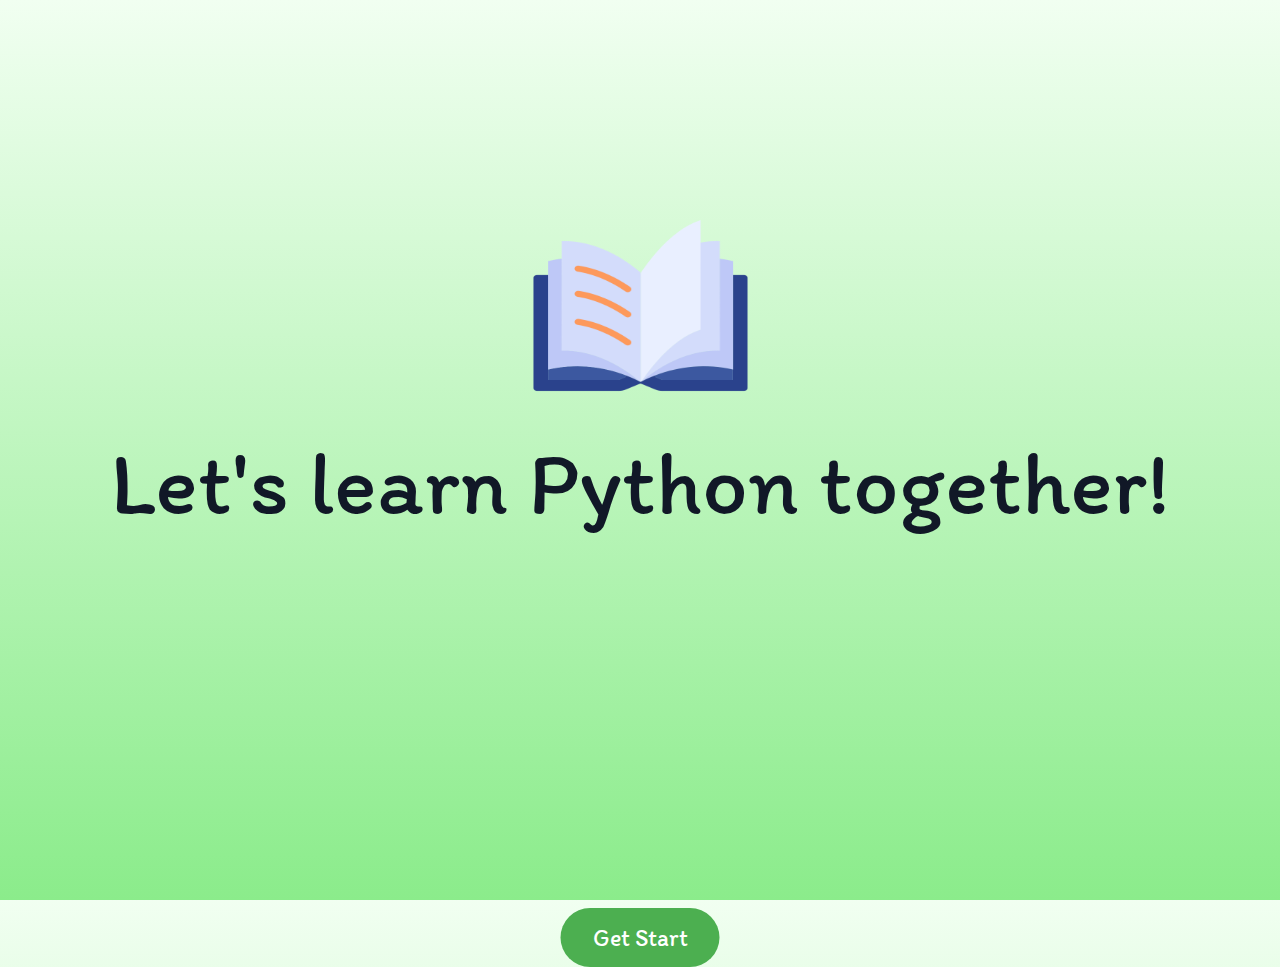
<file: index.html>
<!DOCTYPE html>
<html lang="en">
<head>
    <meta charset="UTF-8">
    <meta name="viewport" content="width=device-width, initial-scale=1.0">
    <title>GetStert</title>
    <link rel="stylesheet" href="assets/css/style.css">
    <link rel="shortcut icon" href="img/LOGO-WearY9.png" type="image/x-icon">
    <link rel="stylesheet" href="https://cdnjs.cloudflare.com/ajax/libs/font-awesome/4.7.0/css/font-awesome.min.css">
</head>
<body>
    <div class="header">
        <center><img src="img/book.png" alt="bookicon" class="bookicon"></center>
        <span>Let's learn Python together!</span>
        <div class="header1">
            <h3><a href="http://127.0.0.1:5500/languag_page.html"><button class="get-start-button">Get Start</button></a></h3>
        </div>
    </div>
    
</body>
</html>
</file>
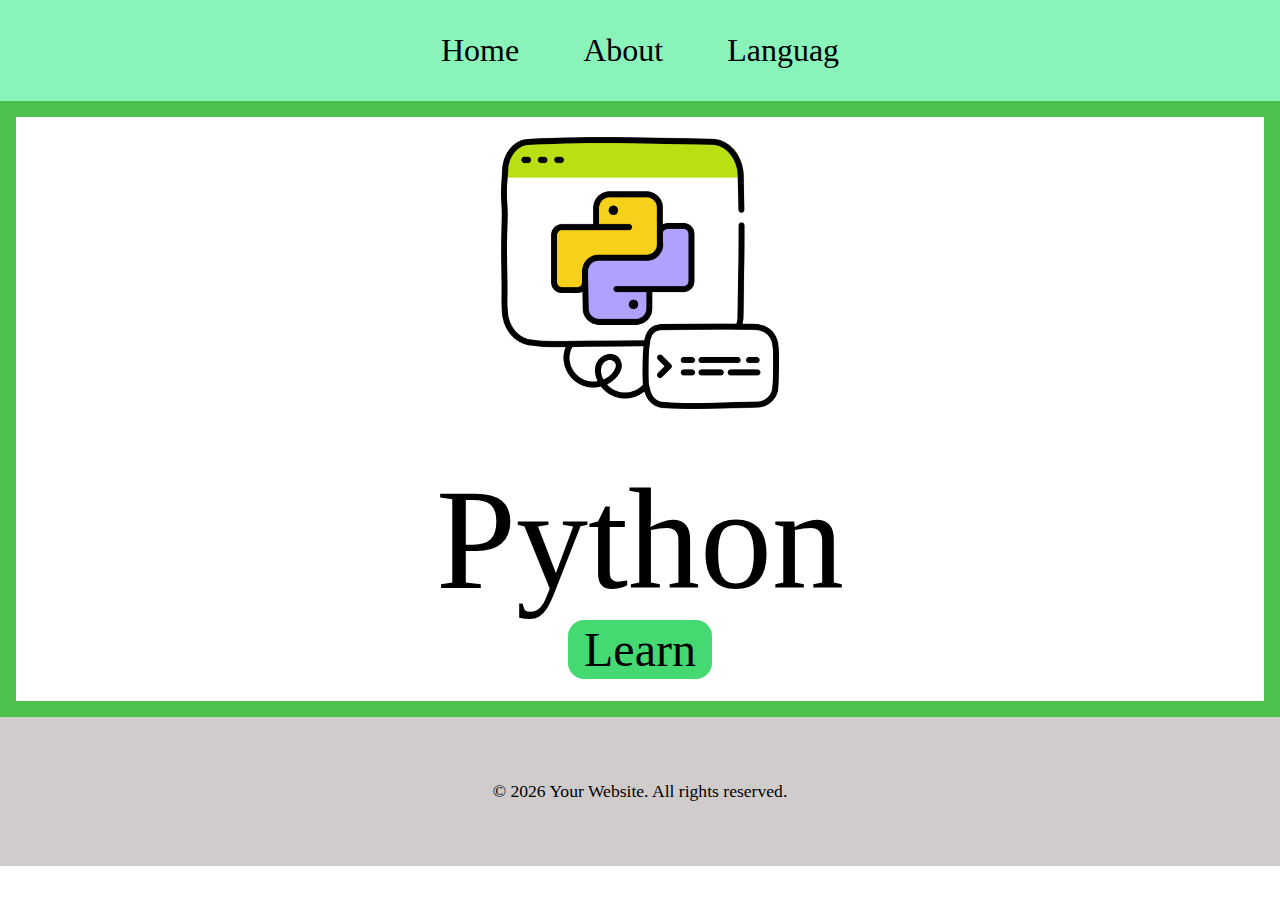
<file: languag_page.html>
<!DOCTYPE html>
<html lang="en">
<head>
    <meta charset="UTF-8">
    <meta name="viewport" content="width=device-width, initial-scale=1.0">
    <title>HomePage</title>
    <link rel="stylesheet" href="assets/css/languag.css">  
    <link href="https://fonts.googleapis.com/icon?family=Material+Icons" rel="stylesheet">
</head>
<body >
    <nav>
        <div class="container">
           <div class="navbar">
              <li><a href="http://127.0.0.1:5500/index.html">Home</a></li>
              <li><a href="http://127.0.0.1:5500/Producer/">About</a></li>
              <li><a href="http://127.0.0.1:5500/languag_page.html">Languag</a></li>
           </div>
        </div>
    </nav>
    <section class="Languag-1">
        <div class="container">
            <div class="L-python">
                <div class="img-python1">
                    <img src="img/python.png" alt="">
                </div>
                    <div class="L-button">
                        <p>Python</p>
                        <a href="http://127.0.0.1:5500/Python_Page.html">Learn</a>
                    </div>
            </div>
        </div>
    </section>
    <footer>
        <div class="container">
          <div class="row">
            <div class="copyright">
                <p>&copy; 2026 Your Website. All rights reserved.</p>
            </div>
          </div>
        </div>
      </footer>
</body>
</html>
</file>
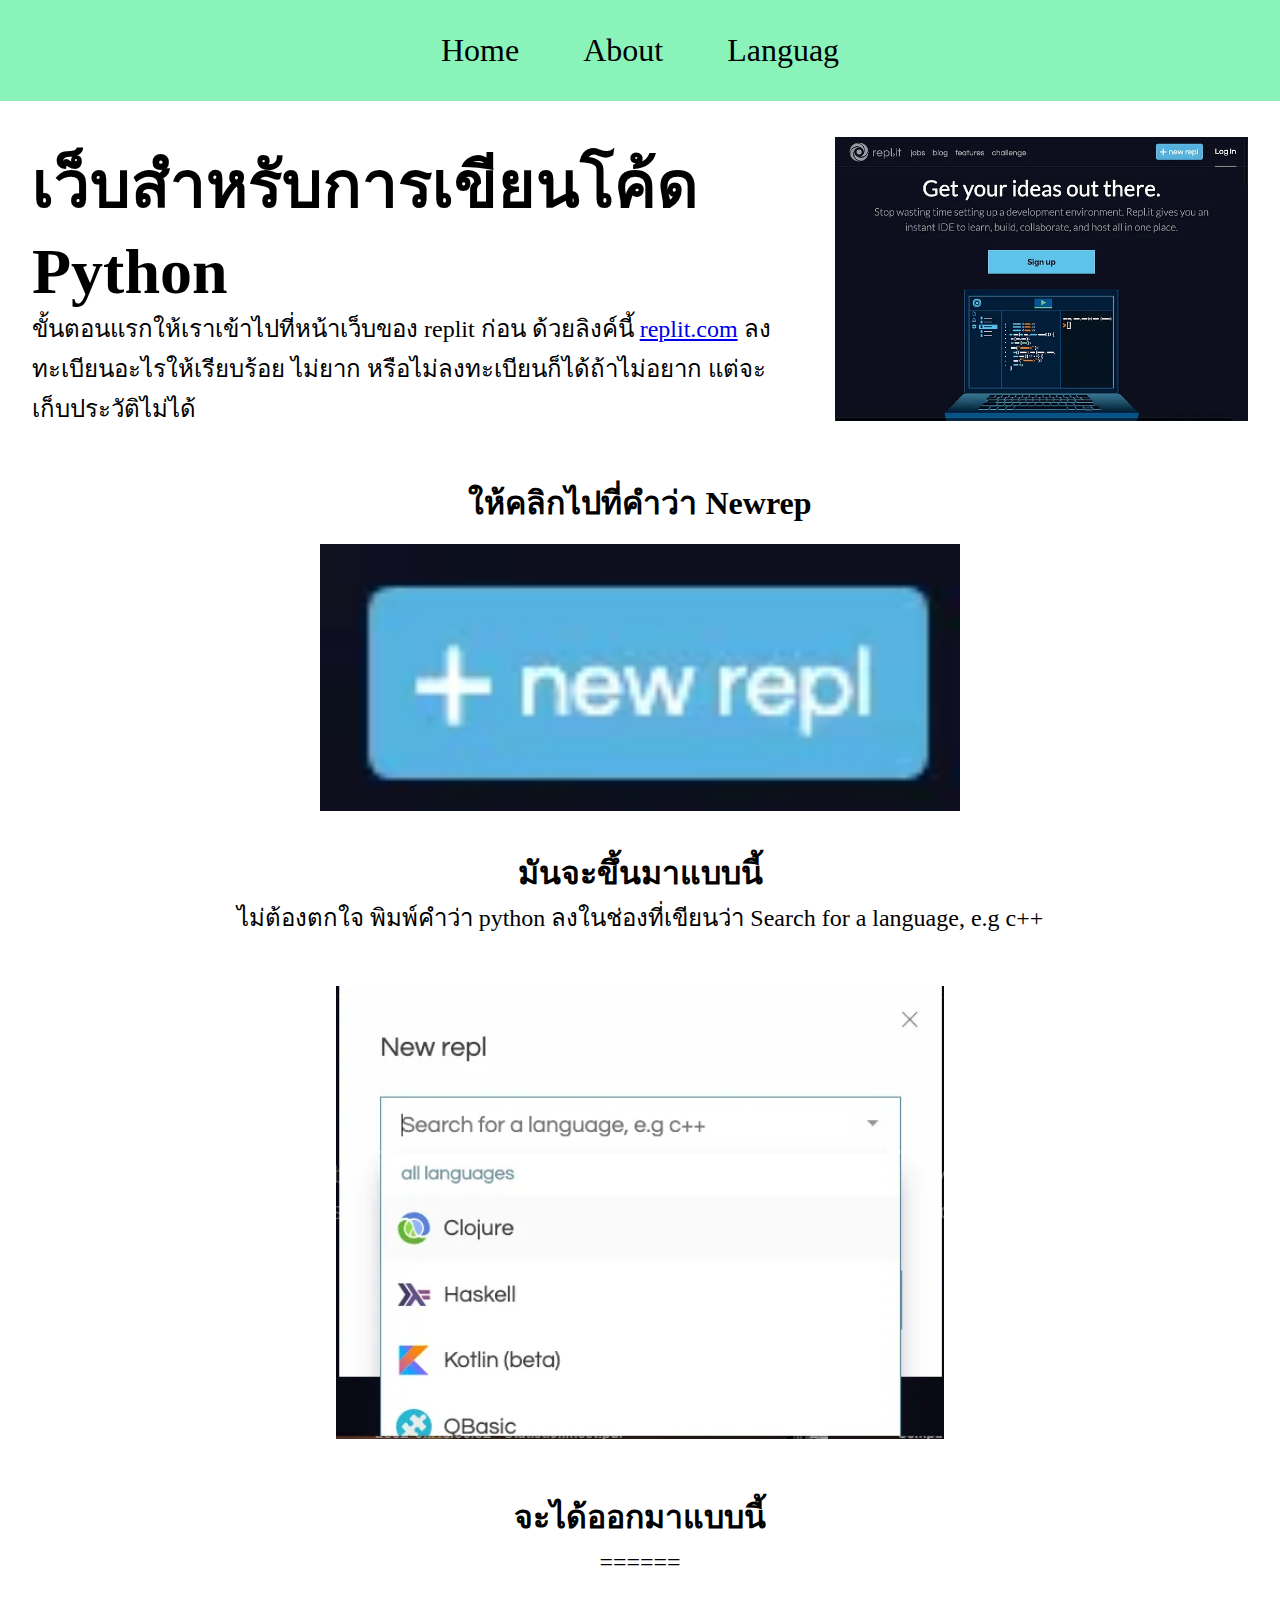
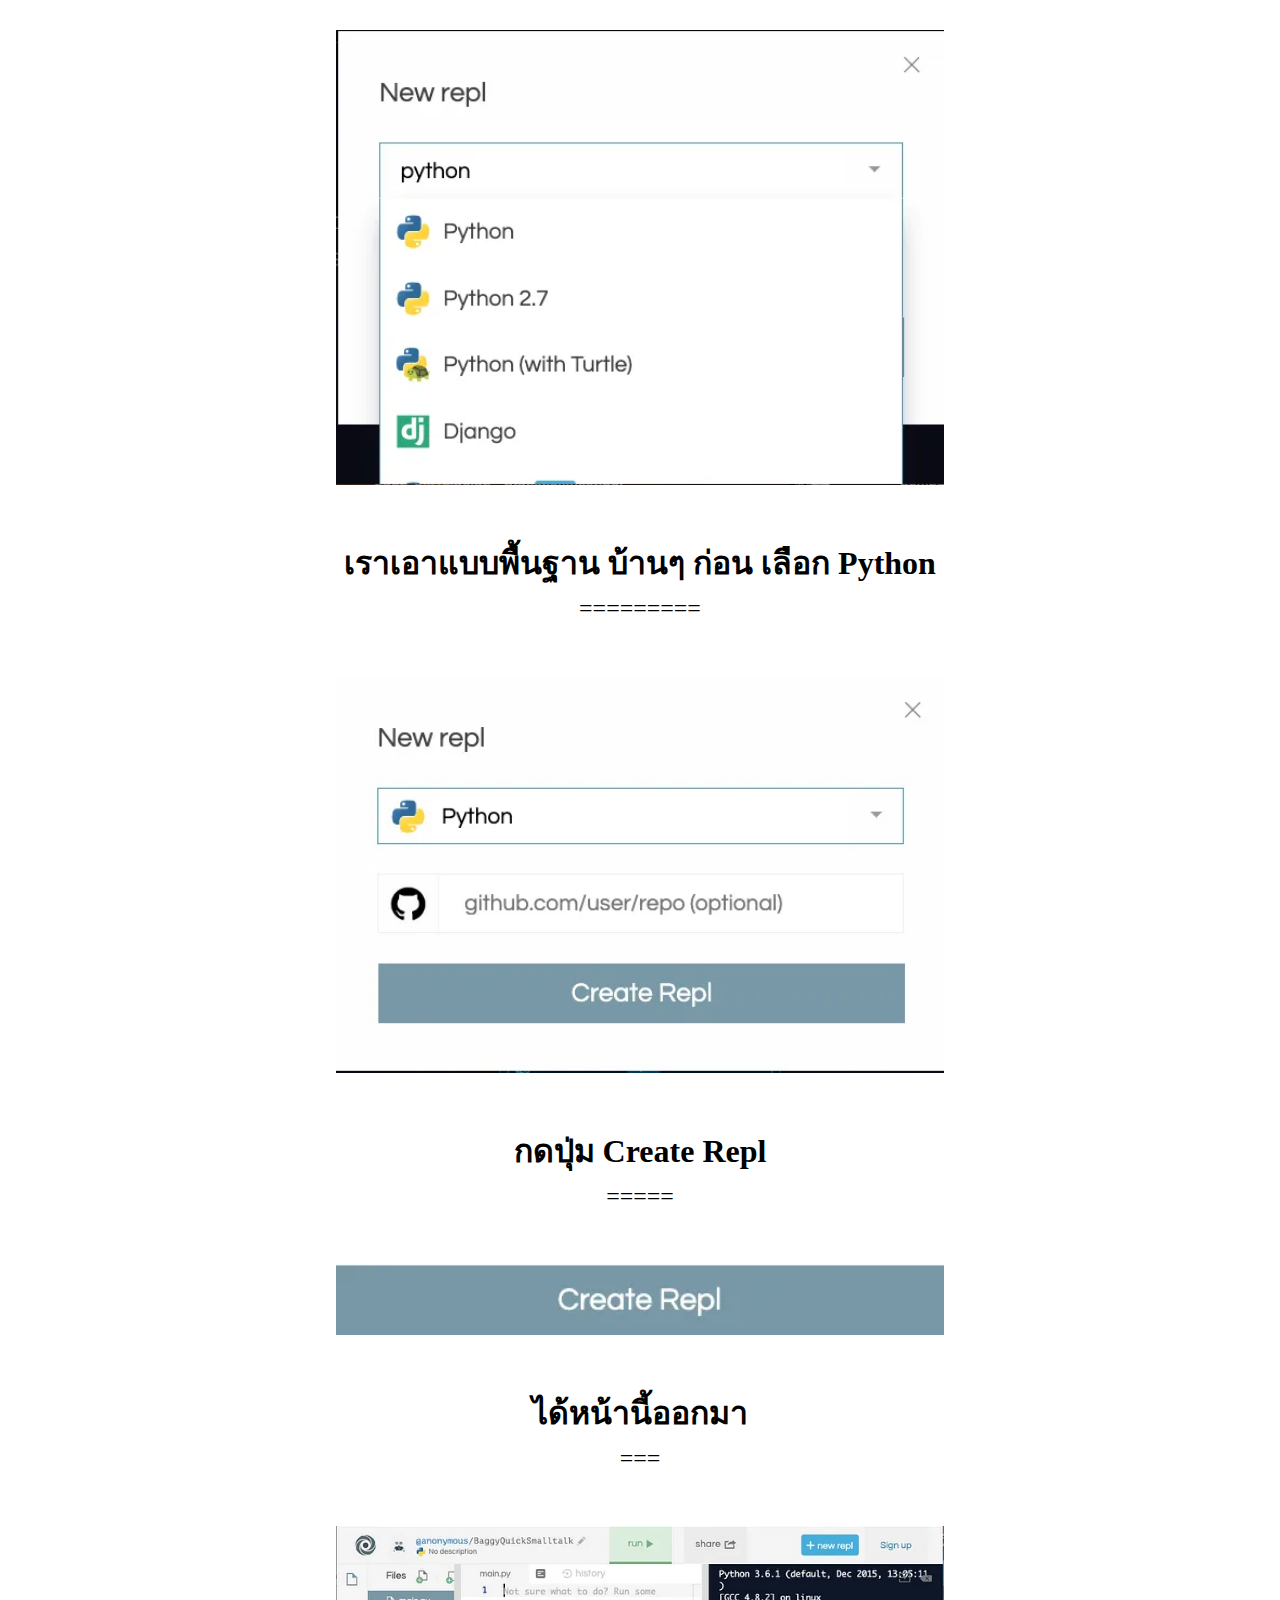
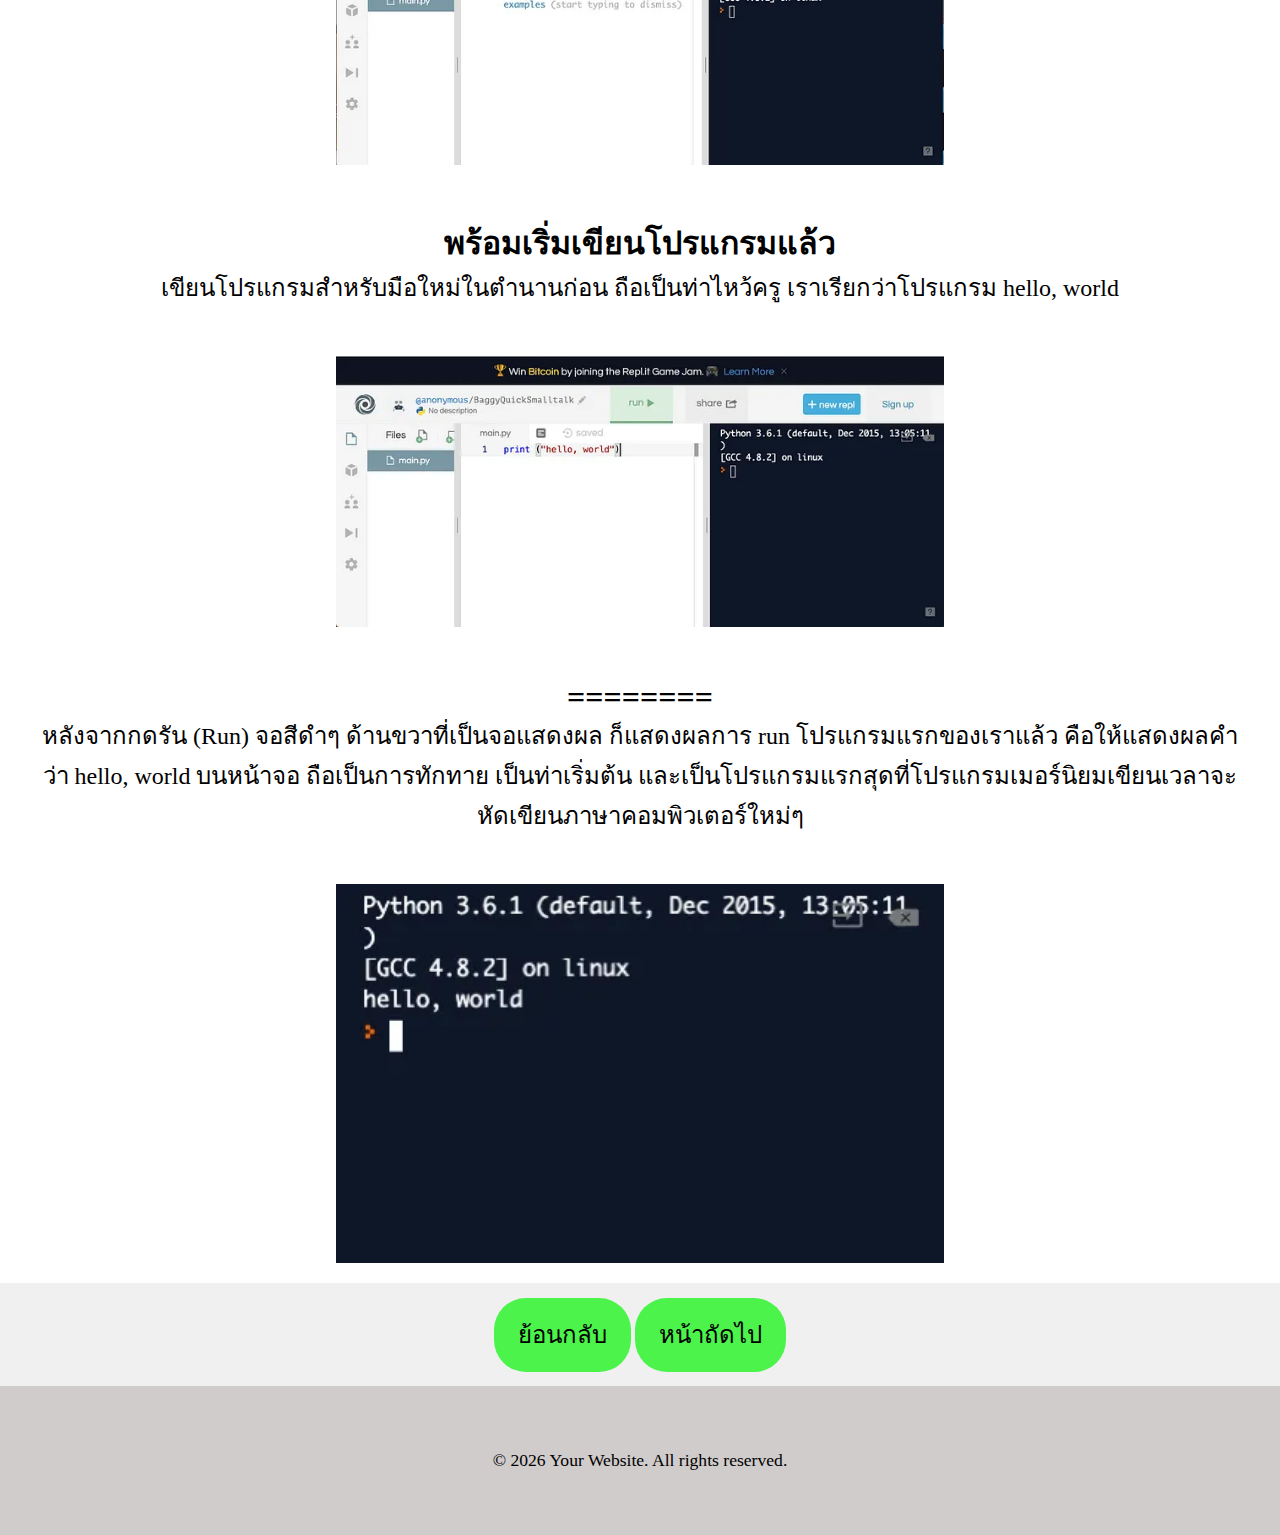
<file: python-1.html>
<!DOCTYPE html>
<html lang="en">
<head>
    <meta charset="UTF-8">
    <meta name="viewport" content="width=device-width, initial-scale=1.0">
    <link rel="stylesheet" href="assets/css/python1-1.css">
    <title>เว็บสำหรับการเขียนโค้ด Python</title>
</head>
<body>
    <nav>
        <div class="container">
           <div class="navbar">
              <li><a href="http://127.0.0.1:5500/index.html">Home</a></li>
              <li><a href="http://127.0.0.1:5500/">About</a></li>
              <li><a href="http://127.0.0.1:5500/languag_page.html">Languag</a></li>
           </div>
        </div>
    </nav>
    <section class="content-1">
        <div class="container">
            <div class="content-con">
                <div class="content-info">
                    <h1>เว็บสำหรับการเขียนโค้ด Python</h1>
                    <p>ขั้นตอนแรกให้เราเข้าไปที่หน้าเว็บของ replit ก่อน ด้วยลิงค์นี้ <a href="https://replit.com/">replit.com</a>
                       ลงทะเบียนอะไรให้เรียบร้อย ไม่ยาก หรือไม่ลงทะเบียนก็ได้ถ้าไม่อยาก แต่จะเก็บประวัติไม่ได้
                    </p>
                </div>
                <div class="content-img">
                    <img src="img/1-1.webp" alt="">
                </div>
            </div>
        </div>
    </section>
    <section class="content-2">
        <div class="container">
            <div class="content-con2">
                <div class="content-info2">
                    <h1>ให้คลิกไปที่คำว่า Newrep</h1>
                </div>
                <div class="content-img2">
                    <img src="img/1-2.webp" alt="">
                </div>
            </div>
        </div>
    </section>
    <section class="content-3">
        <div class="container">
            <div class="content-con3">
                <div class="content-info3">
                    <h1>มันจะขึ้นมาแบบนี้</h1>
                    <p>ไม่ต้องตกใจ พิมพ์คำว่า python ลงในช่องที่เขียนว่า Search for a language, e.g c++</p>
                </div>
                <div class="content-img3">
                    <img src="img/1-3.webp" alt="">
                </div>
            </div>
        </div>
    </section>
    <section class="content-4">
        <div class="container">
            <div class="content-con4">
                <div class="content-info4">
                    <h1>จะได้ออกมาแบบนี้</h1>
                    <p>======</p>
                </div>
                <div class="content-img4">
                    <img src="img/1-4.webp" alt="">
                </div>
            </div>
        </div>
    </section>
    <section class="content-5">
        <div class="container">
            <div class="content-con5">
                <div class="content-info5">
                    <h1>เราเอาแบบพื้นฐาน บ้านๆ ก่อน เลือก Python</h1>
                    <p>=========</p>
                </div>
                <div class="content-img5">
                    <img src="img/1-5.webp" alt="">
                </div>
            </div>
        </div>
    </section>
    <section class="content-6">
        <div class="container">
            <div class="content-con6">
                <div class="content-info6">
                    <h1>กดปุ่ม Create Repl</h1>
                    <p>=====</p>
                </div>
                <div class="content-img6">
                    <img src="img/1-6.webp" alt="">
                </div>
            </div>
        </div>
    </section>
    <section class="content-7">
        <div class="container">
            <div class="content-con7">
                <div class="content-info7">
                    <h1>ได้หน้านี้ออกมา</h1>
                    <p>===</p>
                </div>
                <div class="content-img7">
                    <img src="img/1-7.webp" alt="">
                </div>
            </div>
        </div>
    </section>
    <section class="content-8">
        <div class="container">
            <div class="content-con8">
                <div class="content-info8">
                    <h1>พร้อมเริ่มเขียนโปรแกรมแล้ว</h1>
                    <p>เขียนโปรแกรมสำหรับมือใหม่ในตำนานก่อน ถือเป็นท่าไหว้ครู เราเรียกว่าโปรแกรม hello, world</p>
                </div>
                <div class="content-img8">
                    <img src="img/1-8.webp" alt="">
                </div>
            </div>
        </div>
    </section>
    <section class="content-9">
        <div class="container">
            <div class="content-con9">
                <div class="content-info9">
                    <h1>========</h1>
                    <p>หลังจากกดรัน (Run) จอสีดำๆ ด้านขวาที่เป็นจอแสดงผล ก็แสดงผลการ run โปรแกรมแรกของเราแล้ว คือให้แสดงผลคำว่า
                       hello, world บนหน้าจอ ถือเป็นการทักทาย เป็นท่าเริ่มต้น และเป็นโปรแกรมแรกสุดที่โปรแกรมเมอร์นิยมเขียนเวลาจะหัดเขียนภาษาคอมพิวเตอร์ใหม่ๆ                    </p>
                </div>
                <div class="content-img9">
                    <img src="img/1-9.webp" alt="">
                </div>
            </div>
        </div>
    </section>
    <section class="button-container1">
        <div class="container">
            <div class="button-container">
                <a href="http://127.0.0.1:5500/python_page.html">ย้อนกลับ</a>
                <a href="http://127.0.0.1:5500/python-2.html">หน้าถัดไป</a>
            </div>
        </div>
    </section>
    <footer>
        <div class="container">
          <div class="row">
            <div class="copyright">
                <p>&copy; 2026 Your Website. All rights reserved.</p>
            </div>
          </div>
        </div>
      </footer>
</body>
</html>
</file>
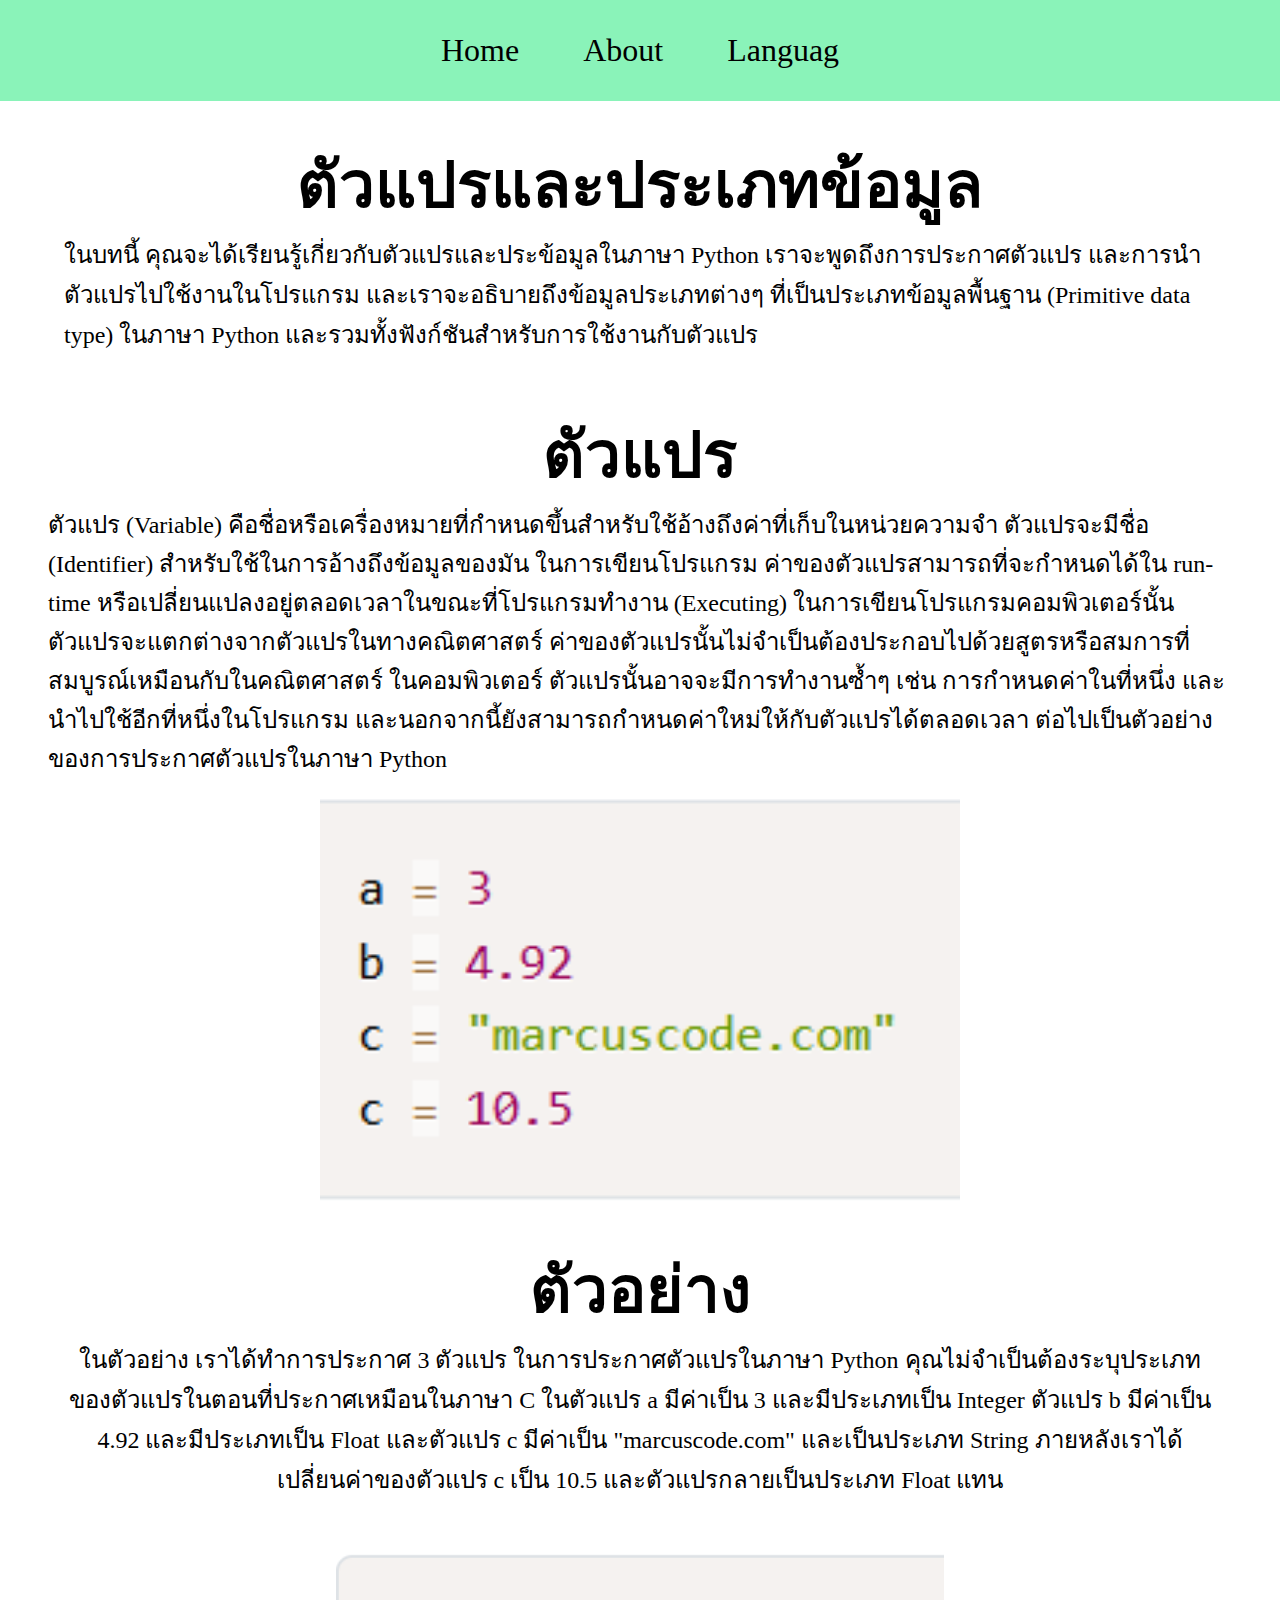
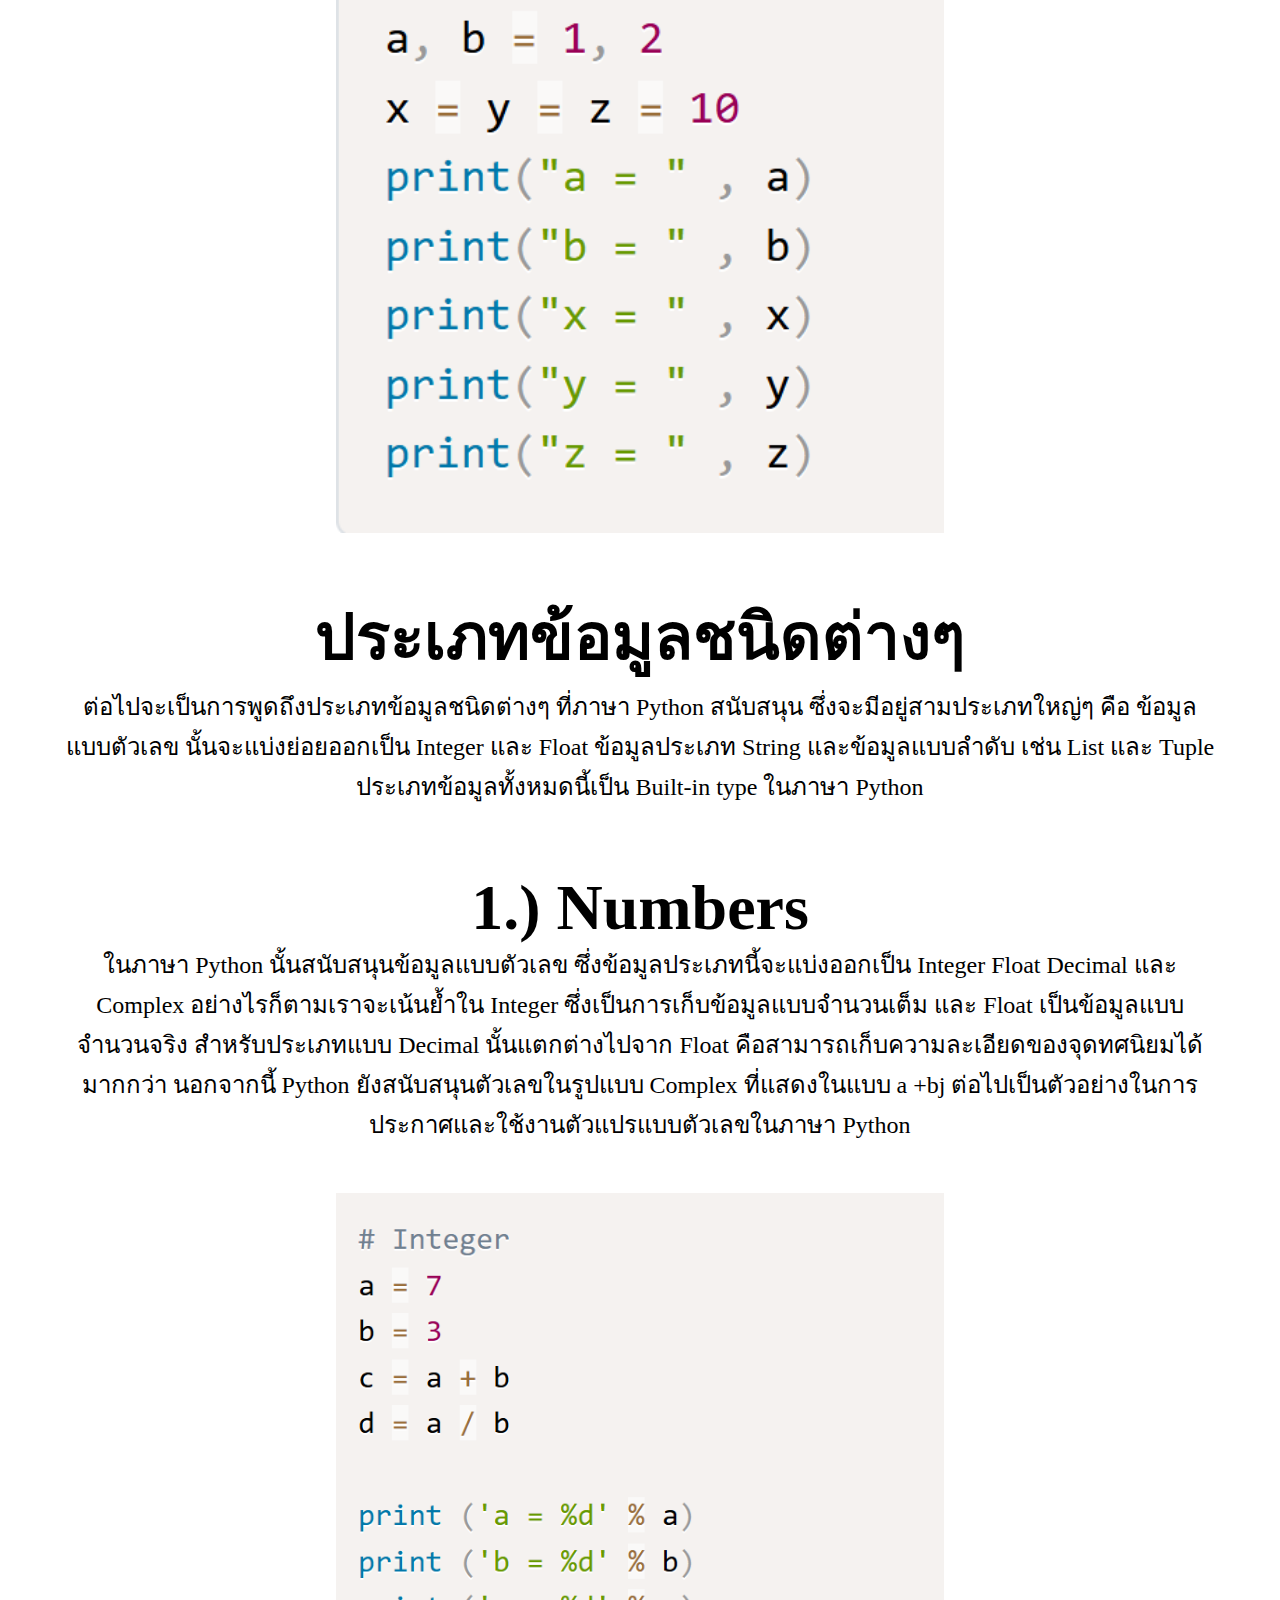
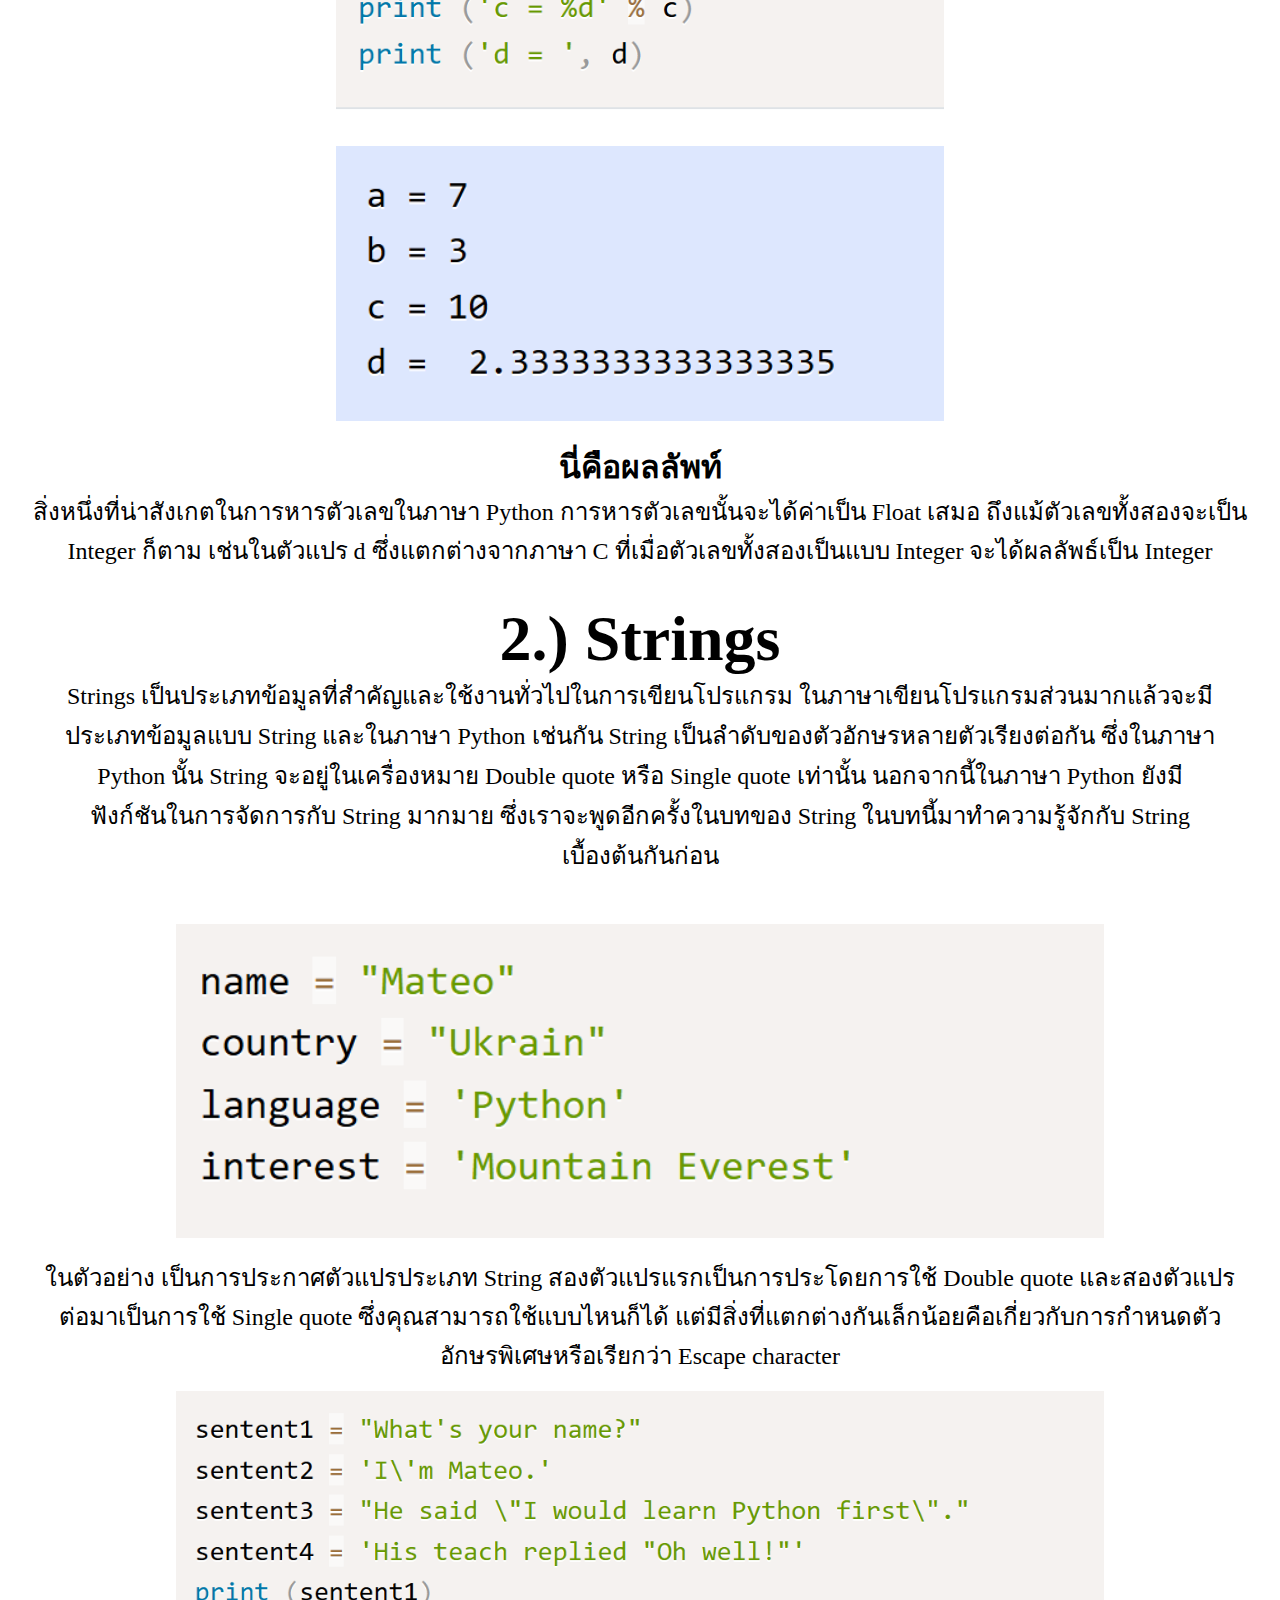
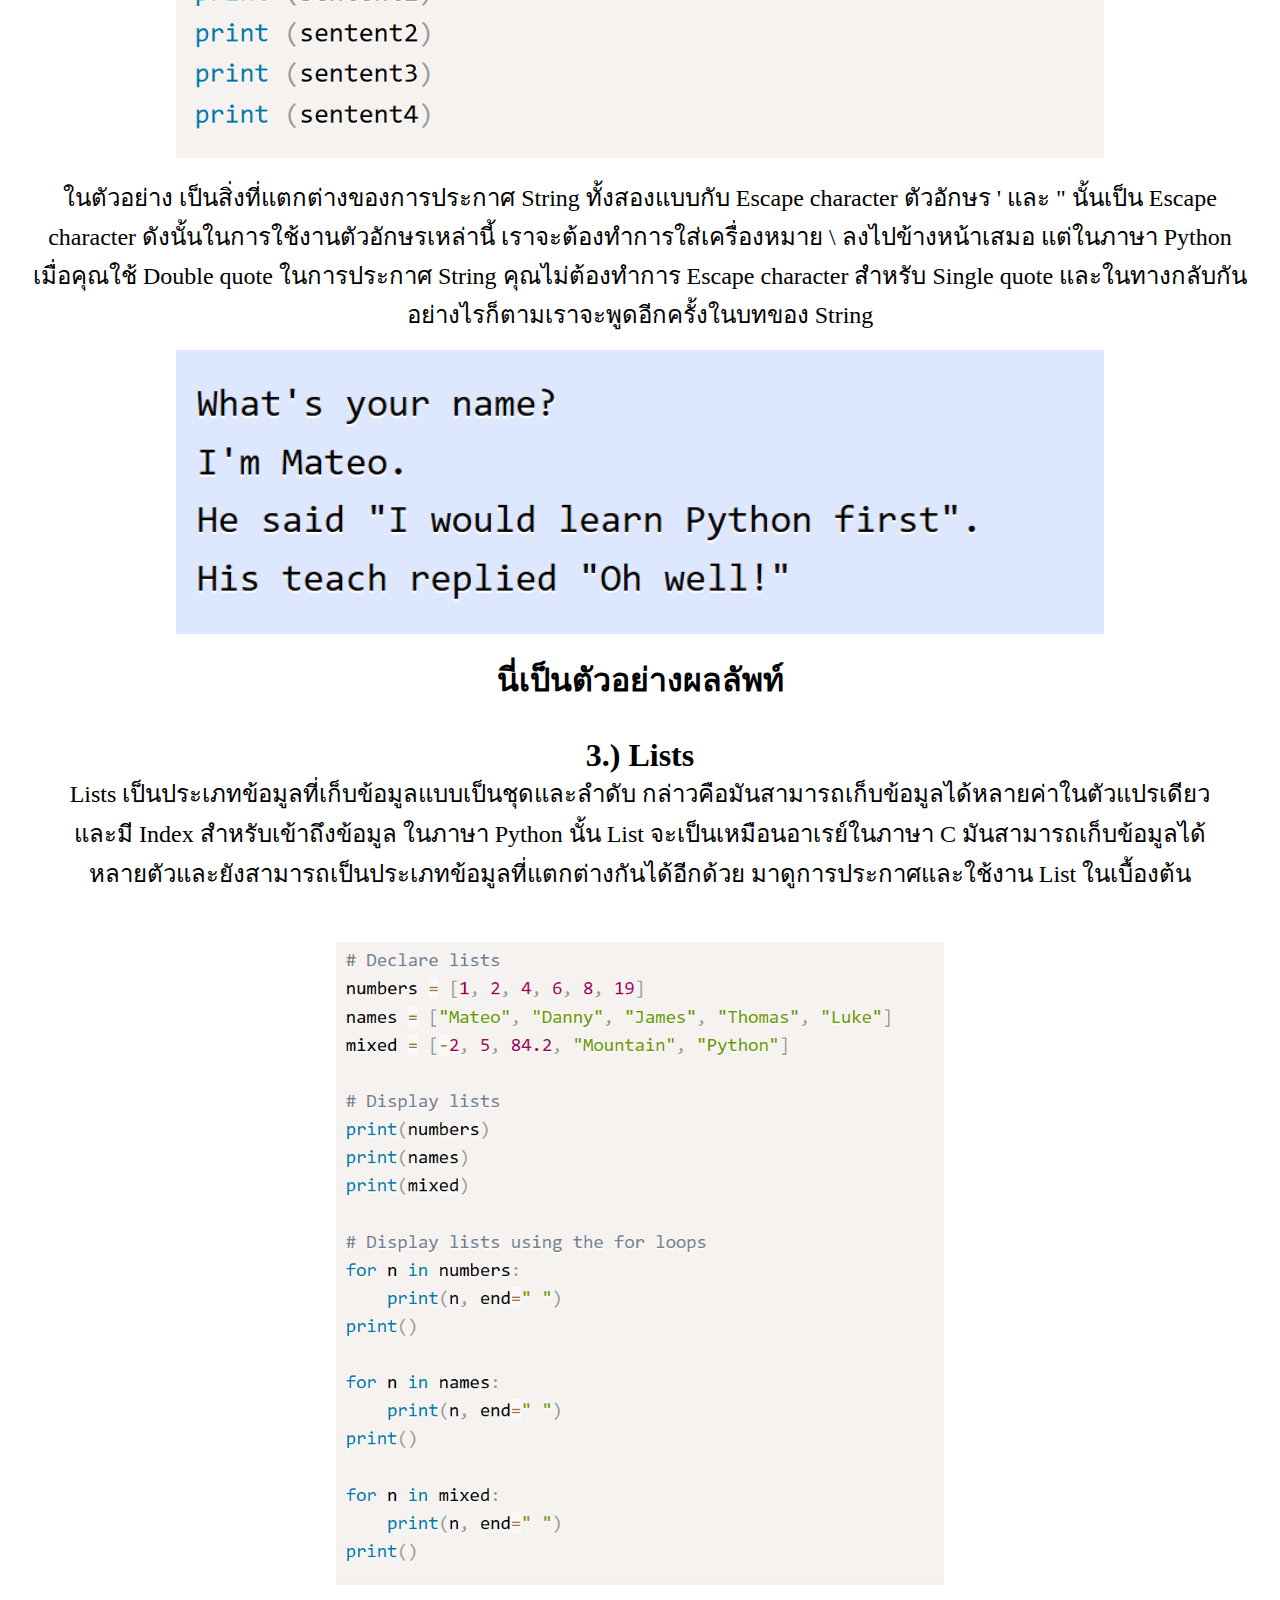
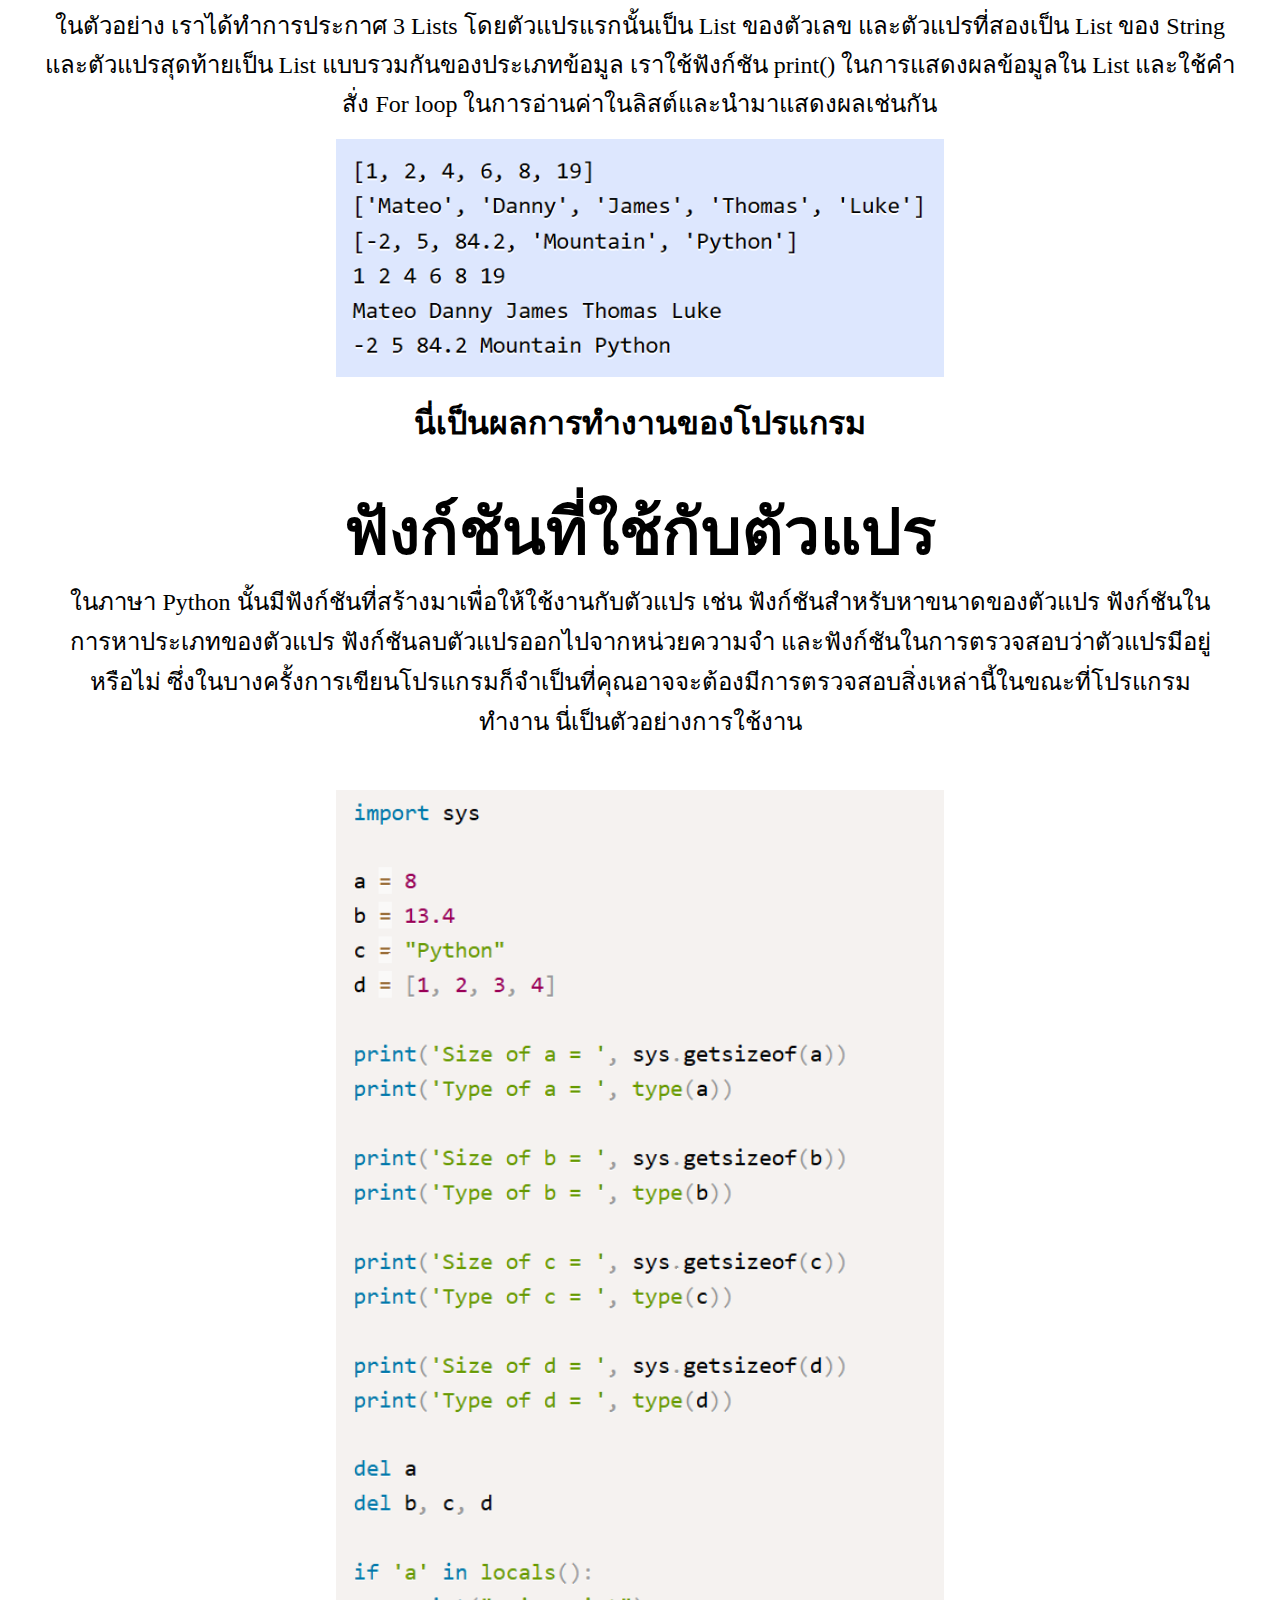
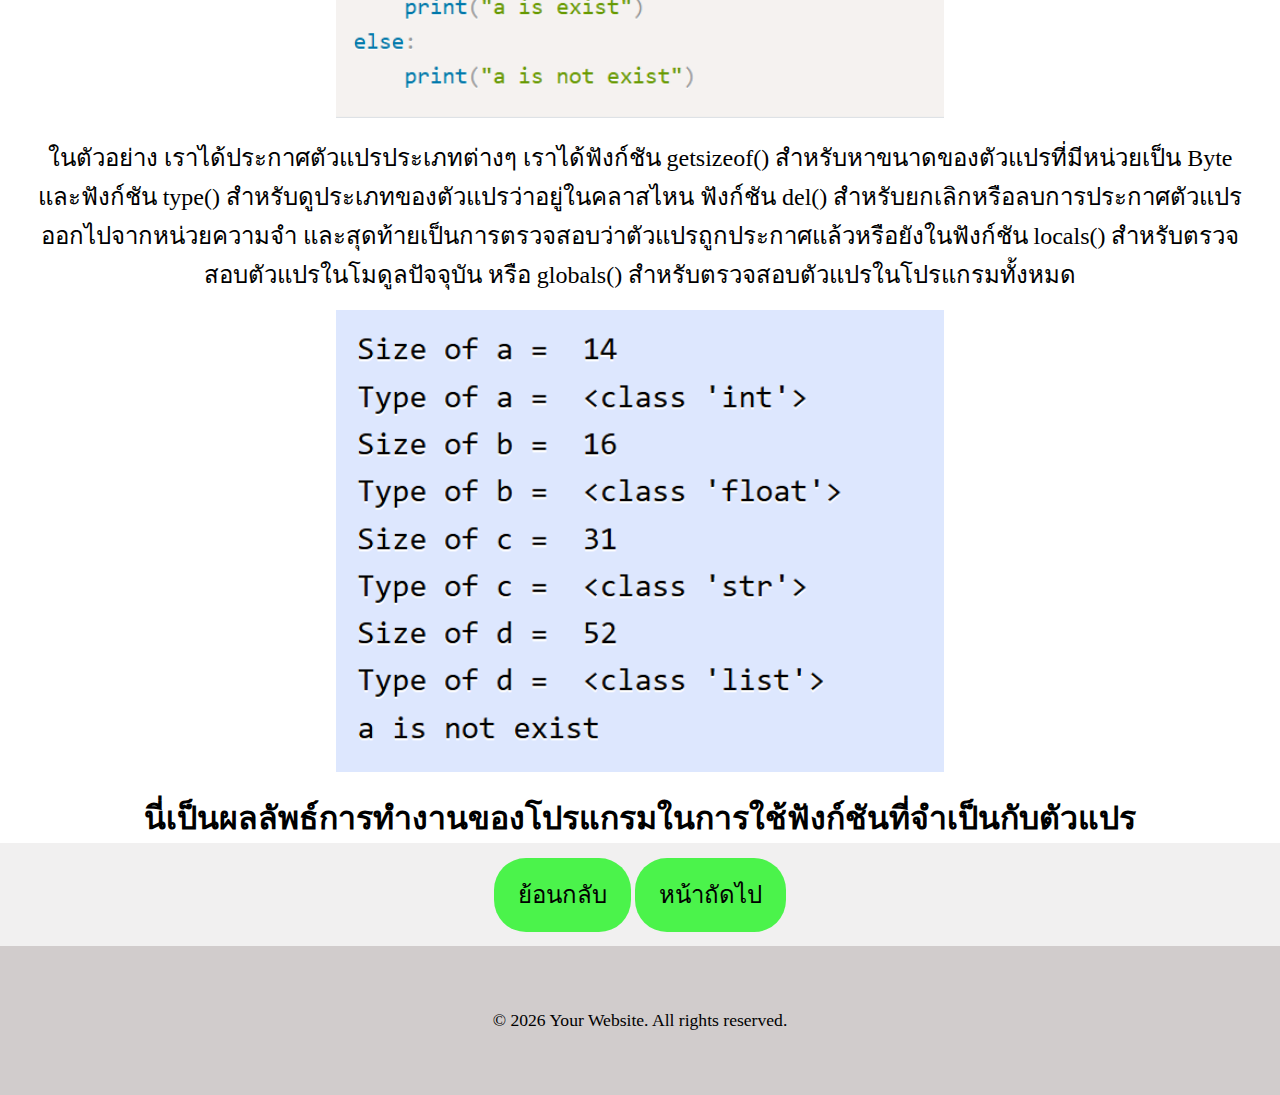
<file: python-2.html>
<!DOCTYPE html>
<html lang="en">
<head>
    <meta charset="UTF-8">
    <meta name="viewport" content="width=device-width, initial-scale=1.0">
    <title>ตัวแปรและประเภทข้อมูล</title>
    <link rel="stylesheet" href="assets/css/python2-2.css">
</head>
<body>
    <nav>
        <div class="container">
           <div class="navbar">
              <li><a href="http://127.0.0.1:5500/Index.html">Home</a></li>
              <li><a href="http://127.0.0.1:5500/">About</a></li>
              <li><a href="http://127.0.0.1:5500/languag_page.html">Languag</a></li>
           </div>
        </div>
    </nav>
    <section class="content-1">
        <div class="container">
            <div class="content-con">
                <div class="content-info">
                    <h1>ตัวแปรและประเภทข้อมูล</h1>
                    <p>ในบทนี้ คุณจะได้เรียนรู้เกี่ยวกับตัวแปรและประข้อมูลในภาษา Python เราจะพูดถึงการประกาศตัวแปร
                       และการนำตัวแปรไปใช้งานในโปรแกรม และเราจะอธิบายถึงข้อมูลประเภทต่างๆ ที่เป็นประเภทข้อมูลพื้นฐาน (Primitive data type) ในภาษา Python
                       และรวมทั้งฟังก์ชันสำหรับการใช้งานกับตัวแปร
                    </p>
                </div>
            </div>
        </div>
    </section>
    <section class="content-2">
        <div class="container">
            <div class="content-con2">
                <div class="content-info2">
                    <h1>ตัวแปร</h1>
                    <p>ตัวแปร (Variable) คือชื่อหรือเครื่องหมายที่กำหนดขึ้นสำหรับใช้อ้างถึงค่าที่เก็บในหน่วยความจำ 
                       ตัวแปรจะมีชื่อ (Identifier) สำหรับใช้ในการอ้างถึงข้อมูลของมัน ในการเขียนโปรแกรม ค่าของตัวแปรสามารถที่จะกำหนดได้ใน run-time 
                       หรือเปลี่ยนแปลงอยู่ตลอดเวลาในขณะที่โปรแกรมทำงาน (Executing) ในการเขียนโปรแกรมคอมพิวเตอร์นั้น ตัวแปรจะแตกต่างจากตัวแปรในทางคณิตศาสตร์ 
                       ค่าของตัวแปรนั้นไม่จำเป็นต้องประกอบไปด้วยสูตรหรือสมการที่สมบูรณ์เหมือนกับในคณิตศาสตร์ ในคอมพิวเตอร์ ตัวแปรนั้นอาจจะมีการทำงานซ้ำๆ เช่น การกำหนดค่าในที่หนึ่ง 
                       และนำไปใช้อีกที่หนึ่งในโปรแกรม และนอกจากนี้ยังสามารถกำหนดค่าใหม่ให้กับตัวแปรได้ตลอดเวลา ต่อไปเป็นตัวอย่างของการประกาศตัวแปรในภาษา Python</p>
                </div>
                <div class="content-img2">
                    <img src="img/2-1.png" alt="">
                </div>
            </div>
        </div>
    </section>
    <section class="content-3">
        <div class="container">
            <div class="content-con3">
                <div class="content-info3">
                    <h1>ตัวอย่าง</h1>
                    <p>ในตัวอย่าง เราได้ทำการประกาศ 3 ตัวแปร ในการประกาศตัวแปรในภาษา Python คุณไม่จำเป็นต้องระบุประเภทของตัวแปรในตอนที่ประกาศเหมือนในภาษา C ในตัวแปร a มีค่าเป็น 3 และมีประเภทเป็น Integer ตัวแปร b มีค่าเป็น 4.92 และมีประเภทเป็น Float และตัวแปร c มีค่าเป็น "marcuscode.com" และเป็นประเภท String ภายหลังเราได้เปลี่ยนค่าของตัวแปร c เป็น 10.5 และตัวแปรกลายเป็นประเภท Float แทน</p>
                </div>
                <div class="content-img3">
                    <img src="img/2-2.png" alt="">
                </div>
            </div>
        </div>
    </section>
    <section class="content-4">
        <div class="container">
            <div class="content-con4">
                <div class="content-info4">
                    <h1>ประเภทข้อมูลชนิดต่างๆ</h1>
                    <p>ต่อไปจะเป็นการพูดถึงประเภทข้อมูลชนิดต่างๆ ที่ภาษา Python สนับสนุน ซึ่งจะมีอยู่สามประเภทใหญ่ๆ คือ ข้อมูลแบบตัวเลข นั้นจะแบ่งย่อยออกเป็น Integer และ Float ข้อมูลประเภท String และข้อมูลแบบลำดับ เช่น List และ Tuple ประเภทข้อมูลทั้งหมดนี้เป็น Built-in type ในภาษา Python</p>
                </div>
            </div>
        </div>
    </section>
    <section class="content-5">
        <div class="container">
            <div class="content-con5">
                <div class="content-info5">
                    <h1>1.) Numbers</h1>
                    <p>ในภาษา Python นั้นสนับสนุนข้อมูลแบบตัวเลข ซึ่งข้อมูลประเภทนี้จะแบ่งออกเป็น Integer Float Decimal และ Complex อย่างไรก็ตามเราจะเน้นย้ำใน Integer ซึ่งเป็นการเก็บข้อมูลแบบจำนวนเต็ม และ Float เป็นข้อมูลแบบจำนวนจริง สำหรับประเภทแบบ Decimal นั้นแตกต่างไปจาก Float คือสามารถเก็บความละเอียดของจุดทศนิยมได้มากกว่า นอกจากนี้ Python ยังสนับสนุนตัวเลขในรูปแบบ Complex ที่แสดงในแบบ a +bj ต่อไปเป็นตัวอย่างในการประกาศและใช้งานตัวแปรแบบตัวเลขในภาษา Python</p>
                </div>
                <div class="content-img5">
                    <img src="img/2-3.png" alt="">
                    <img src="img/2-4.png" alt="">
                    <h2>นี่คือผลลัพท์</h2>
                    <p>สิ่งหนึ่งที่น่าสังเกตในการหารตัวเลขในภาษา Python การหารตัวเลขนั้นจะได้ค่าเป็น Float เสมอ ถึงแม้ตัวเลขทั้งสองจะเป็น Integer ก็ตาม เช่นในตัวแปร d ซึ่งแตกต่างจากภาษา C ที่เมื่อตัวเลขทั้งสองเป็นแบบ Integer จะได้ผลลัพธ์เป็น Integer</p>
                </div>
            </div>
        </div>
    </section>
    <section class="content-6">
        <div class="container">
            <div class="content-con6">
                <div class="content-info6">
                    <h1>2.) Strings</h1>
                    <p>Strings เป็นประเภทข้อมูลที่สำคัญและใช้งานทั่วไปในการเขียนโปรแกรม ในภาษาเขียนโปรแกรมส่วนมากแล้วจะมีประเภทข้อมูลแบบ String และในภาษา Python เช่นกัน String เป็นลำดับของตัวอักษรหลายตัวเรียงต่อกัน ซึ่งในภาษา Python นั้น String จะอยู่ในเครื่องหมาย Double quote หรือ Single quote เท่านั้น นอกจากนี้ในภาษา Python ยังมีฟังก์ชันในการจัดการกับ String มากมาย ซึ่งเราจะพูดอีกครั้งในบทของ String ในบทนี้มาทำความรู้จักกับ String เบื้องต้นกันก่อน</p>
                </div>
                <div class="content-img6">
                    <img src="img/2-5.png" alt="">
                    <p>ในตัวอย่าง เป็นการประกาศตัวแปรประเภท String สองตัวแปรแรกเป็นการประโดยการใช้ Double quote และสองตัวแปรต่อมาเป็นการใช้ Single quote ซึ่งคุณสามารถใช้แบบไหนก็ได้ แต่มีสิ่งที่แตกต่างกันเล็กน้อยคือเกี่ยวกับการกำหนดตัวอักษรพิเศษหรือเรียกว่า Escape character</p>
                    <img src="img/2-6.png" alt="">
                    <p>ในตัวอย่าง เป็นสิ่งที่แตกต่างของการประกาศ String ทั้งสองแบบกับ Escape character ตัวอักษร ' และ " นั้นเป็น Escape character ดังนั้นในการใช้งานตัวอักษรเหล่านี้ เราจะต้องทำการใส่เครื่องหมาย \ ลงไปข้างหน้าเสมอ แต่ในภาษา Python เมื่อคุณใช้ Double quote ในการประกาศ String คุณไม่ต้องทำการ Escape character สำหรับ Single quote และในทางกลับกัน อย่างไรก็ตามเราจะพูดอีกครั้งในบทของ String</p>
                    <img src="img/2-7.png" alt="">
                    <h1>นี่เป็นตัวอย่างผลลัพท์</h1>
                </div>
            </div>
        </div>
    </section>
    <section class="content-7">
        <div class="container">
            <div class="content-con7">
                <div class="content-info7">
                    <h1>3.) Lists</h1>
                    <p>Lists เป็นประเภทข้อมูลที่เก็บข้อมูลแบบเป็นชุดและลำดับ กล่าวคือมันสามารถเก็บข้อมูลได้หลายค่าในตัวแปรเดียว และมี Index สำหรับเข้าถึงข้อมูล ในภาษา Python นั้น List จะเป็นเหมือนอาเรย์ในภาษา C มันสามารถเก็บข้อมูลได้หลายตัวและยังสามารถเป็นประเภทข้อมูลที่แตกต่างกันได้อีกด้วย มาดูการประกาศและใช้งาน List ในเบื้องต้น</p>
                </div>
                <div class="content-img7">
                    <img src="img/2-8.png" alt="">
                    <p>ในตัวอย่าง เราได้ทำการประกาศ 3 Lists โดยตัวแปรแรกนั้นเป็น List ของตัวเลข และตัวแปรที่สองเป็น List ของ String และตัวแปรสุดท้ายเป็น List แบบรวมกันของประเภทข้อมูล เราใช้ฟังก์ชัน print() ในการแสดงผลข้อมูลใน List และใช้คำสั่ง For loop ในการอ่านค่าในลิสต์และนำมาแสดงผลเช่นกัน</p>
                    <img src="img/2-9.png" alt="">
                    <h1>นี่เป็นผลการทำงานของโปรแกรม</h1>
                </div>
            </div>
        </div>
    </section>
    <section class="content-8">
        <div class="container">
            <div class="content-con8">
                <div class="content-info8">
                    <h1>ฟังก์ชันที่ใช้กับตัวแปร</h1>
                    <p>ในภาษา Python นั้นมีฟังก์ชันที่สร้างมาเพื่อให้ใช้งานกับตัวแปร เช่น ฟังก์ชันสำหรับหาขนาดของตัวแปร ฟังก์ชันในการหาประเภทของตัวแปร ฟังก์ชันลบตัวแปรออกไปจากหน่วยความจำ และฟังก์ชันในการตรวจสอบว่าตัวแปรมีอยู่หรือไม่ ซึ่งในบางครั้งการเขียนโปรแกรมก็จำเป็นที่คุณอาจจะต้องมีการตรวจสอบสิ่งเหล่านี้ในขณะที่โปรแกรมทำงาน นี่เป็นตัวอย่างการใช้งาน</p>
                </div>
                <div class="content-img8">
                    <img src="img/2-10.png" alt="">
                    <p>ในตัวอย่าง เราได้ประกาศตัวแปรประเภทต่างๆ เราได้ฟังก์ชัน getsizeof() สำหรับหาขนาดของตัวแปรที่มีหน่วยเป็น Byte และฟังก์ชัน type() สำหรับดูประเภทของตัวแปรว่าอยู่ในคลาสไหน ฟังก์ชัน del() สำหรับยกเลิกหรือลบการประกาศตัวแปรออกไปจากหน่วยความจำ และสุดท้ายเป็นการตรวจสอบว่าตัวแปรถูกประกาศแล้วหรือยังในฟังก์ชัน locals() สำหรับตรวจสอบตัวแปรในโมดูลปัจจุบัน หรือ globals() สำหรับตรวจสอบตัวแปรในโปรแกรมทั้งหมด</p>
                    <img src="img/2-11.png" alt="">
                    <h1>นี่เป็นผลลัพธ์การทำงานของโปรแกรมในการใช้ฟังก์ชันที่จำเป็นกับตัวแปร</h1>
                </div>
            </div>
        </div>
    </section>
    <section class="button-container1">
        <div class="container">
            <div class="button-container">
                <a href="http://127.0.0.1:5500/python-1.html">ย้อนกลับ</a>
                <a href="http://127.0.0.1:5500/python-3.html">หน้าถัดไป</a>
            </div>
        </div>
    </section>
    <footer>
        <div class="container">
          <div class="row">
            <div class="copyright">
                <p>&copy; 2026 Your Website. All rights reserved.</p>
            </div>
          </div>
        </div>
      </footer>
</body>
</html>
</file>
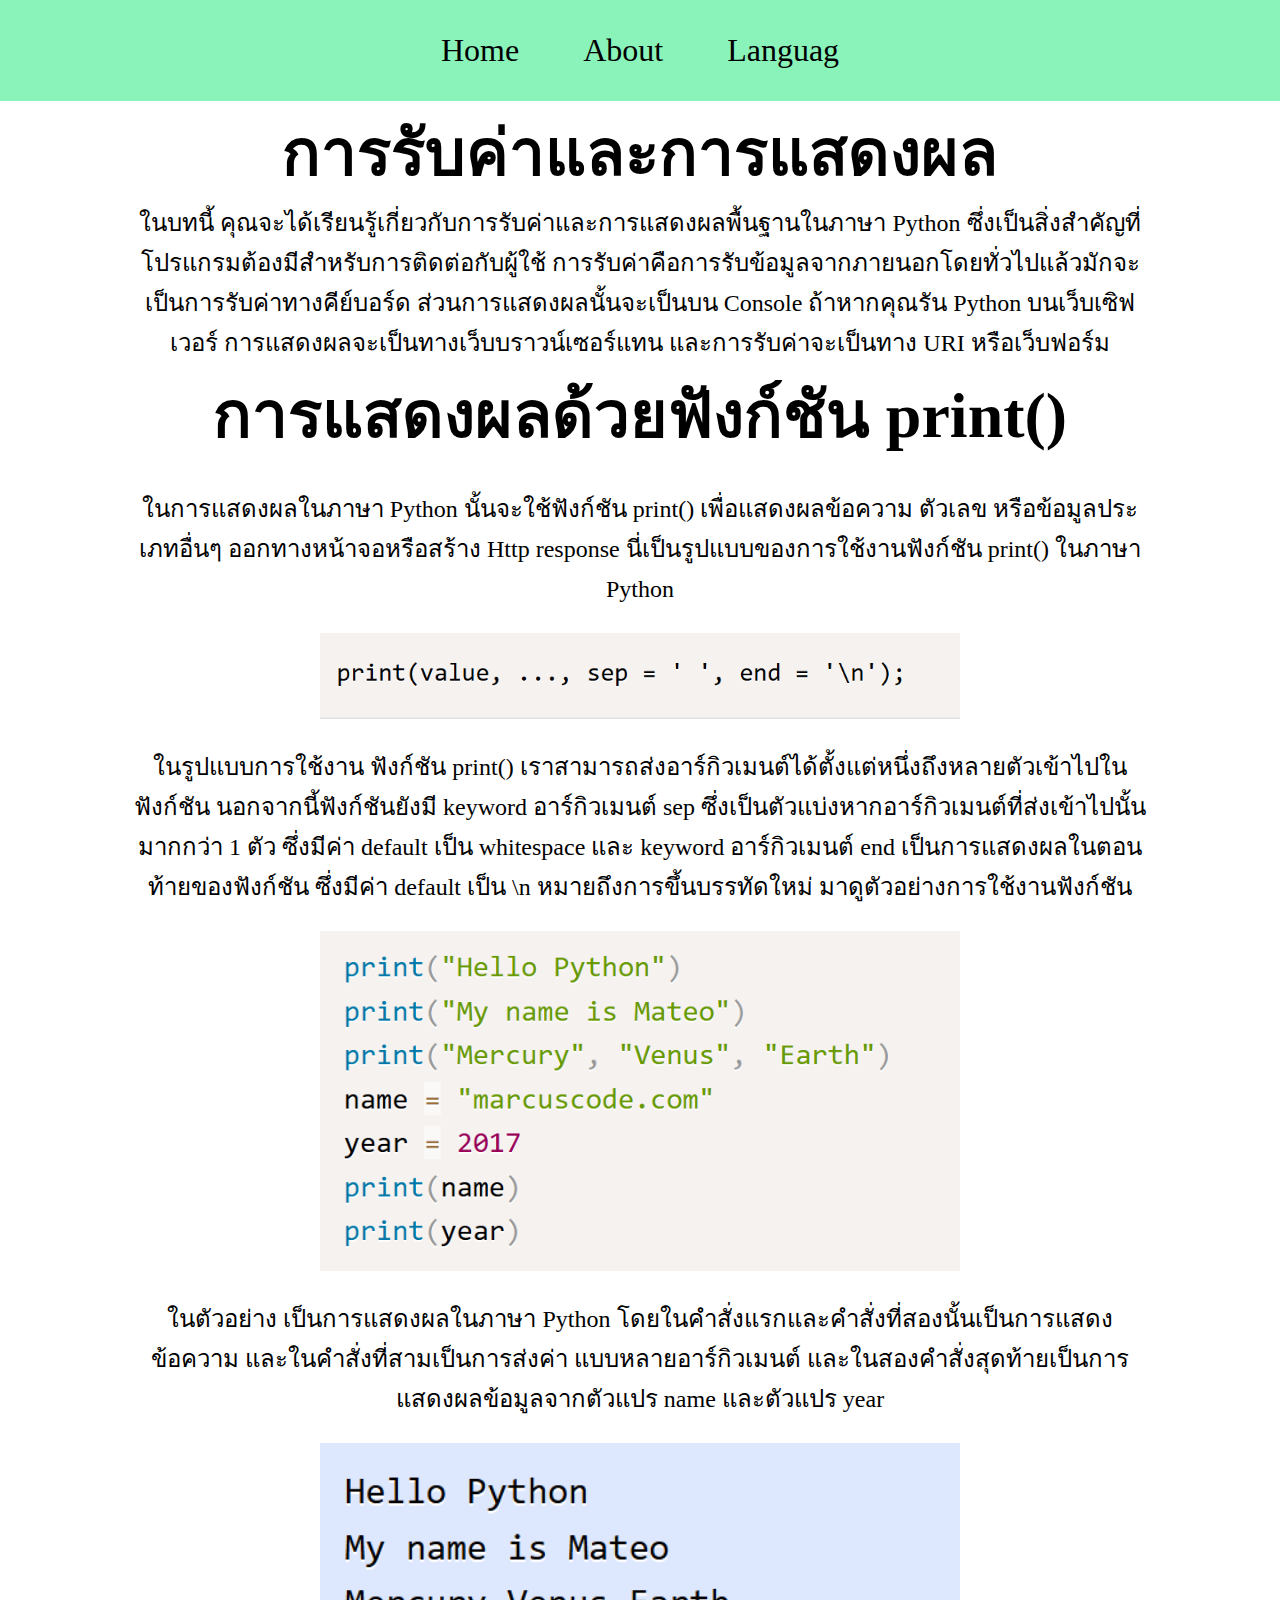
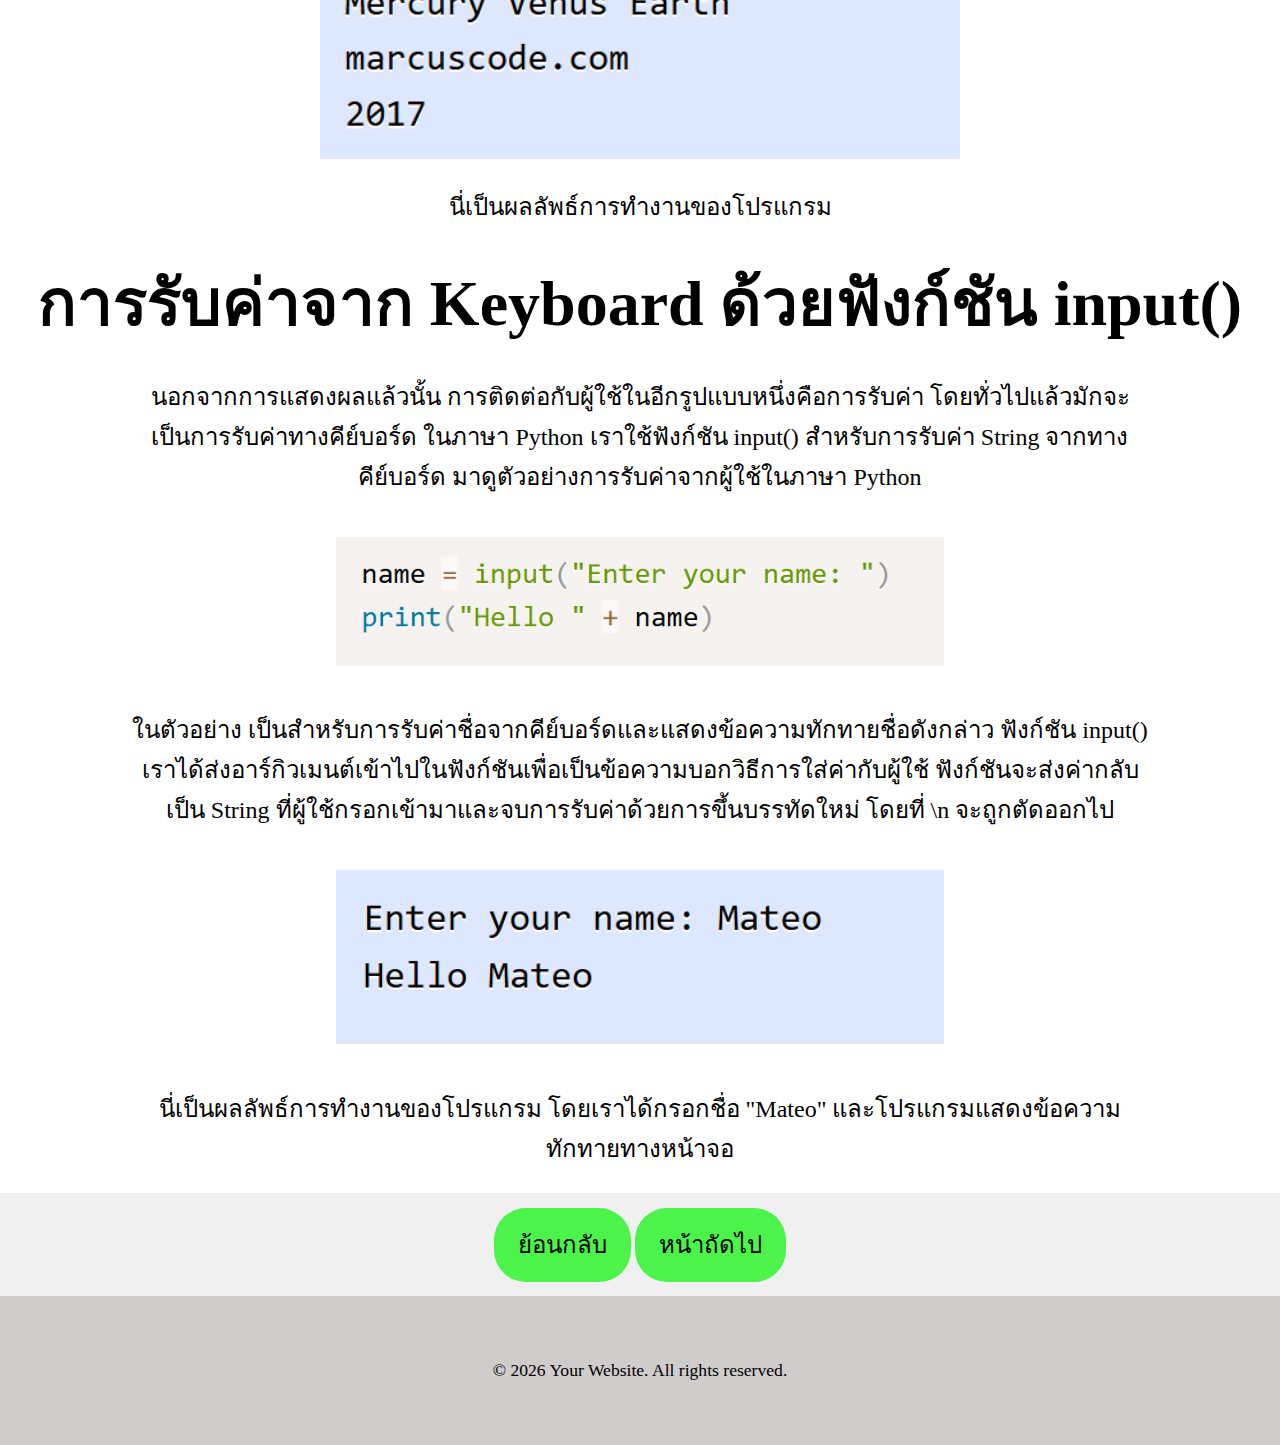
<file: python-3.html>
<!DOCTYPE html>
<html lang="en">
<head>
    <meta charset="UTF-8">
    <meta name="viewport" content="width=device-width, initial-scale=1.0">
    <title>การรับค่าและการแสดงผล</title>
    <link rel="stylesheet" href="assets/css/python3-3.css">
</head>
<body>
    <nav>
        <div class="container">
           <div class="navbar">
              <li><a href="http://127.0.0.1:5500/Index.html">Home</a></li>
              <li><a href="http://127.0.0.1:5500/">About</a></li>
              <li><a href="http://127.0.0.1:5500/languag_page.html">Languag</a></li>
           </div>
        </div>
    </nav>
    <section class="content-1">
        <div class="container">
            <div class="content-con">
                <div class="content-info">
                    <h1>การรับค่าและการแสดงผล</h1>
                    <p> ในบทนี้ คุณจะได้เรียนรู้เกี่ยวกับการรับค่าและการแสดงผลพื้นฐานในภาษา Python ซึ่งเป็นสิ่งสำคัญที่โปรแกรมต้องมีสำหรับการติดต่อกับผู้ใช้
                        การรับค่าคือการรับข้อมูลจากภายนอกโดยทั่วไปแล้วมักจะเป็นการรับค่าทางคีย์บอร์ด ส่วนการแสดงผลนั้นจะเป็นบน Console ถ้าหากคุณรัน 
                        Python บนเว็บเซิฟเวอร์ การแสดงผลจะเป็นทางเว็บบราวน์เซอร์แทน และการรับค่าจะเป็นทาง URI หรือเว็บฟอร์ม
                    </p>
                </div>
            </div>
        </div>
    </section>
    <section class="content-2">
        <div class="container">
            <div class="content-con2">
                <div class="content-info2">
                    <h1>การแสดงผลด้วยฟังก์ชัน print()</h1>
                        <p> 
                            ในการแสดงผลในภาษา Python นั้นจะใช้ฟังก์ชัน print() เพื่อแสดงผลข้อความ ตัวเลข หรือข้อมูลประเภทอื่นๆ ออกทางหน้าจอหรือสร้าง
                            Http response นี่เป็นรูปแบบของการใช้งานฟังก์ชัน print() ในภาษา Python
                        </p>
                </div>
                <div class="content-img2">
                    <img src="img/3-1.png" alt="">
                        <p> 
                            ในรูปแบบการใช้งาน ฟังก์ชัน print() เราสามารถส่งอาร์กิวเมนต์ได้ตั้งแต่หนึ่งถึงหลายตัวเข้าไปในฟังก์ชัน นอกจากนี้ฟังก์ชันยังมี keyword
                            อาร์กิวเมนต์ sep ซึ่งเป็นตัวแบ่งหากอาร์กิวเมนต์ที่ส่งเข้าไปนั้นมากกว่า 1 ตัว ซึ่งมีค่า default เป็น whitespace และ keyword อาร์กิวเมนต์
                            end เป็นการแสดงผลในตอนท้ายของฟังก์ชัน ซึ่งมีค่า default เป็น \n หมายถึงการขึ้นบรรทัดใหม่ มาดูตัวอย่างการใช้งานฟังก์ชัน
                        </p>
                            <img src="img/3-2.png" alt="">
                                <p> 
                                    ในตัวอย่าง เป็นการแสดงผลในภาษา Python โดยในคำสั่งแรกและคำสั่งที่สองนั้นเป็นการแสดงข้อความ และในคำสั่งที่สามเป็นการส่งค่า
                                    แบบหลายอาร์กิวเมนต์ และในสองคำสั่งสุดท้ายเป็นการแสดงผลข้อมูลจากตัวแปร name และตัวแปร year
                                </p>
                                    <img src="img/3-3.png" alt="">
                                        <p>
                                            นี่เป็นผลลัพธ์การทำงานของโปรแกรม
                                        </p>
                </div>
            </div>
        </div>
    </section>
    <section class="content-3">
        <div class="container">
            <div class="content-con3">
                <div class="content-info3">
                    <h1>การรับค่าจาก Keyboard ด้วยฟังก์ชัน input()</h1>
                        <p>
                            นอกจากการแสดงผลแล้วนั้น การติดต่อกับผู้ใช้ในอีกรูปแบบหนึ่งคือการรับค่า โดยทั่วไปแล้วมักจะเป็นการรับค่าทางคีย์บอร์ด ในภาษา Python เราใช้ฟังก์ชัน
                            input() สำหรับการรับค่า String จากทางคีย์บอร์ด มาดูตัวอย่างการรับค่าจากผู้ใช้ในภาษา Python
                        </p>
                </div>
                <div class="content-img3">
                    <img src="img/3-4.png" alt="">
                        <p>
                            ในตัวอย่าง เป็นสำหรับการรับค่าชื่อจากคีย์บอร์ดและแสดงข้อความทักทายชื่อดังกล่าว ฟังก์ชัน input() เราได้ส่งอาร์กิวเมนต์เข้าไปในฟังก์ชันเพื่อเป็นข้อความบอกวิธีการใส่ค่ากับผู้ใช้
                            ฟังก์ชันจะส่งค่ากลับเป็น String ที่ผู้ใช้กรอกเข้ามาและจบการรับค่าด้วยการขึ้นบรรทัดใหม่ โดยที่ \n จะถูกตัดออกไป
                        </p>
                            <img src="img/3-5.png" alt="">
                                <p>
                                    นี่เป็นผลลัพธ์การทำงานของโปรแกรม โดยเราได้กรอกชื่อ "Mateo" และโปรแกรมแสดงข้อความทักทายทางหน้าจอ
                                </p>
                </div>
            </div>
        </div>
    </section>
    <section class="button-container1">
        <div class="container">
            <div class="button-container">
                <a href="http://127.0.0.1:5500/python-2.html">ย้อนกลับ</a>
                <a href="http://127.0.0.1:5500/python-4.html">หน้าถัดไป</a>
            </div>
        </div>
    </section>
    <footer>
        <div class="container">
          <div class="row">
            <div class="copyright">
                <p>&copy; 2026 Your Website. All rights reserved.</p>
            </div>
          </div>
        </div>
      </footer>
</body>
</html>
</file>
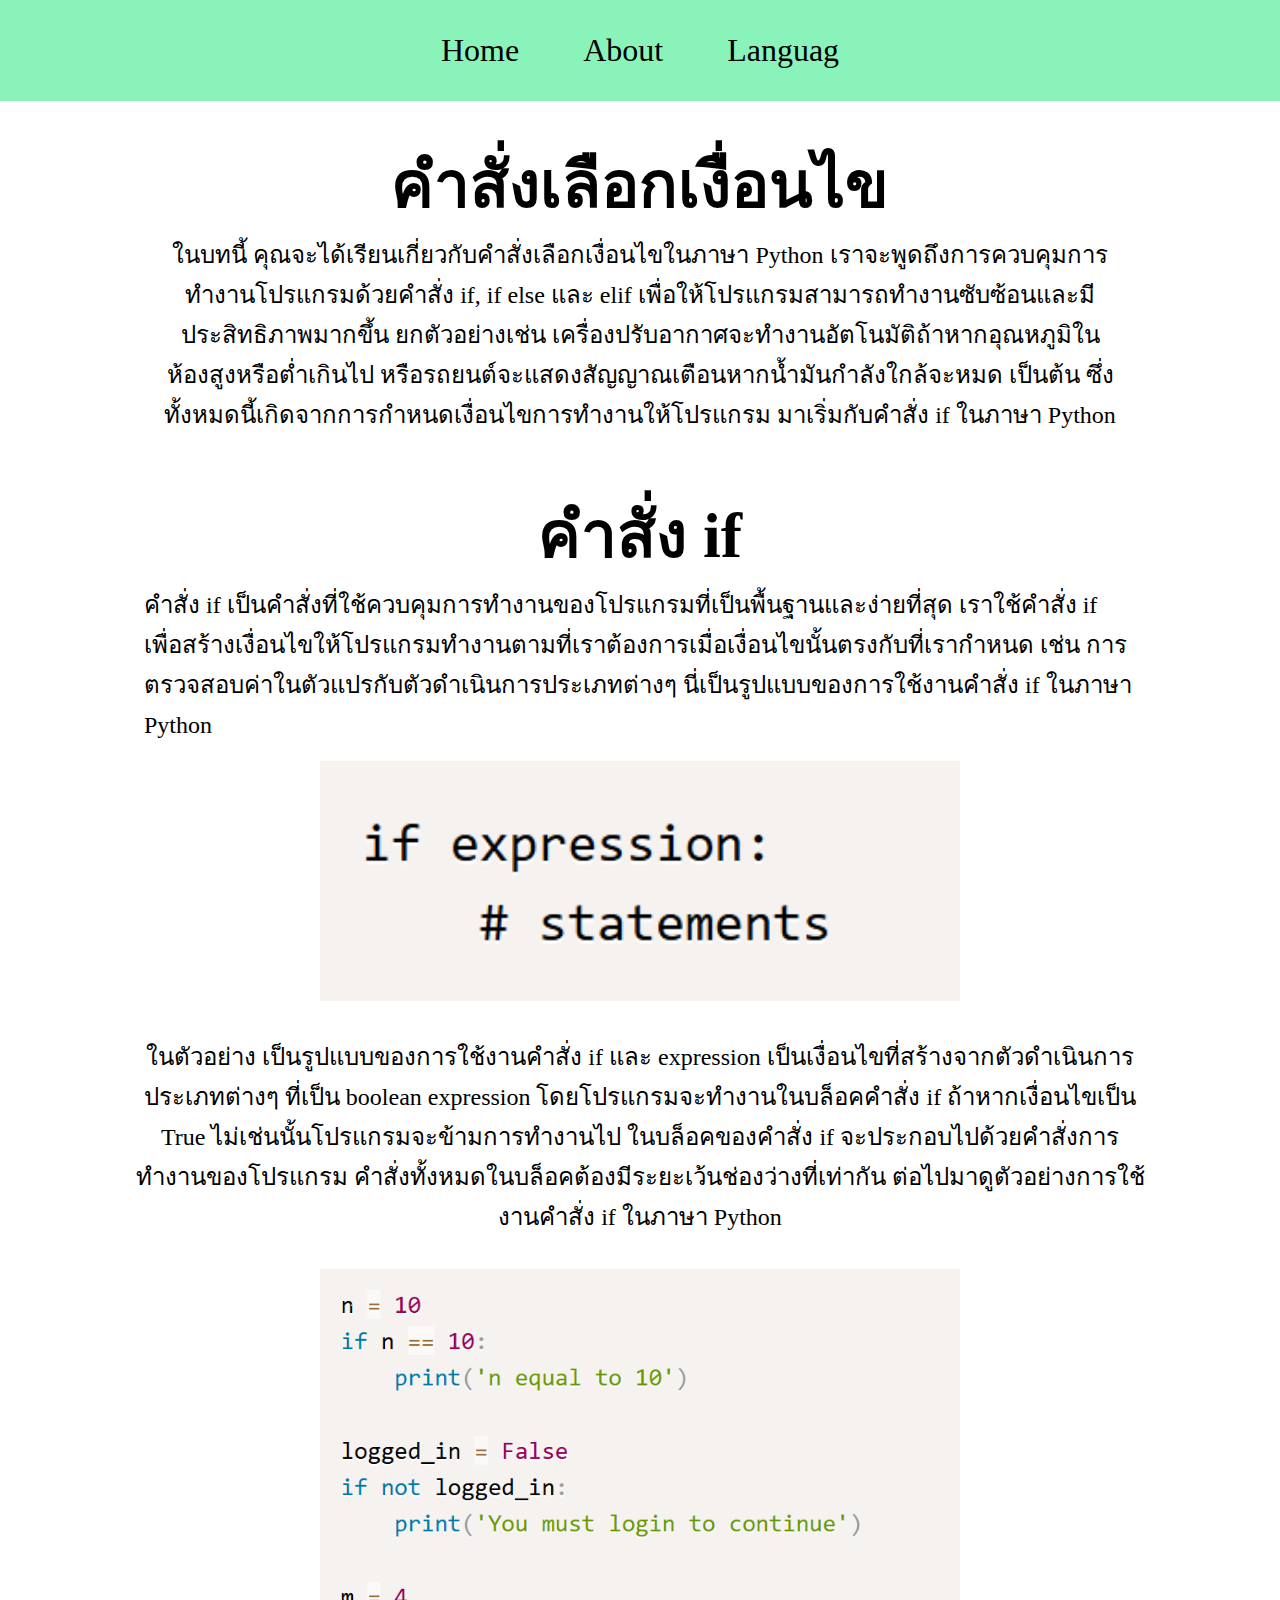
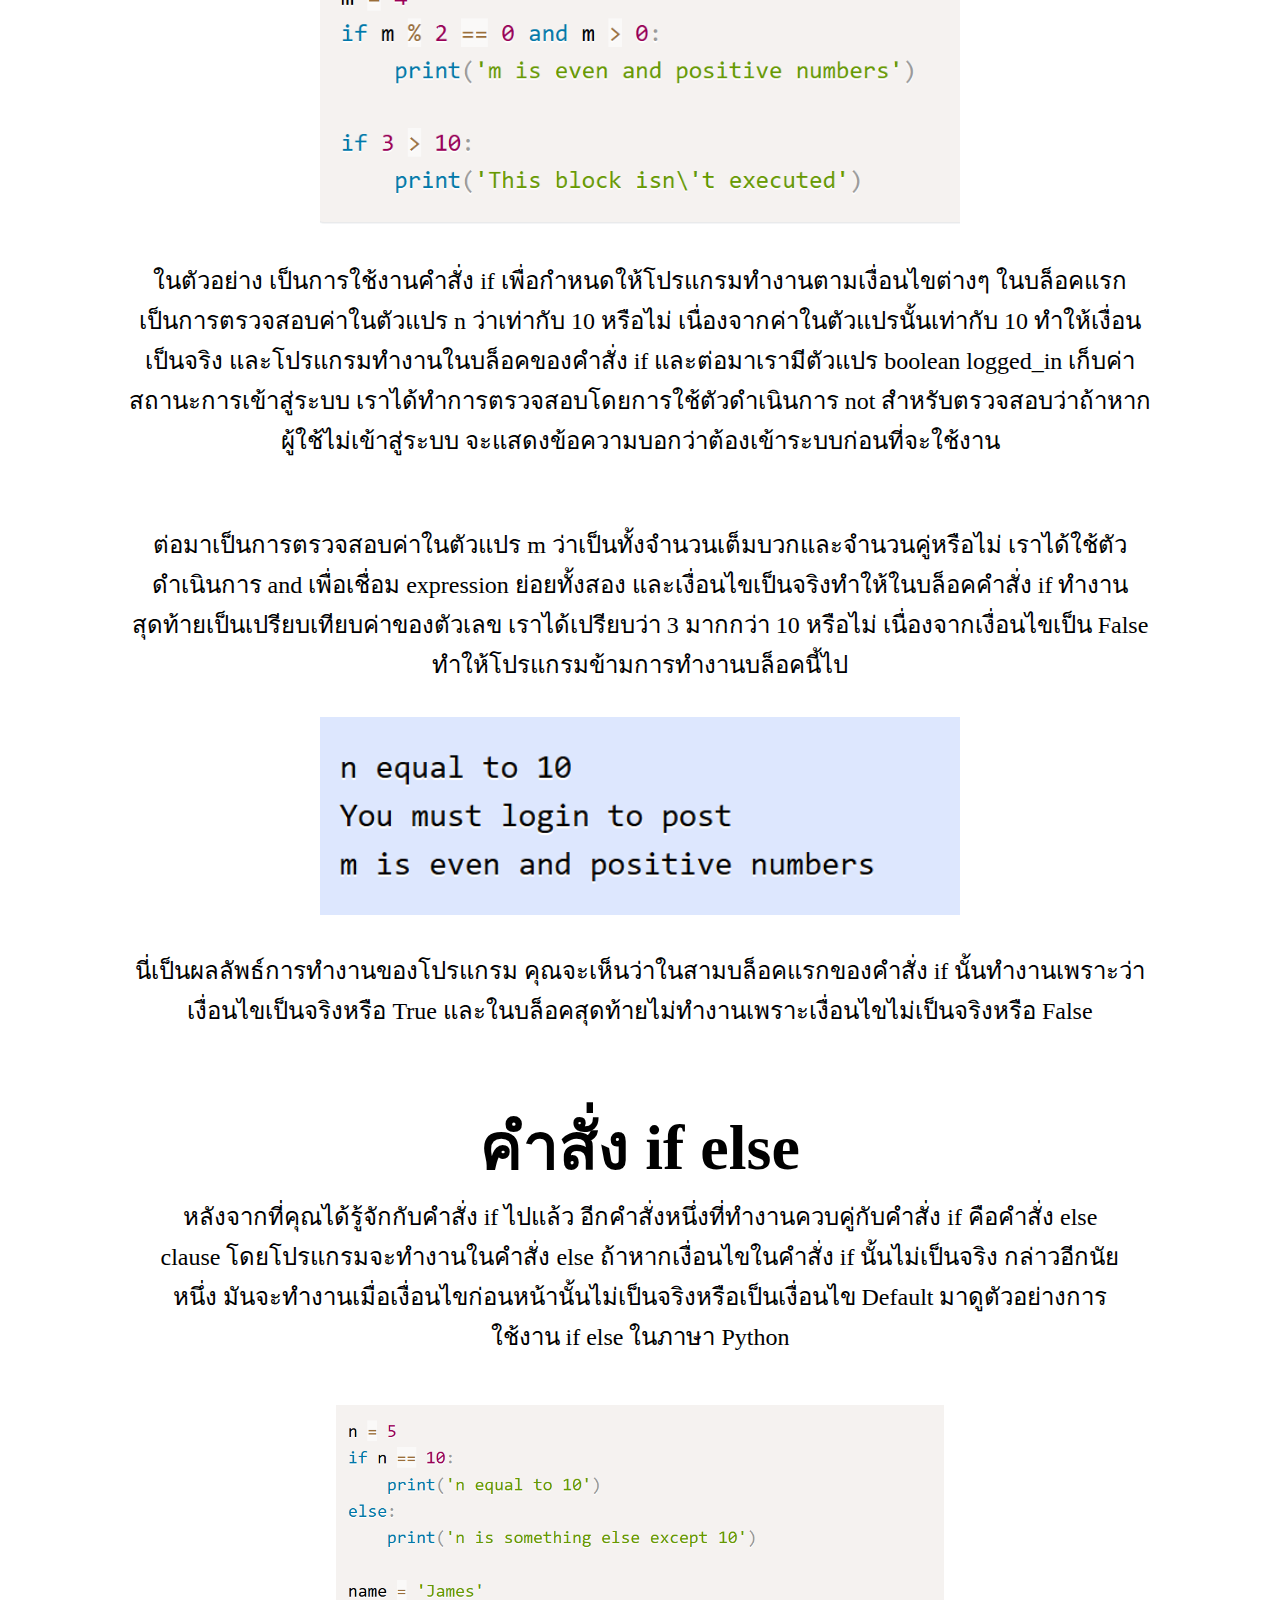
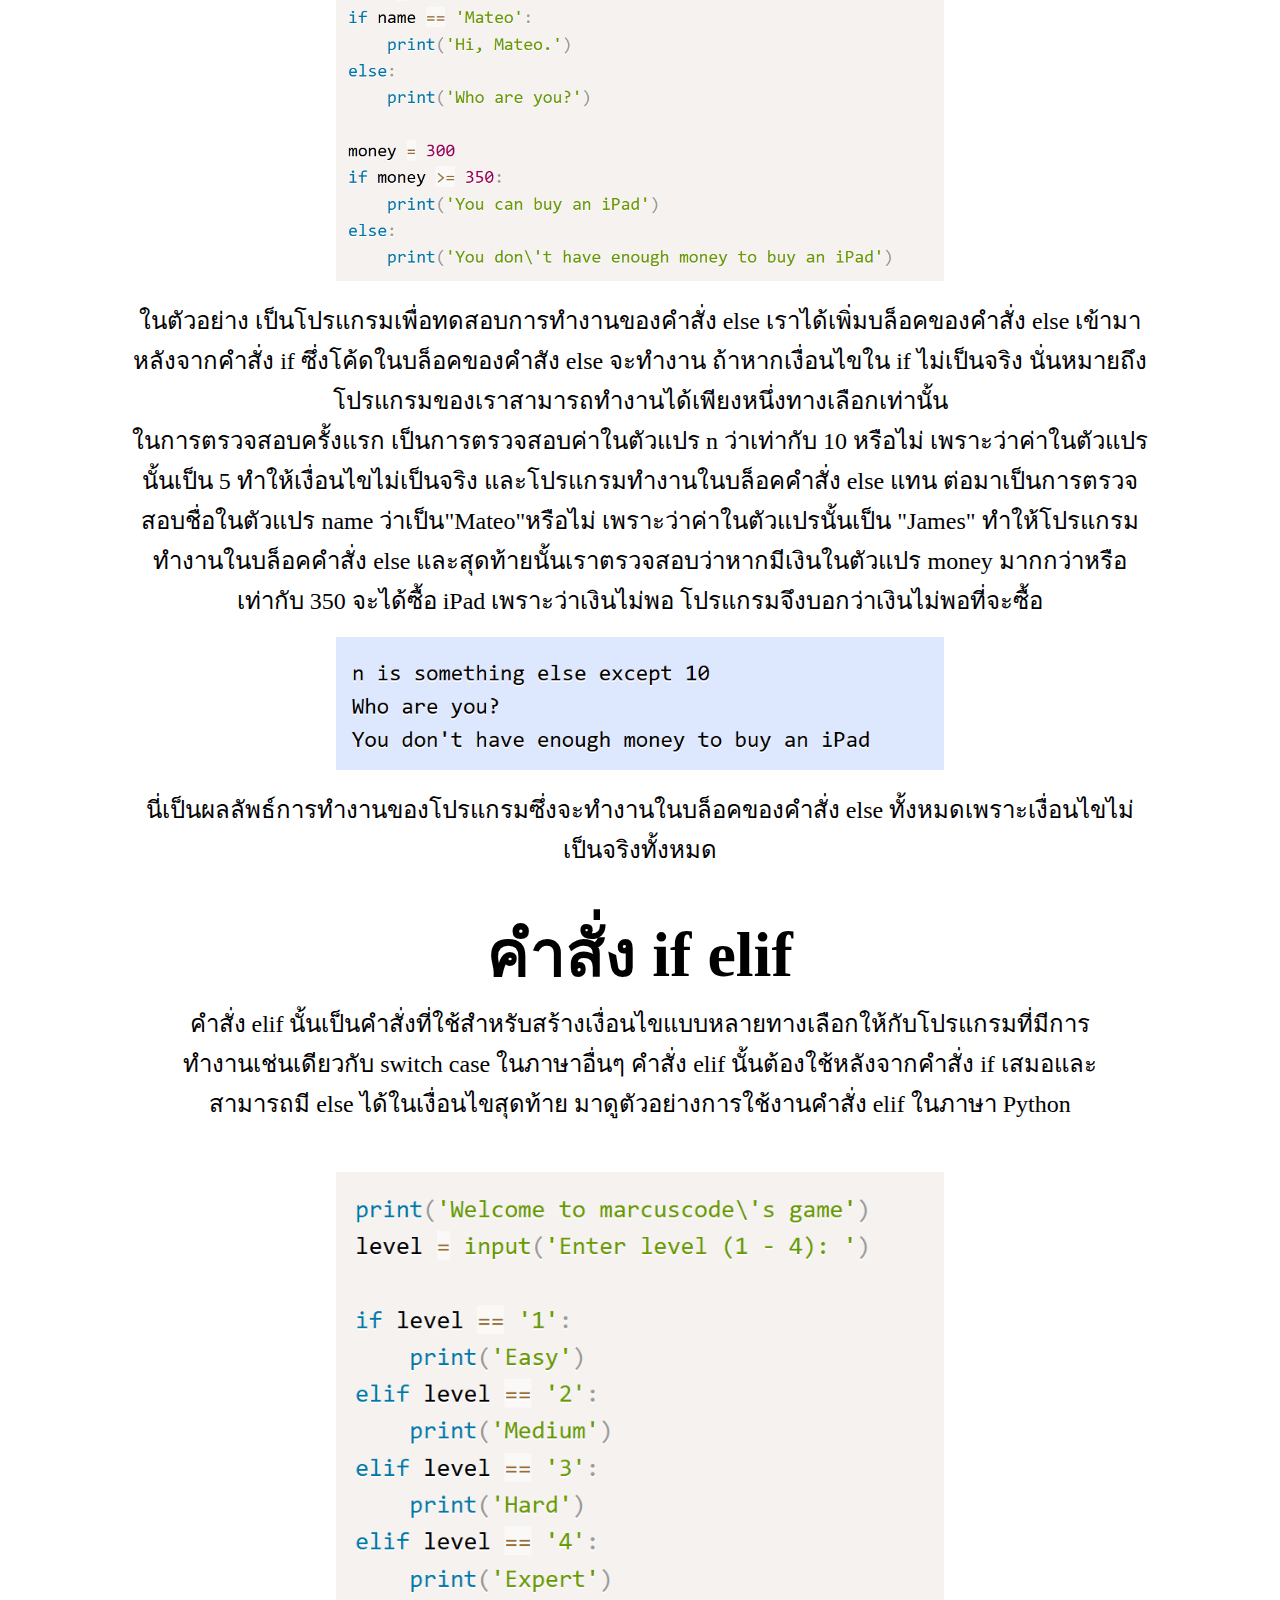
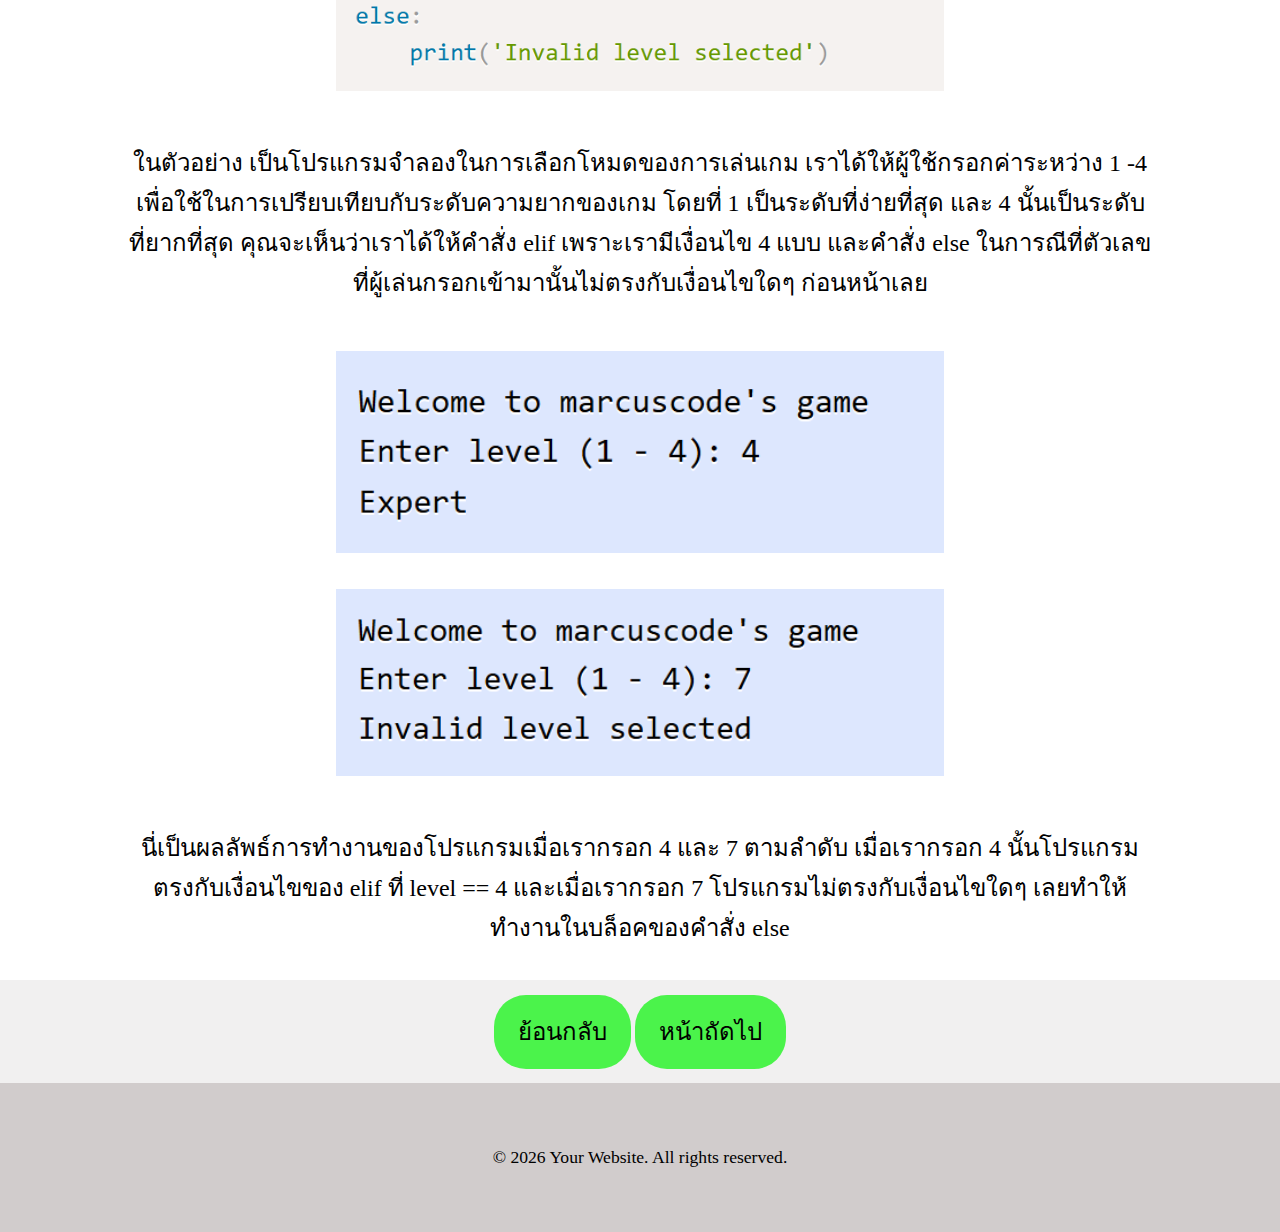
<file: python-5.html>
<!DOCTYPE html>
<html lang="en">
<head>
    <meta charset="UTF-8">
    <meta name="viewport" content="width=device-width, initial-scale=1.0">
    <title>คำสั่งเลือกเงื่อนไข</title>
    <link rel="stylesheet" href="assets/css/python5-5.css">
</head>
<body>
    <nav>
        <div class="container">
           <div class="navbar">
              <li><a href="http://127.0.0.1:5500/index.html">Home</a></li>
              <li><a href="http://127.0.0.1:5500/">About</a></li>
              <li><a href="http://127.0.0.1:5500/languag_page.html">Languag</a></li>
           </div>
        </div>
    </nav>
    <section class="content-1">
        <div class="container">
            <div class="content-con">
                <div class="content-info">
                    <h1>คำสั่งเลือกเงื่อนไข</h1>
                    <p>ในบทนี้ คุณจะได้เรียนเกี่ยวกับคำสั่งเลือกเงื่อนไขในภาษา Python เราจะพูดถึงการควบคุมการทำงานโปรแกรมด้วยคำสั่ง if, if else และ elif เพื่อให้โปรแกรมสามารถทำงานซับซ้อนและมีประสิทธิภาพมากขึ้น ยกตัวอย่างเช่น เครื่องปรับอากาศจะทำงานอัตโนมัติถ้าหากอุณหภูมิในห้องสูงหรือต่ำเกินไป หรือรถยนต์จะแสดงสัญญาณเตือนหากน้ำมันกำลังใกล้จะหมด เป็นต้น ซึ่งทั้งหมดนี้เกิดจากการกำหนดเงื่อนไขการทำงานให้โปรแกรม มาเริ่มกับคำสั่ง if ในภาษา Python</p>
                </div>
            </div>
        </div>
    </section>
    <section class="content-2">
        <div class="container">
            <div class="content-con2">
                <div class="content-info2">
                    <h1>คำสั่ง if</h1>
                    <p>คำสั่ง if เป็นคำสั่งที่ใช้ควบคุมการทำงานของโปรแกรมที่เป็นพื้นฐานและง่ายที่สุด เราใช้คำสั่ง if เพื่อสร้างเงื่อนไขให้โปรแกรมทำงานตามที่เราต้องการเมื่อเงื่อนไขนั้นตรงกับที่เรากำหนด เช่น การตรวจสอบค่าในตัวแปรกับตัวดำเนินการประเภทต่างๆ นี่เป็นรูปแบบของการใช้งานคำสั่ง if ในภาษา Python</p>
                </div>
                <div class="content-img2">
                    <img src="img/5-1.png" alt="">
                    <p>ในตัวอย่าง เป็นรูปแบบของการใช้งานคำสั่ง if และ expression เป็นเงื่อนไขที่สร้างจากตัวดำเนินการประเภทต่างๆ ที่เป็น boolean expression โดยโปรแกรมจะทำงานในบล็อคคำสั่ง if ถ้าหากเงื่อนไขเป็น True ไม่เช่นนั้นโปรแกรมจะข้ามการทำงานไป ในบล็อคของคำสั่ง if จะประกอบไปด้วยคำสั่งการทำงานของโปรแกรม คำสั่งทั้งหมดในบล็อคต้องมีระยะเว้นช่องว่างที่เท่ากัน ต่อไปมาดูตัวอย่างการใช้งานคำสั่ง if ในภาษา Python</p>
                    <img src="img/5-2.png" alt="">
                    <p>ในตัวอย่าง เป็นการใช้งานคำสั่ง if เพื่อกำหนดให้โปรแกรมทำงานตามเงื่อนไขต่างๆ ในบล็อคแรกเป็นการตรวจสอบค่าในตัวแปร n ว่าเท่ากับ 10 หรือไม่ เนื่องจากค่าในตัวแปรนั้นเท่ากับ 10 ทำให้เงื่อนเป็นจริง และโปรแกรมทำงานในบล็อคของคำสั่ง if และต่อมาเรามีตัวแปร boolean logged_in เก็บค่าสถานะการเข้าสู่ระบบ เราได้ทำการตรวจสอบโดยการใช้ตัวดำเนินการ not สำหรับตรวจสอบว่าถ้าหากผู้ใช้ไม่เข้าสู่ระบบ จะแสดงข้อความบอกว่าต้องเข้าระบบก่อนที่จะใช้งาน</p>
                    <p>ต่อมาเป็นการตรวจสอบค่าในตัวแปร m ว่าเป็นทั้งจำนวนเต็มบวกและจำนวนคู่หรือไม่ เราได้ใช้ตัวดำเนินการ and เพื่อเชื่อม expression ย่อยทั้งสอง และเงื่อนไขเป็นจริงทำให้ในบล็อคคำสั่ง if ทำงาน สุดท้ายเป็นเปรียบเทียบค่าของตัวเลข เราได้เปรียบว่า 3 มากกว่า 10 หรือไม่ เนื่องจากเงื่อนไขเป็น False ทำให้โปรแกรมข้ามการทำงานบล็อคนี้ไป</p>
                    <img src="img/5-3.png" alt="">
                    <p>นี่เป็นผลลัพธ์การทำงานของโปรแกรม คุณจะเห็นว่าในสามบล็อคแรกของคำสั่ง if นั้นทำงานเพราะว่าเงื่อนไขเป็นจริงหรือ True และในบล็อคสุดท้ายไม่ทำงานเพราะเงื่อนไขไม่เป็นจริงหรือ False</p>
                </div>
            </div>
        </div>
    </section>
    <section class="content-3">
        <div class="container">
            <div class="content-con3">
                <div class="content-info3">
                    <h1>คำสั่ง if else</h1>
                    <p>หลังจากที่คุณได้รู้จักกับคำสั่ง if ไปแล้ว อีกคำสั่งหนึ่งที่ทำงานควบคู่กับคำสั่ง if คือคำสั่ง else clause โดยโปรแกรมจะทำงานในคำสั่ง else ถ้าหากเงื่อนไขในคำสั่ง if นั้นไม่เป็นจริง กล่าวอีกนัยหนึ่ง มันจะทำงานเมื่อเงื่อนไขก่อนหน้านั้นไม่เป็นจริงหรือเป็นเงื่อนไข Default มาดูตัวอย่างการใช้งาน if else ในภาษา Python</p>
                </div>
                <div class="content-img3">
                    <img src="img/5-4.png" alt="">
                    <p>ในตัวอย่าง เป็นโปรแกรมเพื่อทดสอบการทำงานของคำสั่ง else เราได้เพิ่มบล็อคของคำสั่ง else เข้ามาหลังจากคำสั่ง if ซึ่งโค้ดในบล็อคของคำสัง else จะทำงาน ถ้าหากเงื่อนไขใน if ไม่เป็นจริง นั่นหมายถึงโปรแกรมของเราสามารถทำงานได้เพียงหนึ่งทางเลือกเท่านั้น</p>
                    <p>ในการตรวจสอบครั้งแรก เป็นการตรวจสอบค่าในตัวแปร n ว่าเท่ากับ 10 หรือไม่ เพราะว่าค่าในตัวแปรนั้นเป็น 5 ทำให้เงื่อนไขไม่เป็นจริง และโปรแกรมทำงานในบล็อคคำสั่ง else แทน ต่อมาเป็นการตรวจสอบชื่อในตัวแปร name ว่าเป็น"Mateo"หรือไม่ เพราะว่าค่าในตัวแปรนั้นเป็น "James" ทำให้โปรแกรมทำงานในบล็อคคำสั่ง else และสุดท้ายนั้นเราตรวจสอบว่าหากมีเงินในตัวแปร money มากกว่าหรือเท่ากับ 350 จะได้ซื้อ iPad เพราะว่าเงินไม่พอ โปรแกรมจึงบอกว่าเงินไม่พอที่จะซื้อ</p>
                    <img src="img/5-5.png" alt="">
                    <p>นี่เป็นผลลัพธ์การทำงานของโปรแกรมซึ่งจะทำงานในบล็อคของคำสั่ง else ทั้งหมดเพราะเงื่อนไขไม่เป็นจริงทั้งหมด</p>
                </div>
            </div>
        </div>
    </section>
    <section class="content-4">
        <div class="container">
            <div class="content-con4">
                <div class="content-info4">
                    <h1>คำสั่ง if elif</h1>
                    <p>คำสั่ง elif นั้นเป็นคำสั่งที่ใช้สำหรับสร้างเงื่อนไขแบบหลายทางเลือกให้กับโปรแกรมที่มีการทำงานเช่นเดียวกับ switch case ในภาษาอื่นๆ คำสั่ง elif นั้นต้องใช้หลังจากคำสั่ง if เสมอและสามารถมี else ได้ในเงื่อนไขสุดท้าย มาดูตัวอย่างการใช้งานคำสั่ง elif ในภาษา Python</p>
                </div>
                <div class="content-img4">
                    <img src="img/5-6.png" alt="">
                    <p>ในตัวอย่าง เป็นโปรแกรมจำลองในการเลือกโหมดของการเล่นเกม เราได้ให้ผู้ใช้กรอกค่าระหว่าง 1 -4 เพื่อใช้ในการเปรียบเทียบกับระดับความยากของเกม โดยที่ 1 เป็นระดับที่ง่ายที่สุด และ 4 นั้นเป็นระดับที่ยากที่สุด คุณจะเห็นว่าเราได้ให้คำสั่ง elif เพราะเรามีเงื่อนไข 4 แบบ และคำสั่ง else ในการณีที่ตัวเลขที่ผู้เล่นกรอกเข้ามานั้นไม่ตรงกับเงื่อนไขใดๆ ก่อนหน้าเลย</p>
                    <img src="img/5-7.png" alt="">
                    <img src="img/5-8.png" alt="">
                    <p>นี่เป็นผลลัพธ์การทำงานของโปรแกรมเมื่อเรากรอก 4 และ 7 ตามลำดับ เมื่อเรากรอก 4 นั้นโปรแกรมตรงกับเงื่อนไขของ elif ที่ level == 4 และเมื่อเรากรอก 7 โปรแกรมไม่ตรงกับเงื่อนไขใดๆ เลยทำให้ทำงานในบล็อคของคำสั่ง else</p>
                </div>
            </div>
        </div>
    </section>
    <section class="button-container1">
        <div class="container">
            <div class="button-container">
                <a href="http://127.0.0.1:5500/python-4.html">ย้อนกลับ</a>
                <a href="http://127.0.0.1:5500/python-6.html">หน้าถัดไป</a>
        </div>
    </section>
    <footer>
        <div class="container">
          <div class="row">
            <div class="copyright">
                <p>&copy; 2026 Your Website. All rights reserved.</p>
            </div>
          </div>
        </div>
      </footer>
</body>
</html>
</file>
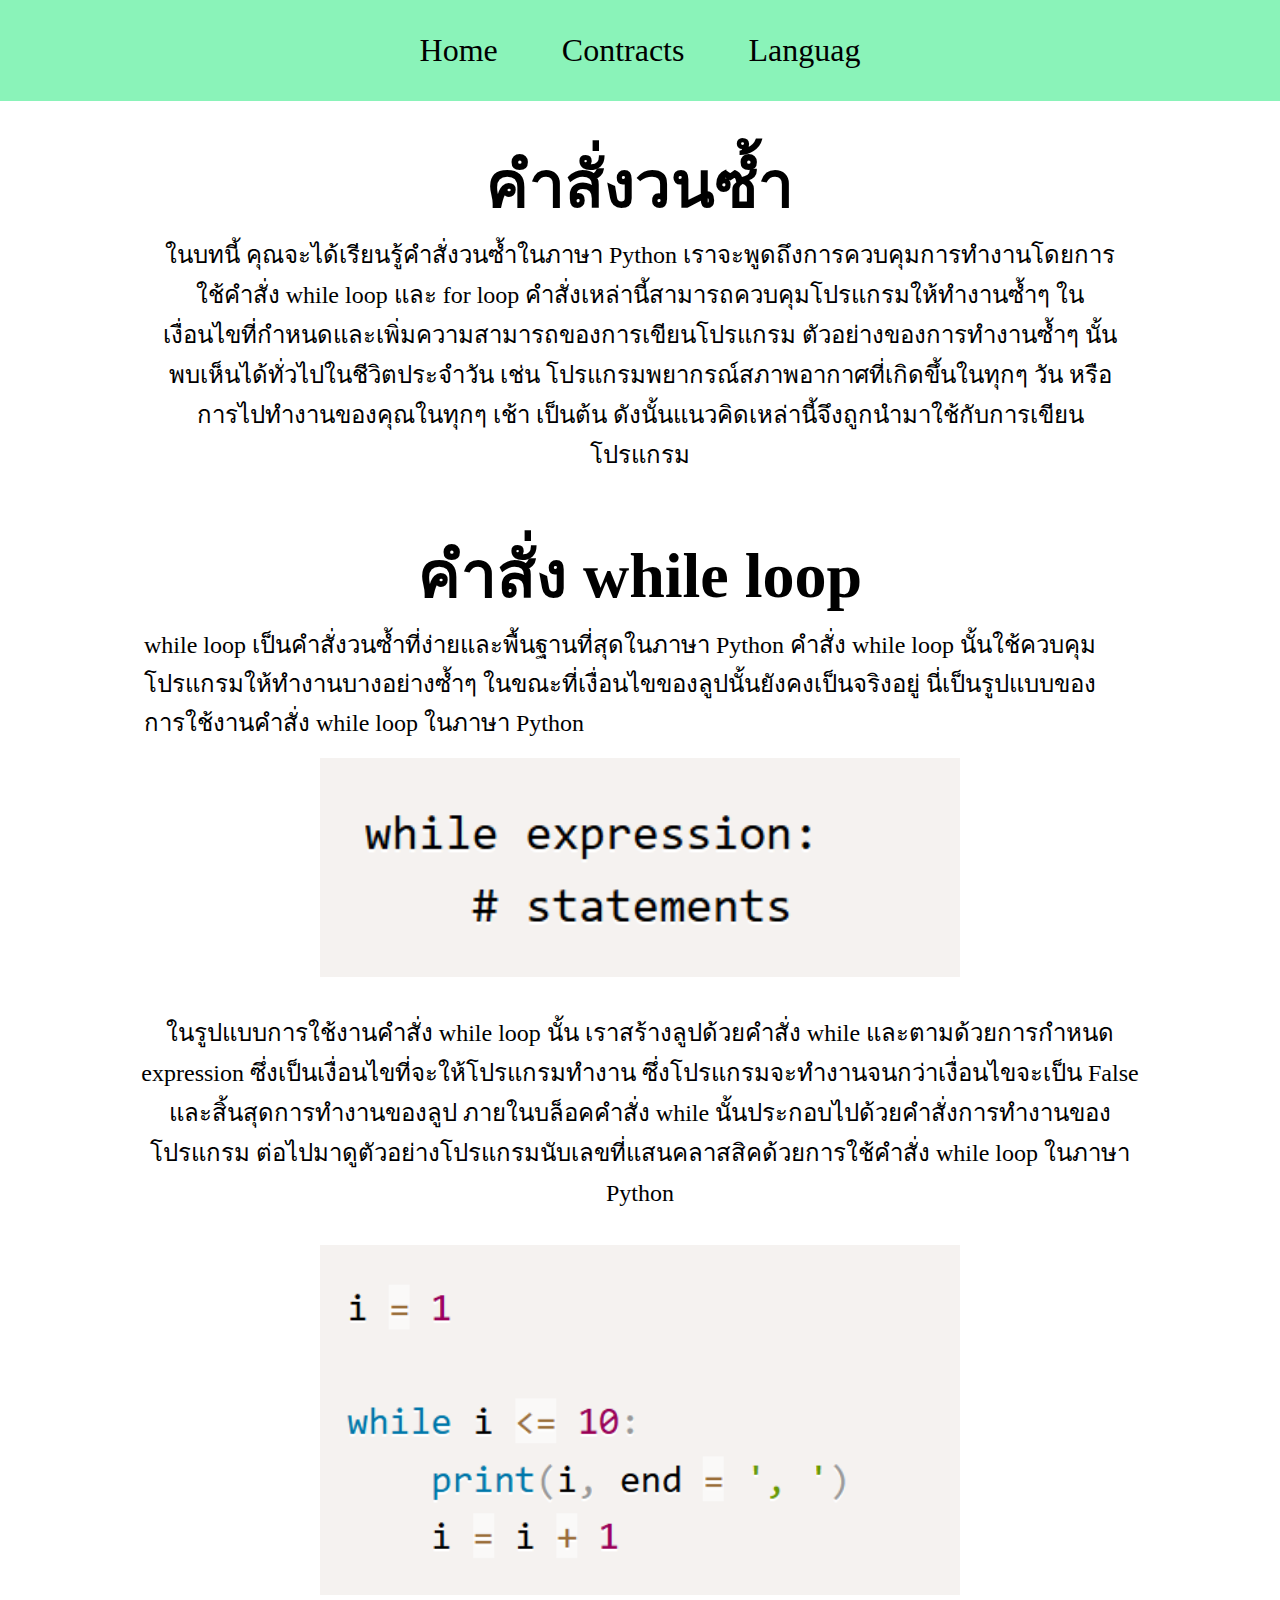
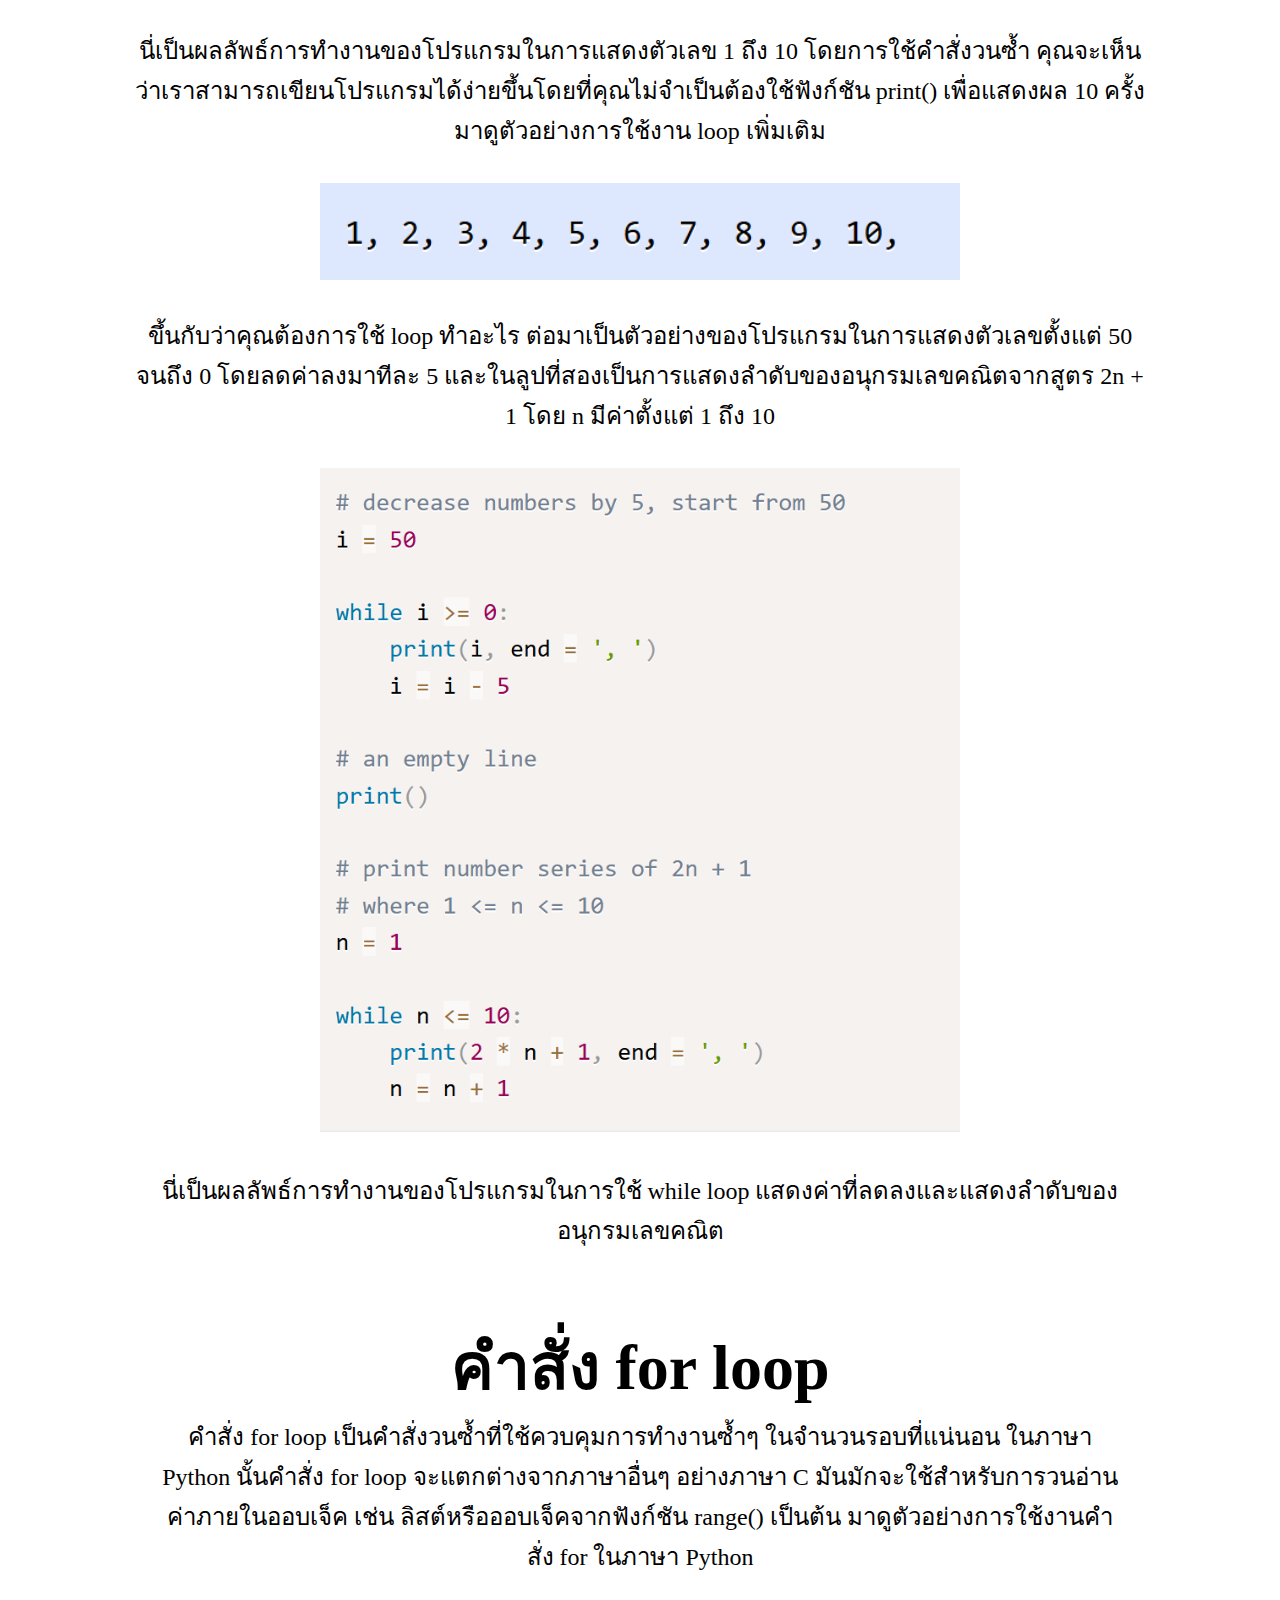
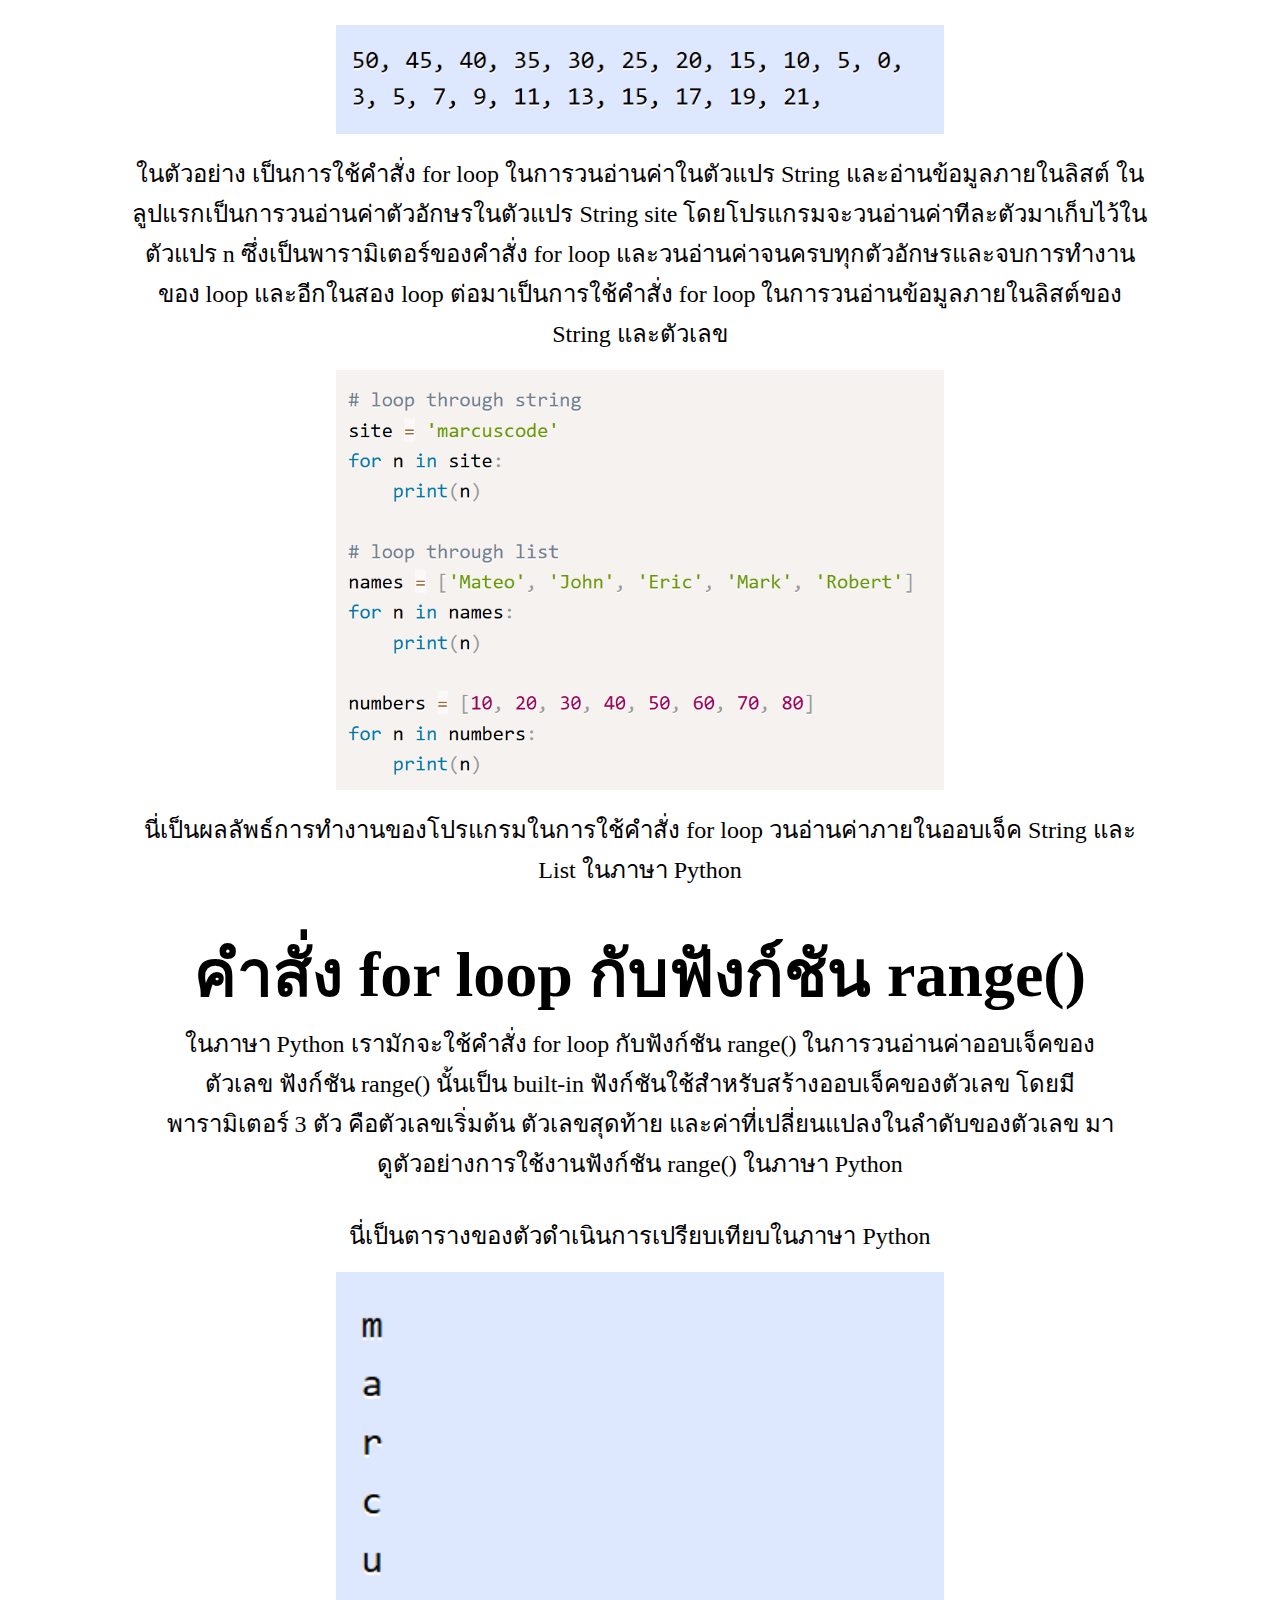
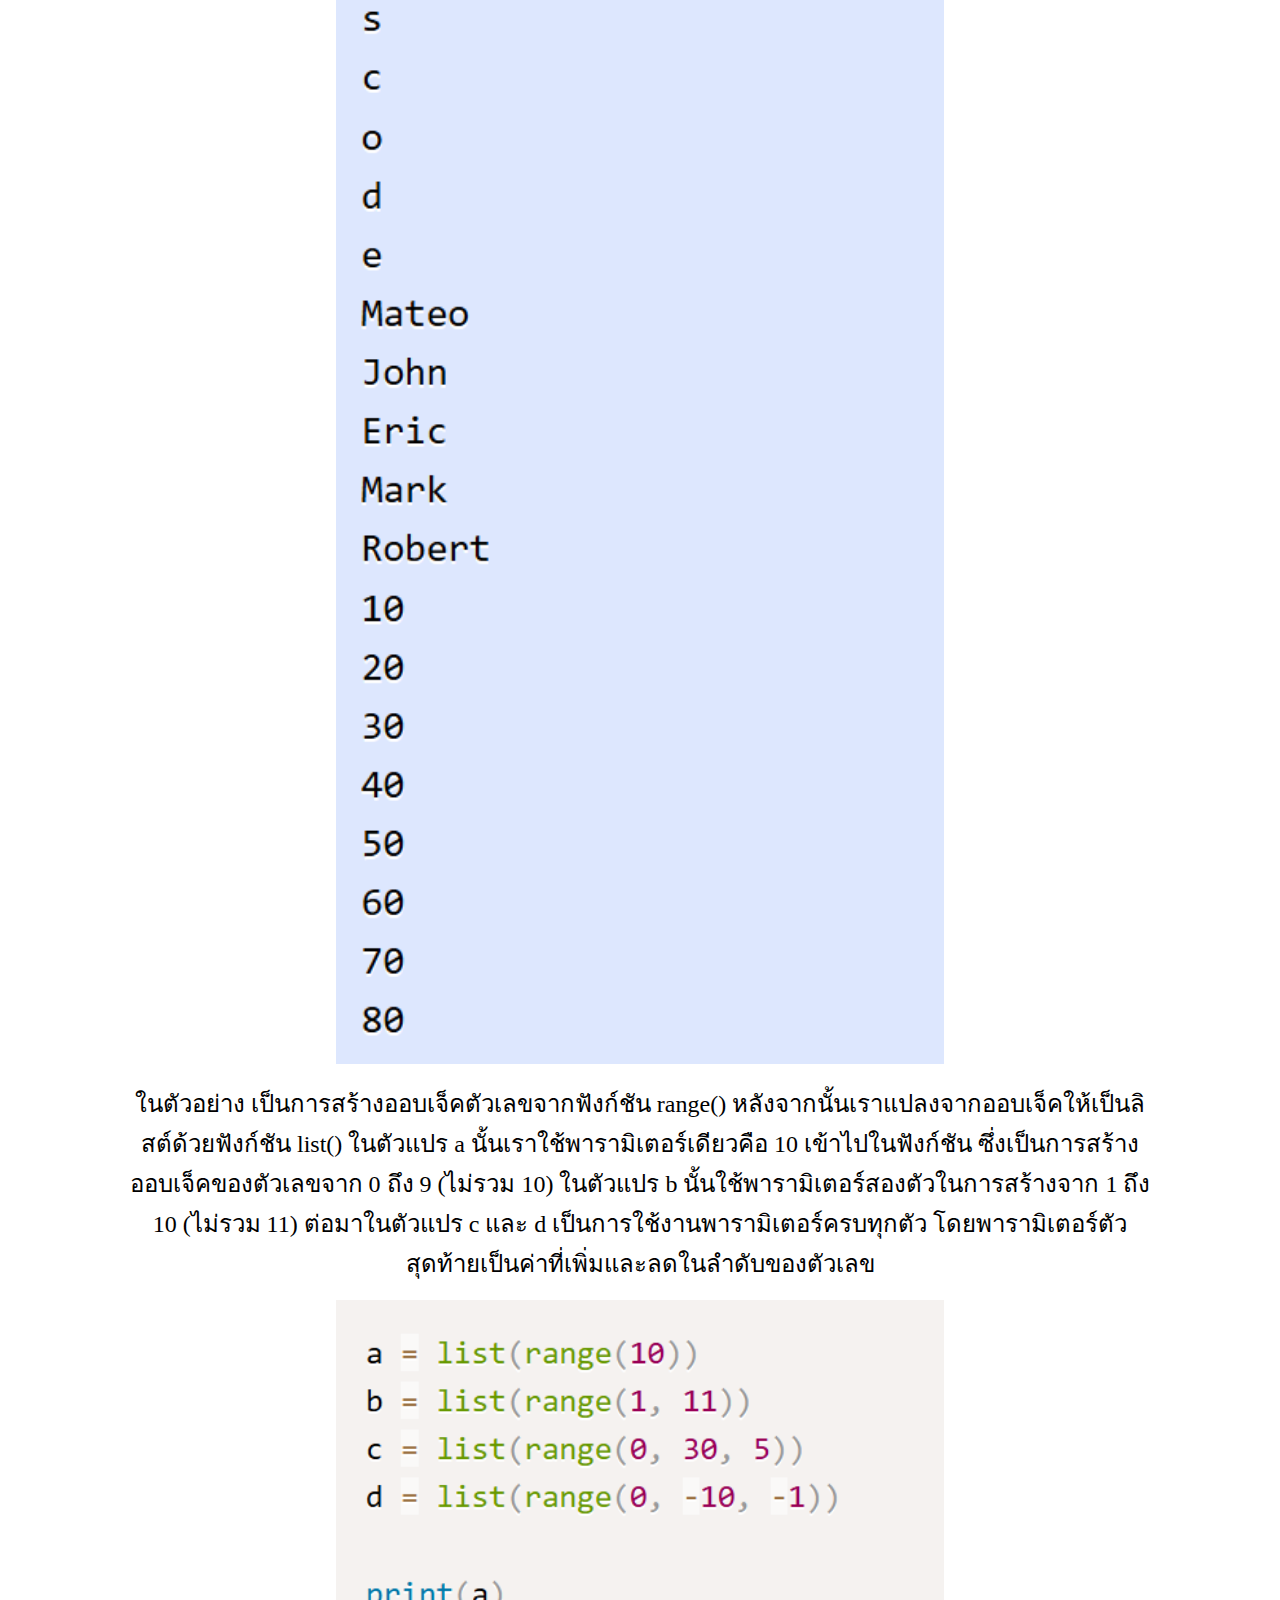
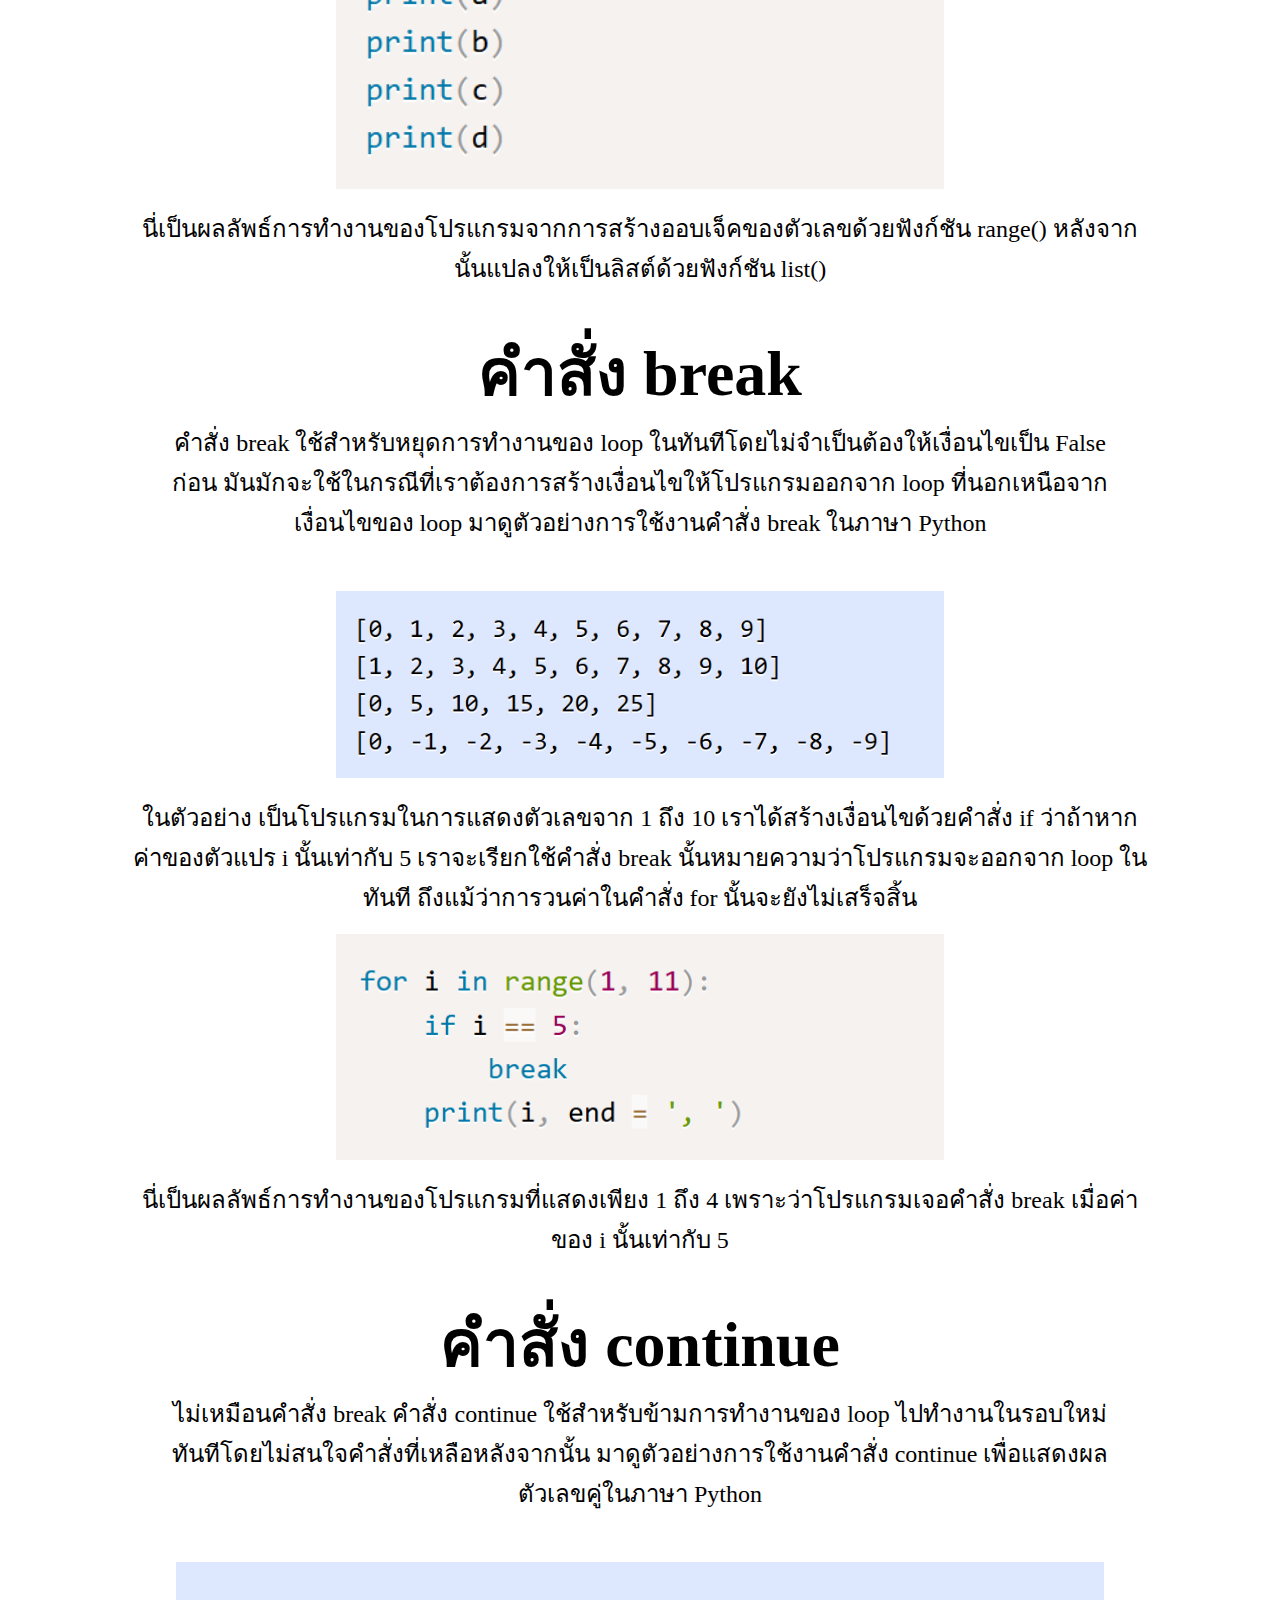
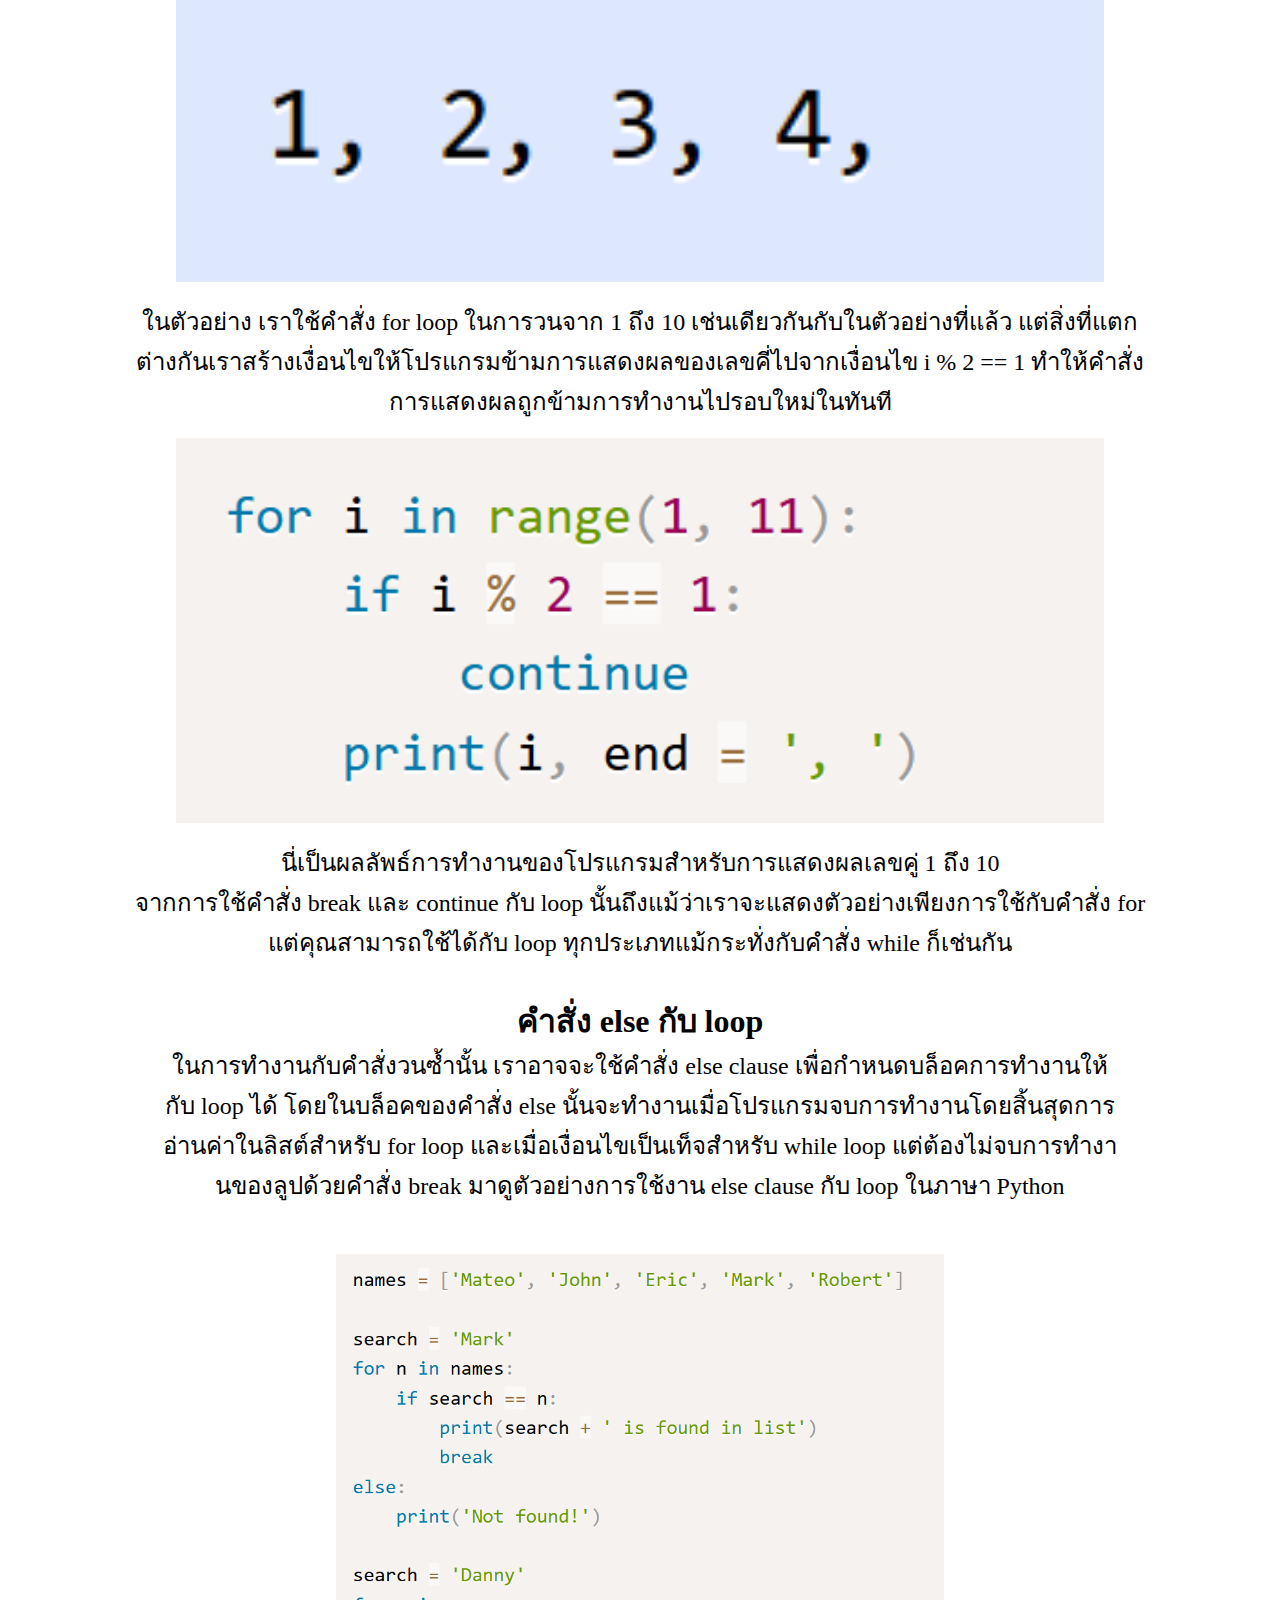
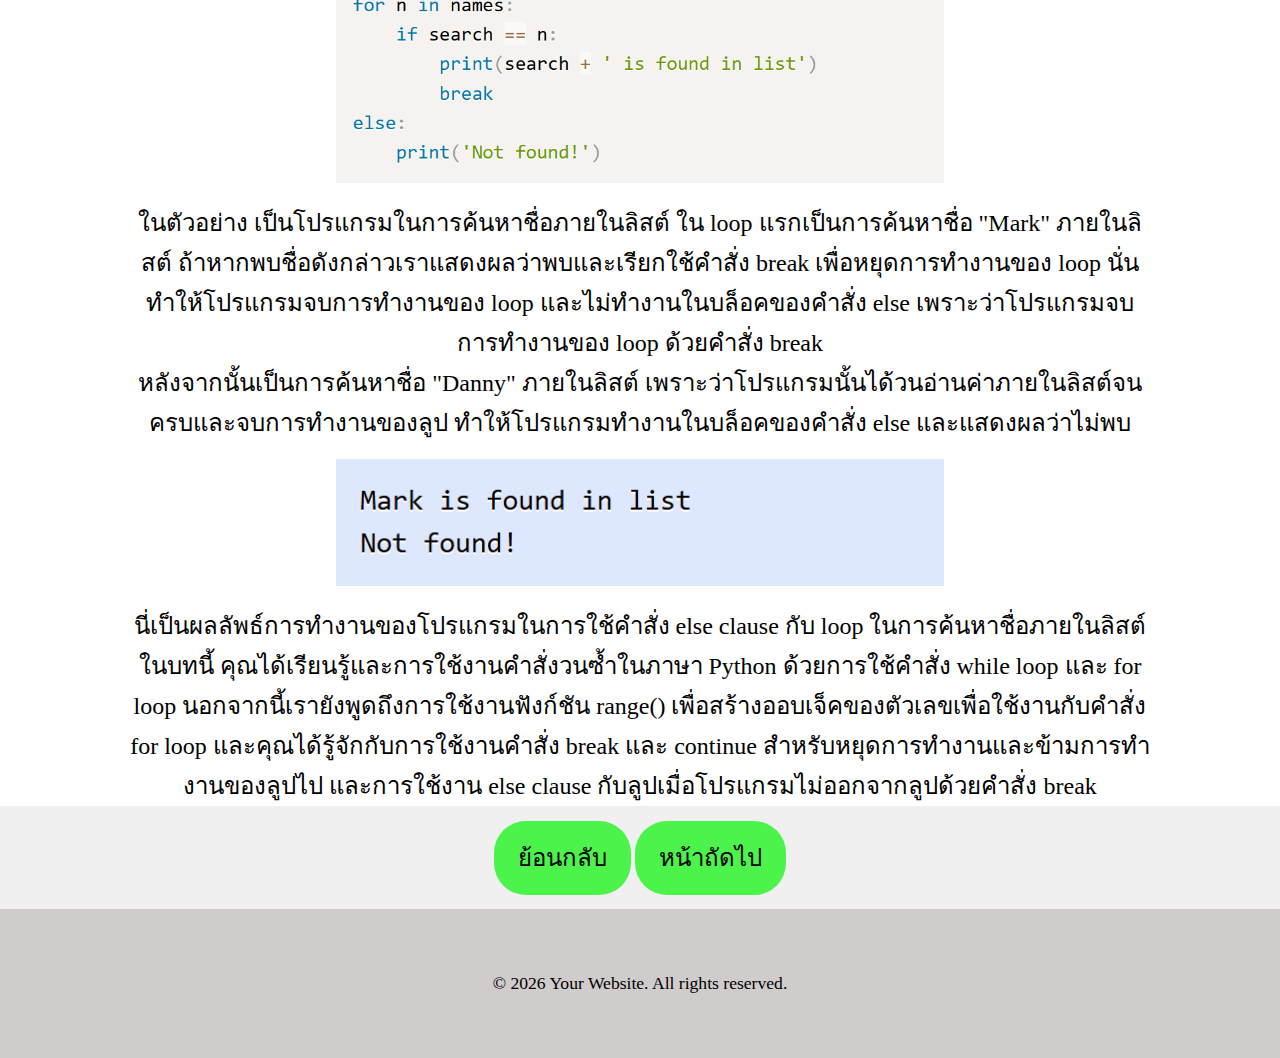
<file: python-6.html>
<!DOCTYPE html>
<html lang="en">
<head>
    <meta charset="UTF-8">
    <meta name="viewport" content="width=device-width, initial-scale=1.0">
    <title>คำสั่งวนซ้ำ</title>
    <link rel="stylesheet" href="assets/css/python6-6.css">
</head>
<body>
    <nav>
        <div class="container">
           <div class="navbar">
              <li><a href="http://127.0.0.1:5500/index.html">Home</a></li>
              <li><a href="http://127.0.0.1:5500/">Contracts</a></li>
              <li><a href="http://127.0.0.1:5500/languag_page.html">Languag</a></li>
           </div>
        </div>
    </nav>
    <section class="content-1">
        <div class="container">
            <div class="content-con">
                <div class="content-info">
                    <h1>คำสั่งวนซ้ำ</h1>
                    <p>ในบทนี้ คุณจะได้เรียนรู้คำสั่งวนซ้ำในภาษา Python เราจะพูดถึงการควบคุมการทำงานโดยการใช้คำสั่ง while loop และ for loop คำสั่งเหล่านี้สามารถควบคุมโปรแกรมให้ทำงานซ้ำๆ ในเงื่อนไขที่กำหนดและเพิ่มความสามารถของการเขียนโปรแกรม ตัวอย่างของการทำงานซ้ำๆ นั้นพบเห็นได้ทั่วไปในชีวิตประจำวัน เช่น โปรแกรมพยากรณ์สภาพอากาศที่เกิดขึ้นในทุกๆ วัน หรือการไปทำงานของคุณในทุกๆ เช้า เป็นต้น ดังนั้นแนวคิดเหล่านี้จึงถูกนำมาใช้กับการเขียนโปรแกรม</p>
                </div>
            </div>
        </div>
    </section>
    <section class="content-2">
        <div class="container">
            <div class="content-con2">
                <div class="content-info2">
                    <h1>คำสั่ง while loop</h1>
                    <p>while loop เป็นคำสั่งวนซ้ำที่ง่ายและพื้นฐานที่สุดในภาษา Python คำสั่ง while loop นั้นใช้ควบคุมโปรแกรมให้ทำงานบางอย่างซ้ำๆ ในขณะที่เงื่อนไขของลูปนั้นยังคงเป็นจริงอยู่ นี่เป็นรูปแบบของการใช้งานคำสั่ง while loop ในภาษา Python</p>
                </div>
                <div class="content-img2">
                    <img src="img/6-1.png" alt="">
                    <p>ในรูปแบบการใช้งานคำสั่ง while loop นั้น เราสร้างลูปด้วยคำสั่ง while และตามด้วยการกำหนด expression ซึ่งเป็นเงื่อนไขที่จะให้โปรแกรมทำงาน ซึ่งโปรแกรมจะทำงานจนกว่าเงื่อนไขจะเป็น False และสิ้นสุดการทำงานของลูป ภายในบล็อคคำสั่ง while นั้นประกอบไปด้วยคำสั่งการทำงานของโปรแกรม ต่อไปมาดูตัวอย่างโปรแกรมนับเลขที่แสนคลาสสิคด้วยการใช้คำสั่ง while loop ในภาษา Python</p>
                    <img src="img/6-2.png" alt="">
                    <p>นี่เป็นผลลัพธ์การทำงานของโปรแกรมในการแสดงตัวเลข 1 ถึง 10 โดยการใช้คำสั่งวนซ้ำ คุณจะเห็นว่าเราสามารถเขียนโปรแกรมได้ง่ายขึ้นโดยที่คุณไม่จำเป็นต้องใช้ฟังก์ชัน print() เพื่อแสดงผล 10 ครั้ง มาดูตัวอย่างการใช้งาน loop เพิ่มเติม</p>
                    <img src="img/6-3.png" alt="">
                    <p>ขึ้นกับว่าคุณต้องการใช้ loop ทำอะไร ต่อมาเป็นตัวอย่างของโปรแกรมในการแสดงตัวเลขตั้งแต่ 50 จนถึง 0 โดยลดค่าลงมาทีละ 5 และในลูปที่สองเป็นการแสดงลำดับของอนุกรมเลขคณิตจากสูตร 2n + 1 โดย n มีค่าตั้งแต่ 1 ถึง 10</p>
                    <img src="img/6-4.png" alt="">
                    <p>นี่เป็นผลลัพธ์การทำงานของโปรแกรมในการใช้ while loop แสดงค่าที่ลดลงและแสดงลำดับของอนุกรมเลขคณิต</p>
                </div>
            </div>
        </div>
    </section>
    <section class="content-3">
        <div class="container">
            <div class="content-con3">
                <div class="content-info3">
                    <h1>คำสั่ง for loop</h1>
                    <p>คำสั่ง for loop เป็นคำสั่งวนซ้ำที่ใช้ควบคุมการทำงานซ้ำๆ ในจำนวนรอบที่แน่นอน ในภาษา Python นั้นคำสั่ง for loop จะแตกต่างจากภาษาอื่นๆ อย่างภาษา C มันมักจะใช้สำหรับการวนอ่านค่าภายในออบเจ็ค เช่น ลิสต์หรือออบเจ็คจากฟังก์ชัน range() เป็นต้น มาดูตัวอย่างการใช้งานคำสั่ง for ในภาษา Python</p>
                </div>
                <div class="content-img3">
                    <img src="img/6-5.png" alt="">
                    <p>ในตัวอย่าง เป็นการใช้คำสั่ง for loop ในการวนอ่านค่าในตัวแปร String และอ่านข้อมูลภายในลิสต์ ในลูปแรกเป็นการวนอ่านค่าตัวอักษรในตัวแปร String site โดยโปรแกรมจะวนอ่านค่าทีละตัวมาเก็บไว้ในตัวแปร n ซึ่งเป็นพารามิเตอร์ของคำสั่ง for loop และวนอ่านค่าจนครบทุกตัวอักษรและจบการทำงานของ loop และอีกในสอง loop ต่อมาเป็นการใช้คำสั่ง for loop ในการวนอ่านข้อมูลภายในลิสต์ของ String และตัวเลข</p>
                    <img src="img/6-6.png" alt="">
                    <p>นี่เป็นผลลัพธ์การทำงานของโปรแกรมในการใช้คำสั่ง for loop วนอ่านค่าภายในออบเจ็ค String และ List ในภาษา Python</p>
                </div>
            </div>
        </div>
    </section>
    <section class="content-4">
        <div class="container">
            <div class="content-con4">
                <div class="content-info4">
                    <h1>คำสั่ง for loop กับฟังก์ชัน range()</h1>
                    <p>ในภาษา Python เรามักจะใช้คำสั่ง for loop กับฟังก์ชัน range() ในการวนอ่านค่าออบเจ็คของตัวเลข ฟังก์ชัน range() นั้นเป็น built-in ฟังก์ชันใช้สำหรับสร้างออบเจ็คของตัวเลข โดยมีพารามิเตอร์ 3 ตัว คือตัวเลขเริ่มต้น ตัวเลขสุดท้าย และค่าที่เปลี่ยนแปลงในลำดับของตัวเลข มาดูตัวอย่างการใช้งานฟังก์ชัน range() ในภาษา Python</p>
                </div>
                <div class="content-img4">
                    <p>นี่เป็นตารางของตัวดำเนินการเปรียบเทียบในภาษา Python</p>
                    <img src="img/6-7.png" alt="">
                    <p>ในตัวอย่าง เป็นการสร้างออบเจ็คตัวเลขจากฟังก์ชัน range() หลังจากนั้นเราแปลงจากออบเจ็คให้เป็นลิสต์ด้วยฟังก์ชัน list() ในตัวแปร a นั้นเราใช้พารามิเตอร์เดียวคือ 10 เข้าไปในฟังก์ชัน ซึ่งเป็นการสร้างออบเจ็คของตัวเลขจาก 0 ถึง 9 (ไม่รวม 10) ในตัวแปร b นั้นใช้พารามิเตอร์สองตัวในการสร้างจาก 1 ถึง 10 (ไม่รวม 11) ต่อมาในตัวแปร c และ d เป็นการใช้งานพารามิเตอร์ครบทุกตัว โดยพารามิเตอร์ตัวสุดท้ายเป็นค่าที่เพิ่มและลดในลำดับของตัวเลข</p>
                    <img src="img/6-8.png" alt="">
                    <p>นี่เป็นผลลัพธ์การทำงานของโปรแกรมจากการสร้างออบเจ็คของตัวเลขด้วยฟังก์ชัน range() หลังจากนั้นแปลงให้เป็นลิสต์ด้วยฟังก์ชัน list()</p>
                </div>
            </div>
        </div>
    </section>
    <section class="content-5">
        <div class="container">
            <div class="content-con5">
                <div class="content-info5">
                    <h1>คำสั่ง break</h1>
                    <p>คำสั่ง break ใช้สำหรับหยุดการทำงานของ loop ในทันทีโดยไม่จำเป็นต้องให้เงื่อนไขเป็น False ก่อน มันมักจะใช้ในกรณีที่เราต้องการสร้างเงื่อนไขให้โปรแกรมออกจาก loop ที่นอกเหนือจากเงื่อนไขของ loop มาดูตัวอย่างการใช้งานคำสั่ง break ในภาษา Python</p>
                </div>
                <div class="content-img5">
                    <img src="img/6-9.png" alt="">
                    <p>ในตัวอย่าง เป็นโปรแกรมในการแสดงตัวเลขจาก 1 ถึง 10 เราได้สร้างเงื่อนไขด้วยคำสั่ง if ว่าถ้าหากค่าของตัวแปร i นั้นเท่ากับ 5 เราจะเรียกใช้คำสั่ง break นั้นหมายความว่าโปรแกรมจะออกจาก loop ในทันที ถึงแม้ว่าการวนค่าในคำสั่ง for นั้นจะยังไม่เสร็จสิ้น</p>
                    <img src="img/6-10.png" alt="">
                    <p>นี่เป็นผลลัพธ์การทำงานของโปรแกรมที่แสดงเพียง 1 ถึง 4 เพราะว่าโปรแกรมเจอคำสั่ง break เมื่อค่าของ i นั้นเท่ากับ 5</p>
                </div>
            </div>
        </div>
    </section>
    <section class="content-6">
        <div class="container">
            <div class="content-con6">
                <div class="content-info6">
                    <h1>คำสั่ง continue</h1>
                    <p>ไม่เหมือนคำสั่ง break คำสั่ง continue ใช้สำหรับข้ามการทำงานของ loop ไปทำงานในรอบใหม่ทันทีโดยไม่สนใจคำสั่งที่เหลือหลังจากนั้น มาดูตัวอย่างการใช้งานคำสั่ง continue เพื่อแสดงผลตัวเลขคู่ในภาษา Python</p>
                </div>
                <div class="content-img6">
                    <img src="img/6-11.png" alt="">
                    <p>ในตัวอย่าง เราใช้คำสั่ง for loop ในการวนจาก 1 ถึง 10 เช่นเดียวกันกับในตัวอย่างที่แล้ว แต่สิ่งที่แตกต่างกันเราสร้างเงื่อนไขให้โปรแกรมข้ามการแสดงผลของเลขคี่ไปจากเงื่อนไข i % 2 == 1 ทำให้คำสั่งการแสดงผลถูกข้ามการทำงานไปรอบใหม่ในทันที</p>
                    <img src="img/6-12.png" alt="">
                    <p>นี่เป็นผลลัพธ์การทำงานของโปรแกรมสำหรับการแสดงผลเลขคู่ 1 ถึง 10</p>
                    <p>จากการใช้คำสั่ง break และ continue กับ loop นั้นถึงแม้ว่าเราจะแสดงตัวอย่างเพียงการใช้กับคำสั่ง for แต่คุณสามารถใช้ได้กับ loop ทุกประเภทแม้กระทั่งกับคำสั่ง while ก็เช่นกัน</p>
                </div>
            </div>
        </div>
    </section>
    <section class="content-7">
        <div class="container">
            <div class="content-con7">
                <div class="content-info7">
                    <h1>คำสั่ง else กับ loop</h1>
                    <p>ในการทำงานกับคำสั่งวนซ้ำนั้น เราอาจจะใช้คำสั่ง else clause เพื่อกำหนดบล็อคการทำงานให้กับ loop ได้ โดยในบล็อคของคำสั่ง else นั้นจะทำงานเมื่อโปรแกรมจบการทำงานโดยสิ้นสุดการอ่านค่าในลิสต์สำหรับ for loop และเมื่อเงื่อนไขเป็นเท็จสำหรับ while loop แต่ต้องไม่จบการทำงานของลูปด้วยคำสั่ง break มาดูตัวอย่างการใช้งาน else clause กับ loop ในภาษา Python</p>
                </div>
                <div class="content-img7">
                    <img src="img/6-14.png" alt="">
                    <p>ในตัวอย่าง เป็นโปรแกรมในการค้นหาชื่อภายในลิสต์ ใน loop แรกเป็นการค้นหาชื่อ "Mark" ภายในลิสต์ ถ้าหากพบชื่อดังกล่าวเราแสดงผลว่าพบและเรียกใช้คำสั่ง break เพื่อหยุดการทำงานของ loop นั่นทำให้โปรแกรมจบการทำงานของ loop และไม่ทำงานในบล็อคของคำสั่ง else เพราะว่าโปรแกรมจบการทำงานของ loop ด้วยคำสั่ง break</p>
                    <p>หลังจากนั้นเป็นการค้นหาชื่อ "Danny" ภายในลิสต์ เพราะว่าโปรแกรมนั้นได้วนอ่านค่าภายในลิสต์จนครบและจบการทำงานของลูป ทำให้โปรแกรมทำงานในบล็อคของคำสั่ง else และแสดงผลว่าไม่พบ</p>
                    <img src="img/6-15.png" alt="">
                    <p>นี่เป็นผลลัพธ์การทำงานของโปรแกรมในการใช้คำสั่ง else clause กับ loop ในการค้นหาชื่อภายในลิสต์</p>
                    <p>ในบทนี้ คุณได้เรียนรู้และการใช้งานคำสั่งวนซ้ำในภาษา Python ด้วยการใช้คำสั่ง while loop และ for loop นอกจากนี้เรายังพูดถึงการใช้งานฟังก์ชัน range() เพื่อสร้างออบเจ็คของตัวเลขเพื่อใช้งานกับคำสั่ง for loop และคุณได้รู้จักกับการใช้งานคำสั่ง break และ continue สำหรับหยุดการทำงานและข้ามการทำงานของลูปไป และการใช้งาน else clause กับลูปเมื่อโปรแกรมไม่ออกจากลูปด้วยคำสั่ง break</p>
                </div>
            </div>
        </div>
    </section>
    <section class="button-container1">
        <div class="container">
            <div class="button-container">
                <a href="http://127.0.0.1:5500/python-5.html">ย้อนกลับ</a>
                <a href="http://127.0.0.1:5500/python-7.html">หน้าถัดไป</a>
            </div>
        </div>
    </section>
    <footer>
        <div class="container">
          <div class="row">
            <div class="copyright">
                <p>&copy; 2026 Your Website. All rights reserved.</p>
            </div>
          </div>
        </div>
      </footer>
</body>
</html>
</file>
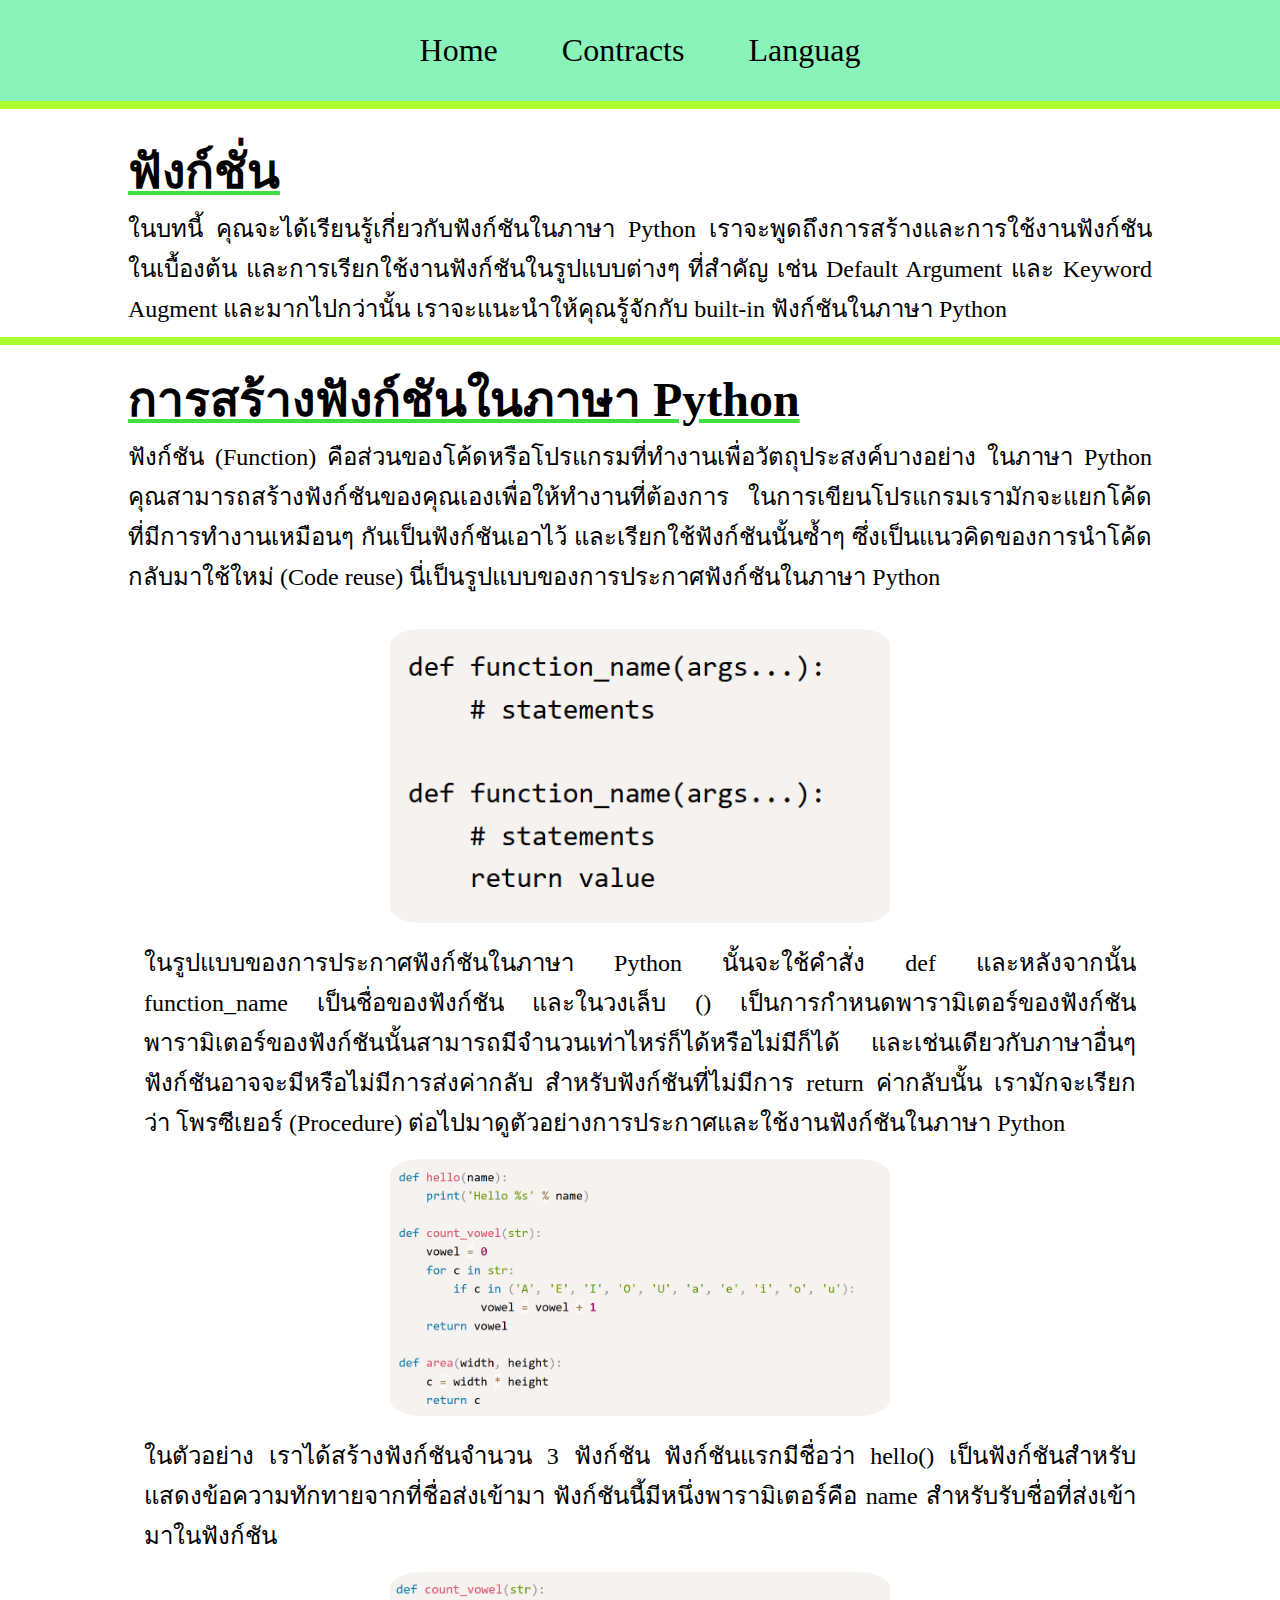
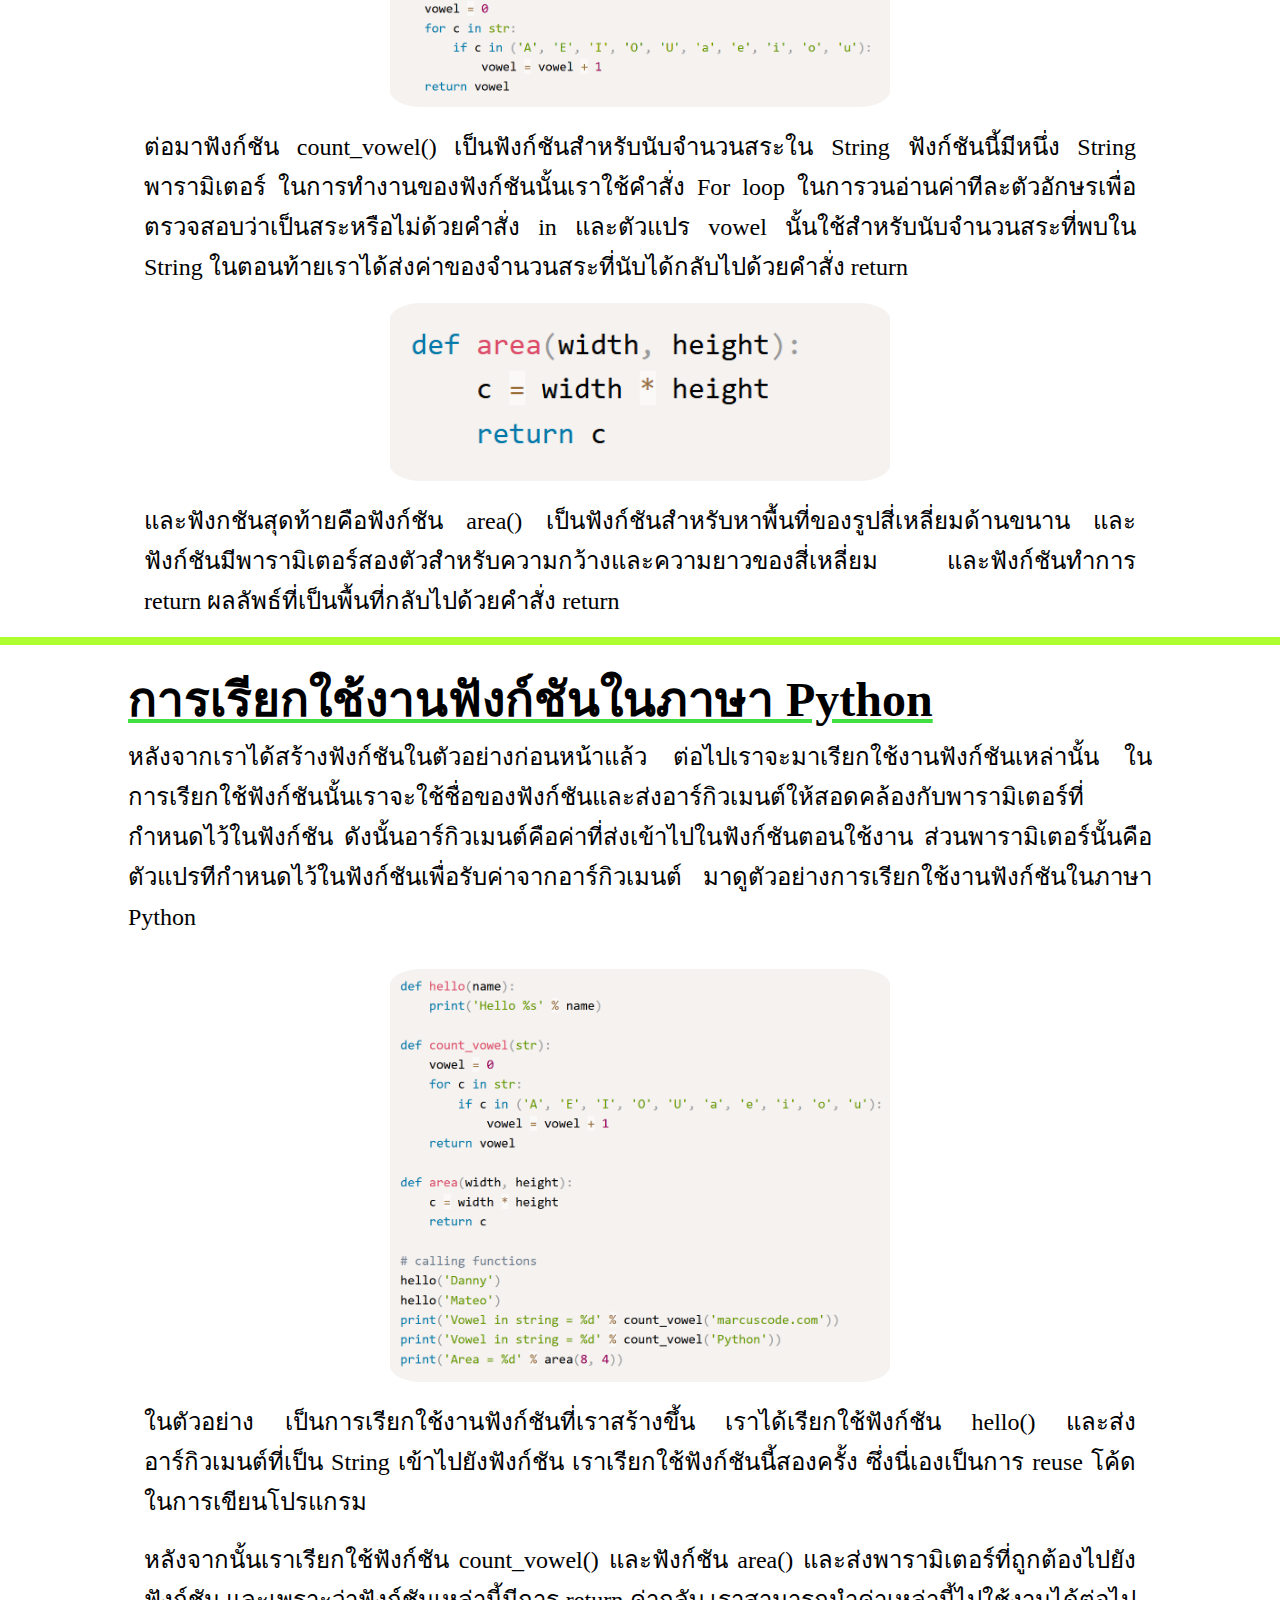
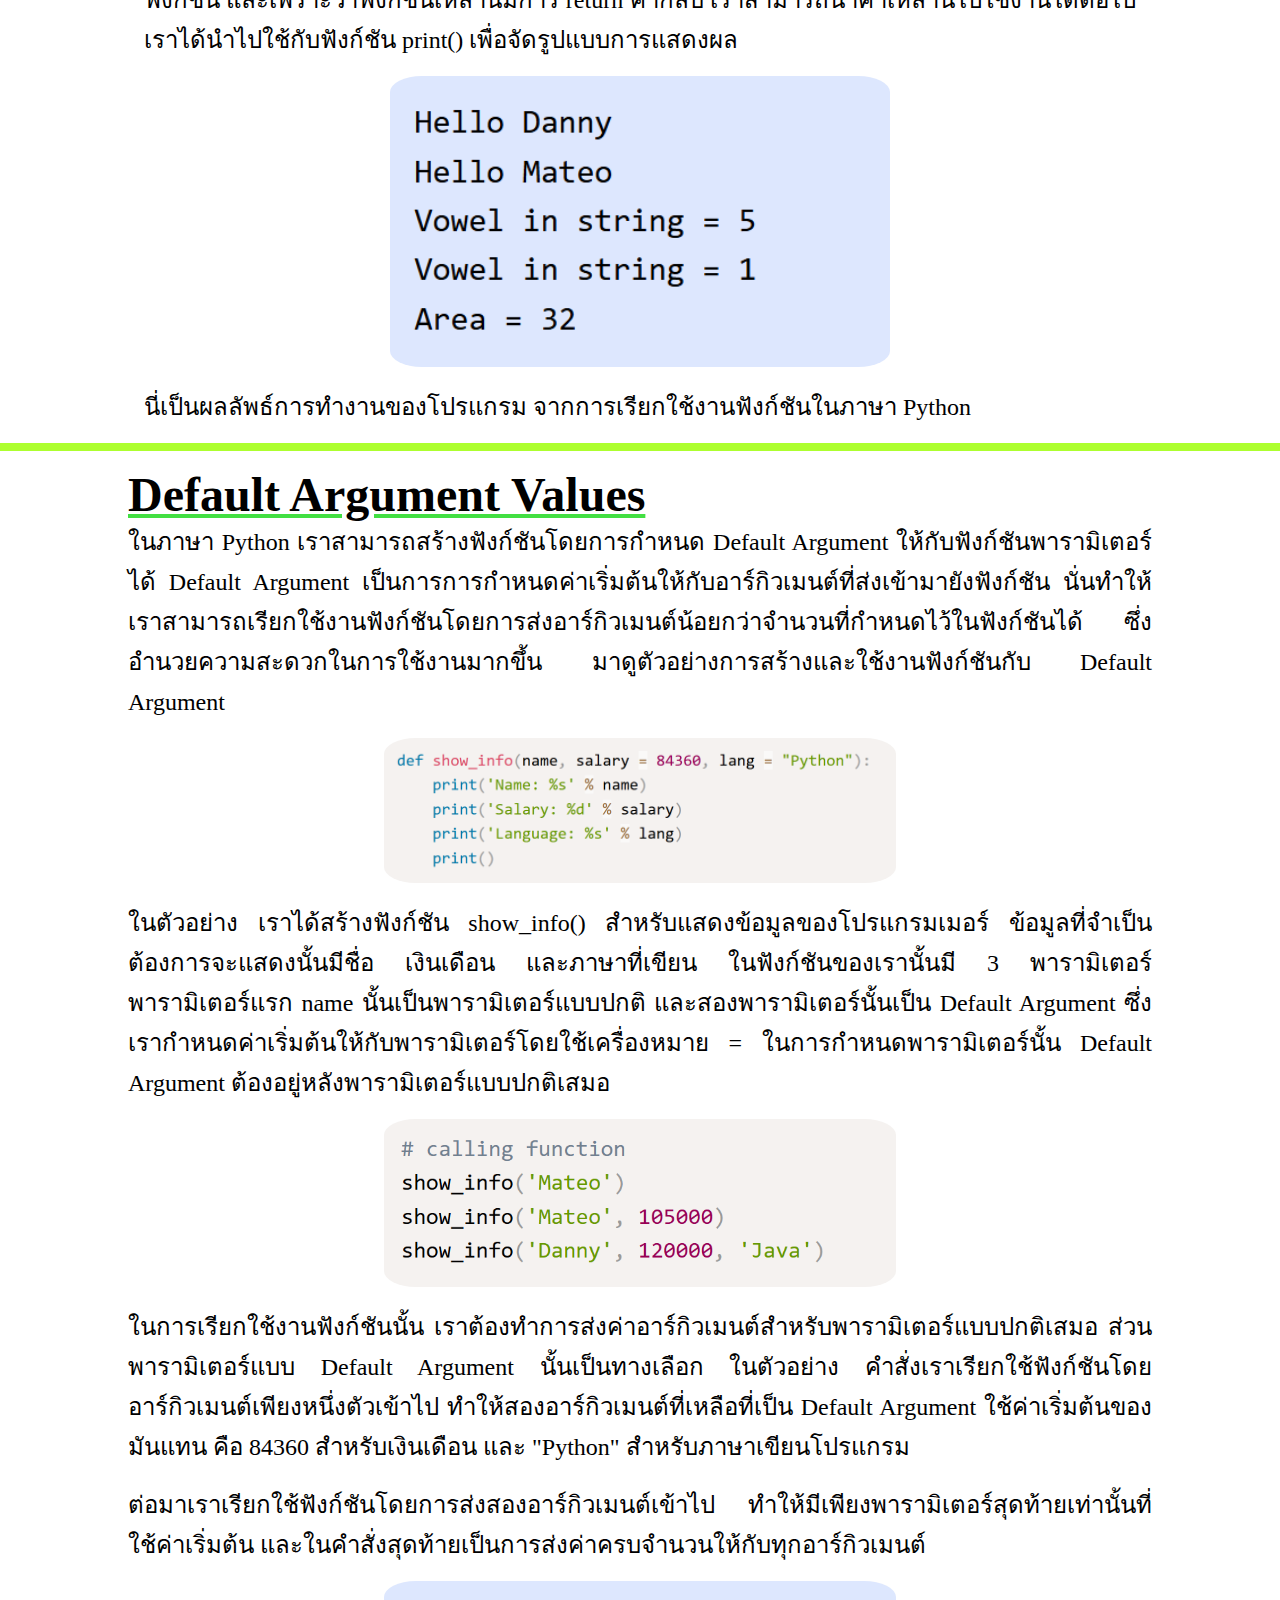
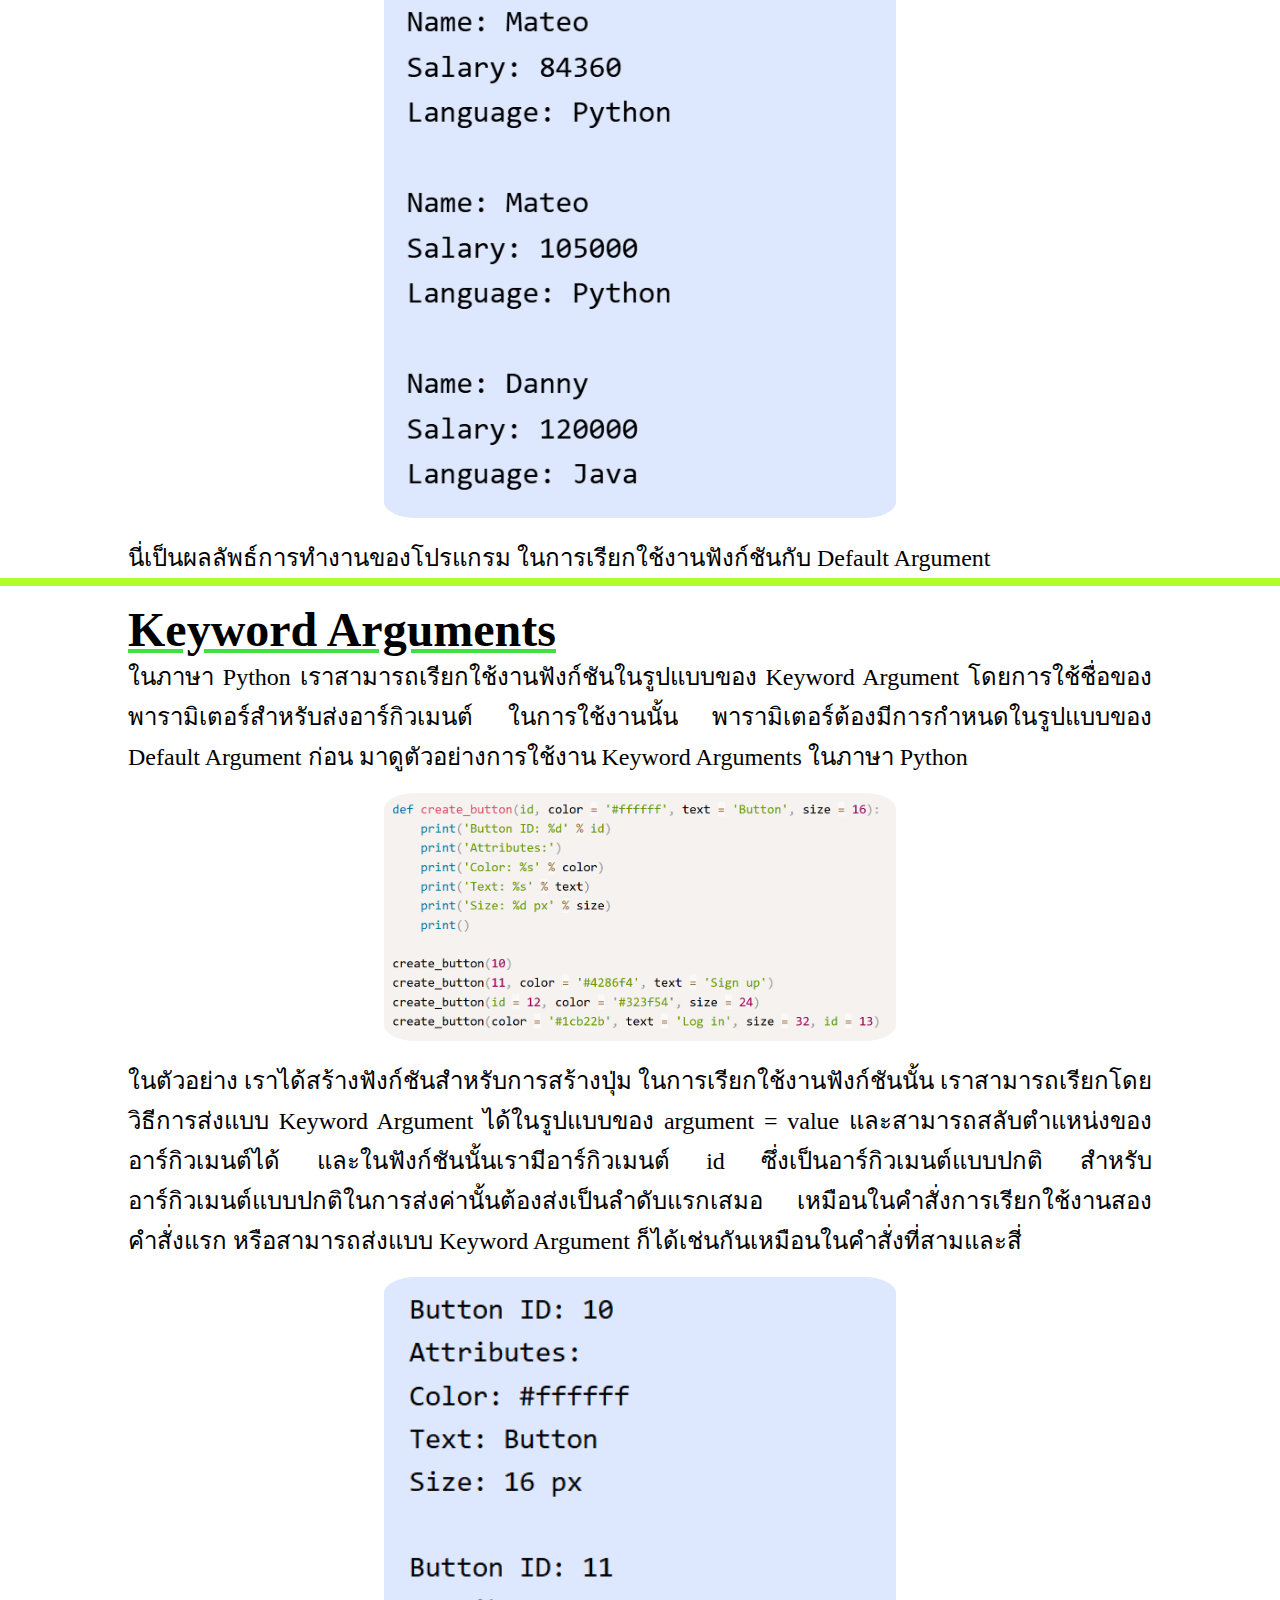
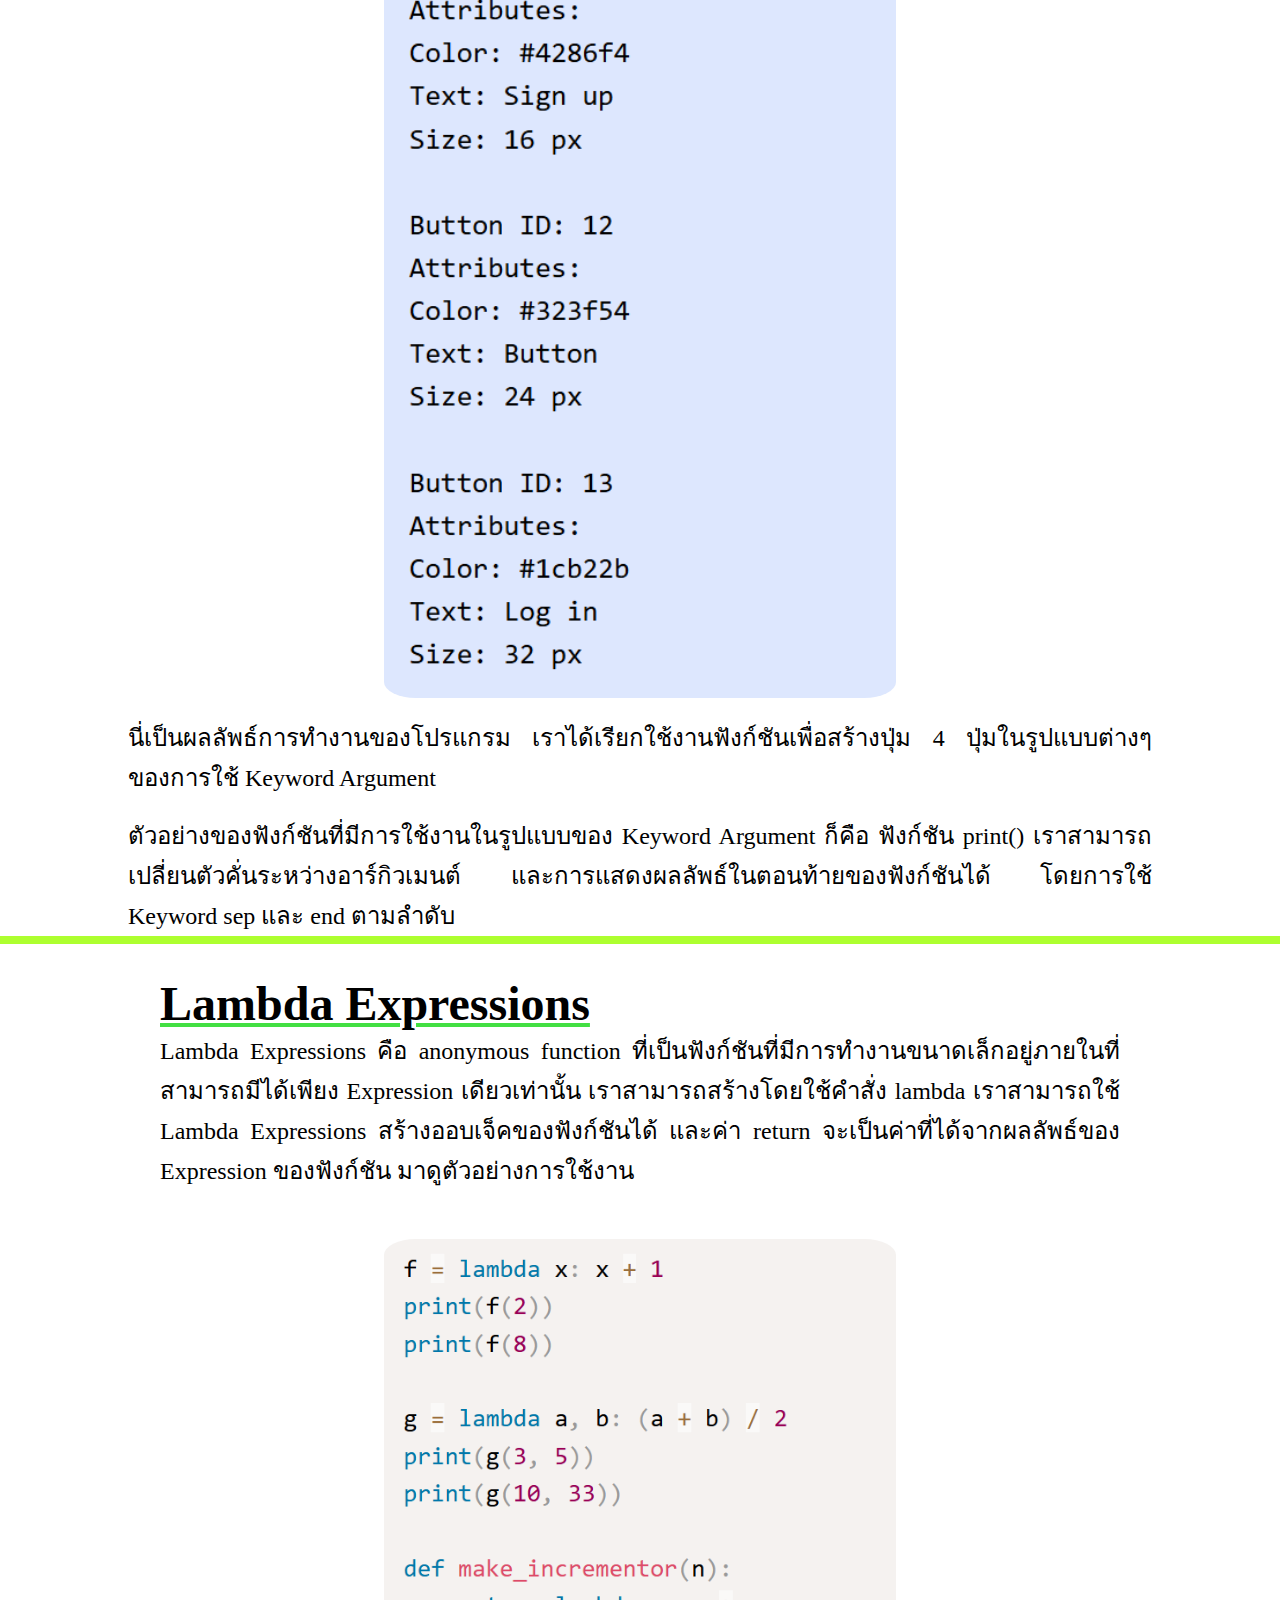
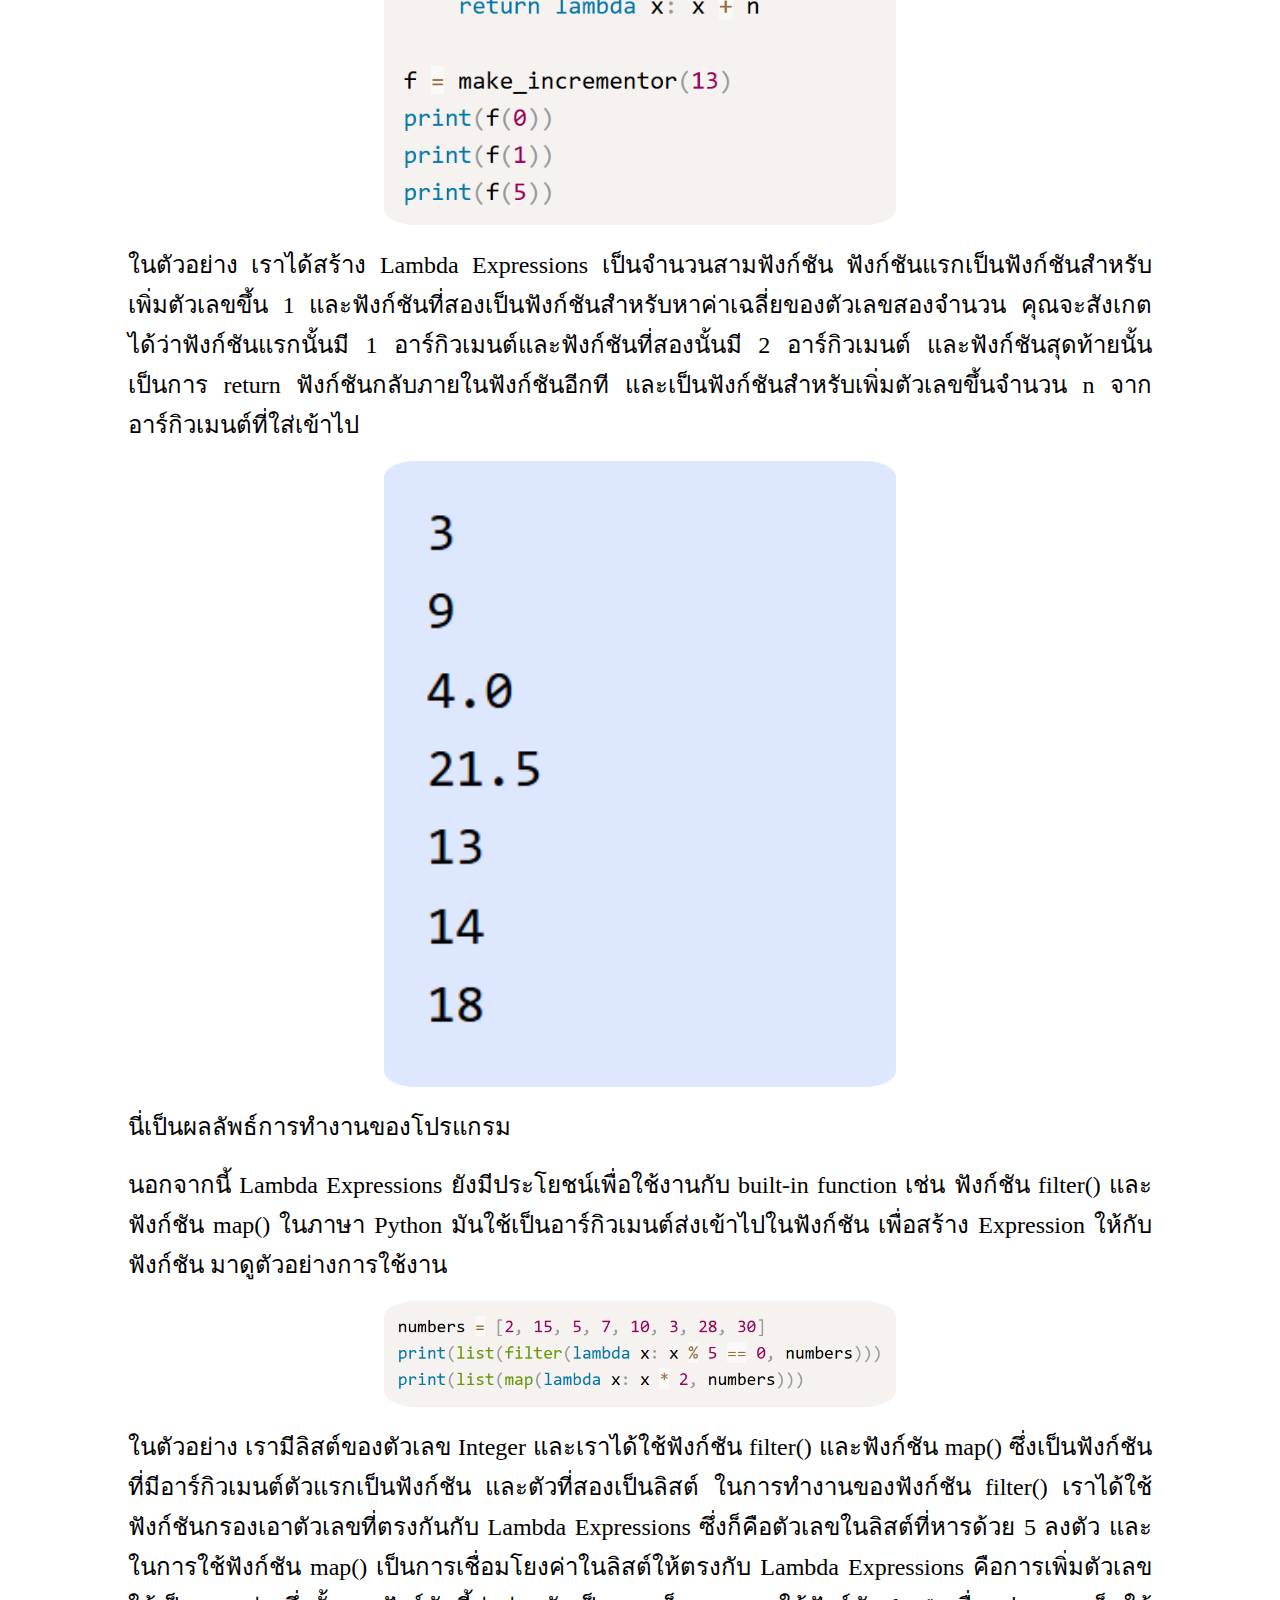
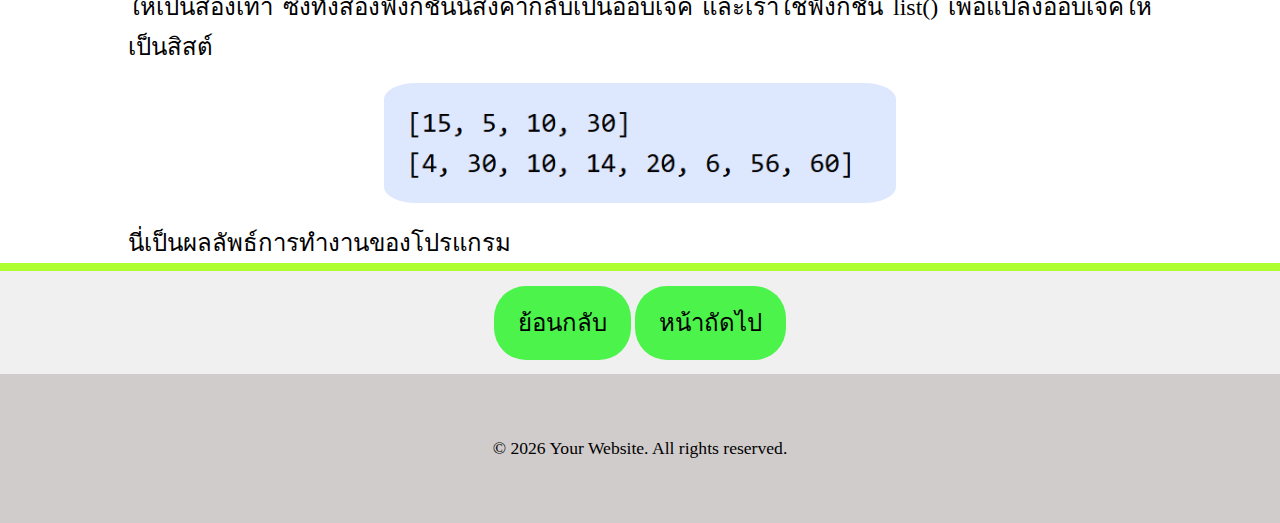
<file: python-7.html>
<!DOCTYPE html>
<html lang="en">
<head>
    <meta charset="UTF-8">
    <meta name="viewport" content="width=device-width, initial-scale=1.0">
    <title>ฟังก์ชั่น</title>
    <link rel="stylesheet" href="assets/css/python7-7.css">
</head>
<body>
    <nav>
        <div class="container">
           <div class="navbar">
              <li><a href="http://127.0.0.1:5500/index.html">Home</a></li>
              <li><a href="http://127.0.0.1:5500/">Contracts</a></li>
              <li><a href="http://127.0.0.1:5500/languag_page.html">Languag</a></li>
           </div>
        </div>
    </nav>
    <section class="content-1">
        <div class="container">
            <div class="content-con">
                <div class="content-info">
                    <h1>ฟังก์ชั่น</h1>
                        <p>
                            ในบทนี้ คุณจะได้เรียนรู้เกี่ยวกับฟังก์ชันในภาษา Python เราจะพูดถึงการสร้างและการใช้งานฟังก์ชันในเบื้องต้น และการเรียกใช้งานฟังก์ชันในรูปแบบต่างๆ
                            ที่สำคัญ เช่น Default Argument และ Keyword Augment และมากไปกว่านั้น เราจะแนะนำให้คุณรู้จักกับ built-in ฟังก์ชันในภาษา Python
                        </p>
                </div>
            </div>
        </div>
    </section>
    <section class="content-2">
        <div class="container">
            <div class="content-con2">
                <div class="content-info2">
                    <h1>การสร้างฟังก์ชันในภาษา Python</h1>
                        <p> ฟังก์ชัน (Function) คือส่วนของโค้ดหรือโปรแกรมที่ทำงานเพื่อวัตถุประสงค์บางอย่าง ในภาษา Python คุณสามารถสร้างฟังก์ชันของคุณเองเพื่อให้ทำงานที่ต้องการ
                            ในการเขียนโปรแกรมเรามักจะแยกโค้ดที่มีการทำงานเหมือนๆ กันเป็นฟังก์ชันเอาไว้ และเรียกใช้ฟังก์ชันนั้นซ้ำๆ ซึ่งเป็นแนวคิดของการนำโค้ดกลับมาใช้ใหม่ (Code reuse)
                            นี่เป็นรูปแบบของการประกาศฟังก์ชันในภาษา Python
                        </p>
                </div>
                <div class="content-img2">
                    <img src="img/7-1.png" alt="">
                        <p> ในรูปแบบของการประกาศฟังก์ชันในภาษา Python นั้นจะใช้คำสั่ง def และหลังจากนั้น function_name เป็นชื่อของฟังก์ชัน และในวงเล็บ () เป็นการกำหนดพารามิเตอร์ของฟังก์ชัน
                            พารามิเตอร์ของฟังก์ชันนั้นสามารถมีจำนวนเท่าไหร่ก็ได้หรือไม่มีก็ได้ และเช่นเดียวกับภาษาอื่นๆ ฟังก์ชันอาจจะมีหรือไม่มีการส่งค่ากลับ สำหรับฟังก์ชันที่ไม่มีการ return ค่ากลับนั้น เรามักจะเรียกว่า
                            โพรซีเยอร์ (Procedure) ต่อไปมาดูตัวอย่างการประกาศและใช้งานฟังก์ชันในภาษา Python
                        </p>
                        <img src="img/7-2.png" alt="">
                        <p>
                            ในตัวอย่าง เราได้สร้างฟังก์ชันจำนวน 3 ฟังก์ชัน ฟังก์ชันแรกมีชื่อว่า hello() เป็นฟังก์ชันสำหรับแสดงข้อความทักทายจากที่ชื่อส่งเข้ามา ฟังก์ชันนี้มีหนึ่งพารามิเตอร์คือ name สำหรับรับชื่อที่ส่งเข้ามาในฟังก์ชัน  
                        </p>
                        <img src="img/7-3.png" alt="">
                        <p> 
                            ต่อมาฟังก์ชัน count_vowel() เป็นฟังก์ชันสำหรับนับจำนวนสระใน String ฟังก์ชันนี้มีหนึ่ง String พารามิเตอร์ ในการทำงานของฟังก์ชันนั้นเราใช้คำสั่ง For loop
                            ในการวนอ่านค่าทีละตัวอักษรเพื่อตรวจสอบว่าเป็นสระหรือไม่ด้วยคำสั่ง in และตัวแปร vowel นั้นใช้สำหรับนับจำนวนสระที่พบใน String ในตอนท้ายเราได้ส่งค่าของจำนวนสระที่นับได้กลับไปด้วยคำสั่ง return
                        </p>
                        <img src="img/7-4.png" alt="">
                        <p>
                            และฟังกชันสุดท้ายคือฟังก์ชัน area() เป็นฟังก์ชันสำหรับหาพื้นที่ของรูปสี่เหลี่ยมด้านขนาน และฟังก์ชันมีพารามิเตอร์สองตัวสำหรับความกว้างและความยาวของสี่เหลี่ยม และฟังก์ชันทำการ return
                            ผลลัพธ์ที่เป็นพื้นที่กลับไปด้วยคำสั่ง return
                        </p>
                </div>
            </div>
        </div>
    </section>
</section>
<section class="content-3">
    <div class="container">
        <div class="content-con3">
            <div class="content-info3">
                <h1>การเรียกใช้งานฟังก์ชันในภาษา Python</h1>
                <p>หลังจากเราได้สร้างฟังก์ชันในตัวอย่างก่อนหน้าแล้ว ต่อไปเราจะมาเรียกใช้งานฟังก์ชันเหล่านั้น ในการเรียกใช้ฟังก์ชันนั้นเราจะใช้ชื่อของฟังก์ชันและส่งอาร์กิวเมนต์ให้สอดคล้องกับพารามิเตอร์ที่กำหนดไว้ในฟังก์ชัน ดังนั้นอาร์กิวเมนต์คือค่าที่ส่งเข้าไปในฟังก์ชันตอนใช้งาน ส่วนพารามิเตอร์นั้นคือตัวแปรทีกำหนดไว้ในฟังก์ชันเพื่อรับค่าจากอาร์กิวเมนต์ มาดูตัวอย่างการเรียกใช้งานฟังก์ชันในภาษา Python</p>
            </div>
            <div class="content-img3">
                <img src="img/7-5.png" alt="">
                <p>ในตัวอย่าง เป็นการเรียกใช้งานฟังก์ชันที่เราสร้างขึ้น เราได้เรียกใช้ฟังก์ชัน hello() และส่งอาร์กิวเมนต์ที่เป็น String เข้าไปยังฟังก์ชัน เราเรียกใช้ฟังก์ชันนี้สองครั้ง ซึ่งนี่เองเป็นการ reuse โค้ดในการเขียนโปรแกรม</p>
                <br>
                <p>หลังจากนั้นเราเรียกใช้ฟังก์ชัน count_vowel() และฟังก์ชัน area() และส่งพารามิเตอร์ที่ถูกต้องไปยังฟังก์ชัน และเพราะว่าฟังก์ชันเหล่านี้มีการ return ค่ากลับ เราสามารถนำค่าเหล่านี้ไปใช้งานได้ต่อไป เราได้นำไปใช้กับฟังก์ชัน print() เพื่อจัดรูปแบบการแสดงผล</p>
                <img src="img/7-6.png" alt="">
                <center><p>นี่เป็นผลลัพธ์การทำงานของโปรแกรม จากการเรียกใช้งานฟังก์ชันในภาษา Python</p></center>

            </div>
        </div>
    </div>
</section>
<section class="content-4">
    <div class="container">
        <div class="content-con4">
            <div class="content-info4">
                <h1>Default Argument Values</h1>
                <p>ในภาษา Python เราสามารถสร้างฟังก์ชันโดยการกำหนด Default Argument ให้กับฟังก์ชันพารามิเตอร์ได้ Default Argument เป็นการการกำหนดค่าเริ่มต้นให้กับอาร์กิวเมนต์ที่ส่งเข้ามายังฟังก์ชัน นั่นทำให้เราสามารถเรียกใช้งานฟังก์ชันโดยการส่งอาร์กิวเมนต์น้อยกว่าจำนวนที่กำหนดไว้ในฟังก์ชันได้ ซึ่งอำนวยความสะดวกในการใช้งานมากขึ้น มาดูตัวอย่างการสร้างและใช้งานฟังก์ชันกับ Default Argument</p>
            </div>
            <div class="content-img4">
                <img src="img/7-7.png" alt="">
                <p>ในตัวอย่าง เราได้สร้างฟังก์ชัน show_info() สำหรับแสดงข้อมูลของโปรแกรมเมอร์ ข้อมูลที่จำเป็นต้องการจะแสดงนั้นมีชื่อ เงินเดือน และภาษาที่เขียน ในฟังก์ชันของเรานั้นมี 3 พารามิเตอร์ พารามิเตอร์แรก name นั้นเป็นพารามิเตอร์แบบปกติ และสองพารามิเตอร์นั้นเป็น Default Argument ซึ่งเรากำหนดค่าเริ่มต้นให้กับพารามิเตอร์โดยใช้เครื่องหมาย = ในการกำหนดพารามิเตอร์นั้น Default Argument ต้องอยู่หลังพารามิเตอร์แบบปกติเสมอ</p>
                <img src="img/7-8.png" alt="">
                <p>ในการเรียกใช้งานฟังก์ชันนั้น เราต้องทำการส่งค่าอาร์กิวเมนต์สำหรับพารามิเตอร์แบบปกติเสมอ ส่วนพารามิเตอร์แบบ Default Argument นั้นเป็นทางเลือก ในตัวอย่าง คำสั่งเราเรียกใช้ฟังก์ชันโดยอาร์กิวเมนต์เพียงหนึ่งตัวเข้าไป ทำให้สองอาร์กิวเมนต์ที่เหลือที่เป็น Default Argument ใช้ค่าเริ่มต้นของมันแทน คือ 84360 สำหรับเงินเดือน และ "Python" สำหรับภาษาเขียนโปรแกรม</p>
                <br>
                <p>ต่อมาเราเรียกใช้ฟังก์ชันโดยการส่งสองอาร์กิวเมนต์เข้าไป ทำให้มีเพียงพารามิเตอร์สุดท้ายเท่านั้นที่ใช้ค่าเริ่มต้น และในคำสั่งสุดท้ายเป็นการส่งค่าครบจำนวนให้กับทุกอาร์กิวเมนต์</p>
                <img src="img/7-9.png" alt="">
                <p>นี่เป็นผลลัพธ์การทำงานของโปรแกรม ในการเรียกใช้งานฟังก์ชันกับ Default Argument</p>
            </div>
        </div>
    </div>
</section>
<section class="content-5">
    <div class="container">
        <div class="content-con5">
            <div class="content-info5">
                <h1>Keyword Arguments</h1>
                <p>ในภาษา Python เราสามารถเรียกใช้งานฟังก์ชันในรูปแบบของ Keyword Argument โดยการใช้ชื่อของพารามิเตอร์สำหรับส่งอาร์กิวเมนต์ ในการใช้งานนั้น พารามิเตอร์ต้องมีการกำหนดในรูปแบบของ Default Argument ก่อน มาดูตัวอย่างการใช้งาน Keyword Arguments ในภาษา Python</p>
            </div>
            <div class="content-img5">
                <img src="img/7-10.png" alt="">
                <p>ในตัวอย่าง เราได้สร้างฟังก์ชันสำหรับการสร้างปุ่ม ในการเรียกใช้งานฟังก์ชันนั้น เราสามารถเรียกโดยวิธีการส่งแบบ Keyword Argument ได้ในรูปแบบของ argument = value และสามารถสลับตำแหน่งของอาร์กิวเมนต์ได้ และในฟังก์ชันนั้นเรามีอาร์กิวเมนต์ id ซึ่งเป็นอาร์กิวเมนต์แบบปกติ สำหรับอาร์กิวเมนต์แบบปกติในการส่งค่านั้นต้องส่งเป็นลำดับแรกเสมอ เหมือนในคำสั่งการเรียกใช้งานสองคำสั่งแรก หรือสามารถส่งแบบ Keyword Argument ก็ได้เช่นกันเหมือนในคำสั่งที่สามและสี่</p>
                <img src="img/7-11.png" alt="">
                <p>นี่เป็นผลลัพธ์การทำงานของโปรแกรม เราได้เรียกใช้งานฟังก์ชันเพื่อสร้างปุ่ม 4 ปุ่มในรูปแบบต่างๆ ของการใช้ Keyword Argument</p>
                <br>
                <p>ตัวอย่างของฟังก์ชันที่มีการใช้งานในรูปแบบของ Keyword Argument ก็คือ ฟังก์ชัน print() เราสามารถเปลี่ยนตัวคั่นระหว่างอาร์กิวเมนต์ และการแสดงผลลัพธ์ในตอนท้ายของฟังก์ชันได้ โดยการใช้ Keyword sep และ end ตามลำดับ</p>
            </div>
        </div>
    </div>
</section>
<section class="content-6">
    <div class="container">
        <div class="content-con6">
            <div class="content-info6">
                <h1>Lambda Expressions</h1>
                <p>Lambda Expressions คือ anonymous function ที่เป็นฟังก์ชันที่มีการทำงานขนาดเล็กอยู่ภายในที่สามารถมีได้เพียง Expression เดียวเท่านั้น เราสามารถสร้างโดยใช้คำสั่ง lambda เราสามารถใช้ Lambda Expressions สร้างออบเจ็คของฟังก์ชันได้ และค่า return จะเป็นค่าที่ได้จากผลลัพธ์ของ Expression ของฟังก์ชัน มาดูตัวอย่างการใช้งาน</p>
            </div>
            <div class="content-img6">
                <img src="img/7-12.png" alt="">
                <p>ในตัวอย่าง เราได้สร้าง Lambda Expressions เป็นจำนวนสามฟังก์ชัน ฟังก์ชันแรกเป็นฟังก์ชันสำหรับเพิ่มตัวเลขขึ้น 1 และฟังก์ชันที่สองเป็นฟังก์ชันสำหรับหาค่าเฉลี่ยของตัวเลขสองจำนวน คุณจะสังเกตได้ว่าฟังก์ชันแรกนั้นมี 1 อาร์กิวเมนต์และฟังก์ชันที่สองนั้นมี 2 อาร์กิวเมนต์ และฟังก์ชันสุดท้ายนั้นเป็นการ return ฟังก์ชันกลับภายในฟังก์ชันอีกที และเป็นฟังก์ชันสำหรับเพิ่มตัวเลขขึ้นจำนวน n จากอาร์กิวเมนต์ที่ใส่เข้าไป</p>
                <img src="img/7-13.png" alt="">
                <p>นี่เป็นผลลัพธ์การทำงานของโปรแกรม</p>
                <br>
                <p>นอกจากนี้ Lambda Expressions ยังมีประโยชน์เพื่อใช้งานกับ built-in function เช่น ฟังก์ชัน filter() และฟังก์ชัน map() ในภาษา Python มันใช้เป็นอาร์กิวเมนต์ส่งเข้าไปในฟังก์ชัน เพื่อสร้าง Expression ให้กับฟังก์ชัน มาดูตัวอย่างการใช้งาน</p>
                <img src="img/7-14.png" alt="">
                <p>ในตัวอย่าง เรามีลิสต์ของตัวเลข Integer และเราได้ใช้ฟังก์ชัน filter() และฟังก์ชัน map() ซึ่งเป็นฟังก์ชันที่มีอาร์กิวเมนต์ตัวแรกเป็นฟังก์ชัน และตัวที่สองเป็นลิสต์ ในการทำงานของฟังก์ชัน filter() เราได้ใช้ฟังก์ชันกรองเอาตัวเลขที่ตรงกันกับ Lambda Expressions ซึ่งก็คือตัวเลขในลิสต์ที่หารด้วย 5 ลงตัว และในการใช้ฟังก์ชัน map() เป็นการเชื่อมโยงค่าในลิสต์ให้ตรงกับ Lambda Expressions คือการเพิ่มตัวเลขให้เป็นสองเท่า ซึ่งทั้งสองฟังก์ชันนี้ส่งค่ากลับเป็นออบเจ็ค และเราใช้ฟังก์ชัน list() เพื่อแปลงออบเจ็คให้เป็นสิสต์</p>
                <img src="img/7-15.png" alt="">
                <p>นี่เป็นผลลัพธ์การทำงานของโปรแกรม</p>
            </div>
        </div>
    </div>
</section>
<section class="button-container1">
    <div class="container">
        <div class="button-container">
            <a href="http://127.0.0.1:5500/python-6.html">ย้อนกลับ</a>
            <a href="http://127.0.0.1:5500/python-8.html">หน้าถัดไป</a>
        </div>
    </div>
</section>
<footer>
    <div class="container">
      <div class="row">
        <div class="copyright">
            <p>&copy; 2026 Your Website. All rights reserved.</p>
        </div>
      </div>
    </div>
  </footer>
</body>
</html>
</body>
</html>
</file>
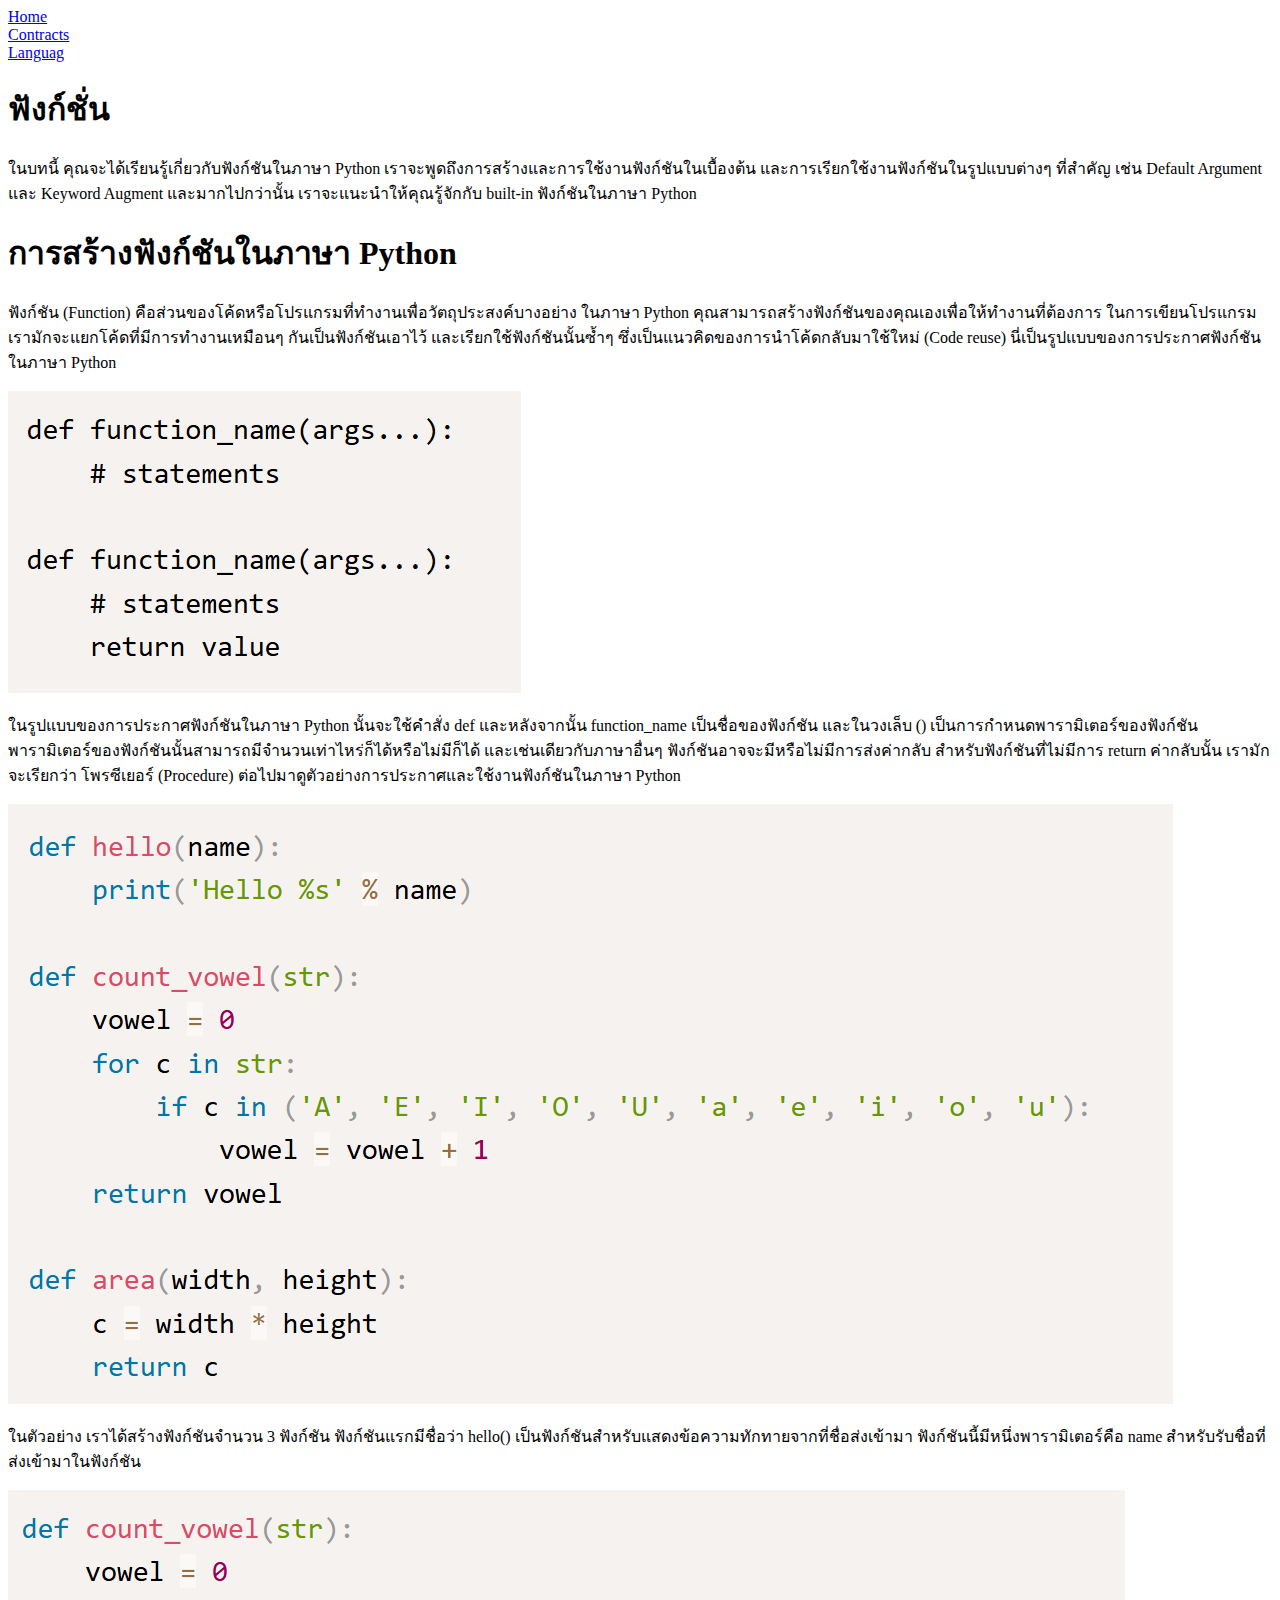
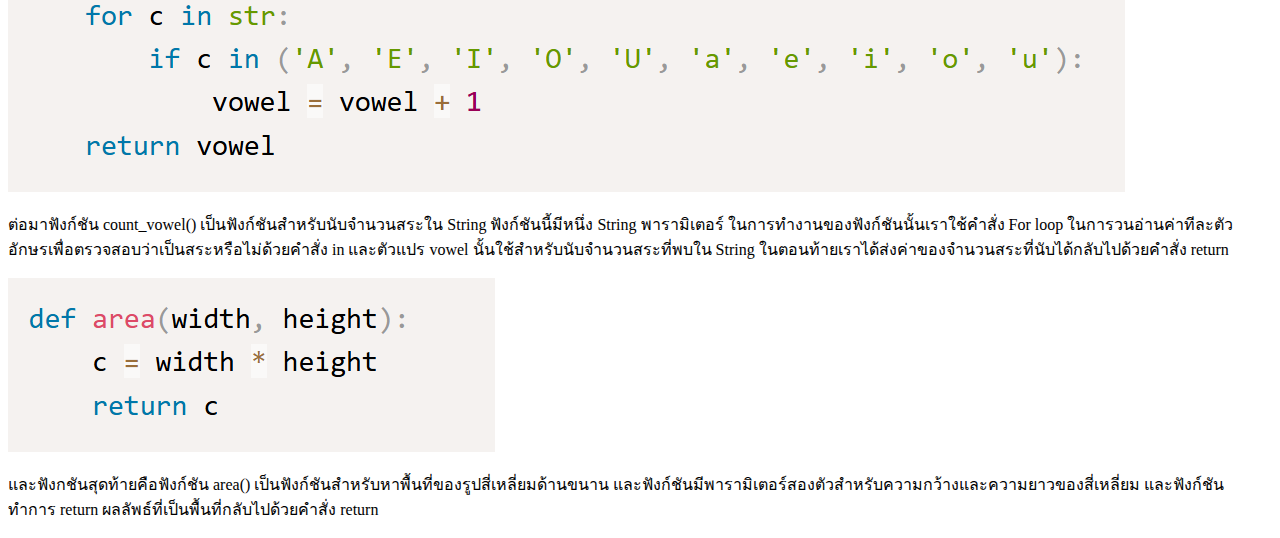
<file: python-8.html>
<!DOCTYPE html>
<html lang="en">
<head>
    <meta charset="UTF-8">
    <meta name="viewport" content="width=device-width, initial-scale=1.0">
    <title>การเขียนโปรแกรมเชิงวัตถุ ในภาษา Python</title>
</head>
<body>
    <nav>
        <div class="container">
           <div class="navbar">
              <li><a href="http://127.0.0.1:5500/index.html">Home</a></li>
              <li><a href="http://127.0.0.1:5500/">Contracts</a></li>
              <li><a href="http://127.0.0.1:5500/languag_page.html">Languag</a></li>
           </div>
        </div>
    </nav>
    <section class="content-1">
        <div class="container">
            <div class="content-con">
                <div class="content-info">
                    <h1>ฟังก์ชั่น</h1>
                        <p>
                            ในบทนี้ คุณจะได้เรียนรู้เกี่ยวกับฟังก์ชันในภาษา Python เราจะพูดถึงการสร้างและการใช้งานฟังก์ชันในเบื้องต้น และการเรียกใช้งานฟังก์ชันในรูปแบบต่างๆ
                            ที่สำคัญ เช่น Default Argument และ Keyword Augment และมากไปกว่านั้น เราจะแนะนำให้คุณรู้จักกับ built-in ฟังก์ชันในภาษา Python
                        </p>
                </div>
            </div>
        </div>
    </section>
    <section class="content-2">
        <div class="container">
            <div class="content-con2">
                <div class="content-info2">
                    <h1>การสร้างฟังก์ชันในภาษา Python</h1>
                        <p> ฟังก์ชัน (Function) คือส่วนของโค้ดหรือโปรแกรมที่ทำงานเพื่อวัตถุประสงค์บางอย่าง ในภาษา Python คุณสามารถสร้างฟังก์ชันของคุณเองเพื่อให้ทำงานที่ต้องการ
                            ในการเขียนโปรแกรมเรามักจะแยกโค้ดที่มีการทำงานเหมือนๆ กันเป็นฟังก์ชันเอาไว้ และเรียกใช้ฟังก์ชันนั้นซ้ำๆ ซึ่งเป็นแนวคิดของการนำโค้ดกลับมาใช้ใหม่ (Code reuse)
                            นี่เป็นรูปแบบของการประกาศฟังก์ชันในภาษา Python
                        </p>
                </div>
                <div class="content-img2">
                    <img src="img/7-1.png" alt="">
                        <p> ในรูปแบบของการประกาศฟังก์ชันในภาษา Python นั้นจะใช้คำสั่ง def และหลังจากนั้น function_name เป็นชื่อของฟังก์ชัน และในวงเล็บ () เป็นการกำหนดพารามิเตอร์ของฟังก์ชัน
                            พารามิเตอร์ของฟังก์ชันนั้นสามารถมีจำนวนเท่าไหร่ก็ได้หรือไม่มีก็ได้ และเช่นเดียวกับภาษาอื่นๆ ฟังก์ชันอาจจะมีหรือไม่มีการส่งค่ากลับ สำหรับฟังก์ชันที่ไม่มีการ return ค่ากลับนั้น เรามักจะเรียกว่า
                            โพรซีเยอร์ (Procedure) ต่อไปมาดูตัวอย่างการประกาศและใช้งานฟังก์ชันในภาษา Python
                        </p>
                        <img src="img/7-2.png" alt="">
                        <p>
                            ในตัวอย่าง เราได้สร้างฟังก์ชันจำนวน 3 ฟังก์ชัน ฟังก์ชันแรกมีชื่อว่า hello() เป็นฟังก์ชันสำหรับแสดงข้อความทักทายจากที่ชื่อส่งเข้ามา ฟังก์ชันนี้มีหนึ่งพารามิเตอร์คือ name สำหรับรับชื่อที่ส่งเข้ามาในฟังก์ชัน  
                        </p>
                        <img src="img/7-3.png" alt="">
                        <p> 
                            ต่อมาฟังก์ชัน count_vowel() เป็นฟังก์ชันสำหรับนับจำนวนสระใน String ฟังก์ชันนี้มีหนึ่ง String พารามิเตอร์ ในการทำงานของฟังก์ชันนั้นเราใช้คำสั่ง For loop
                            ในการวนอ่านค่าทีละตัวอักษรเพื่อตรวจสอบว่าเป็นสระหรือไม่ด้วยคำสั่ง in และตัวแปร vowel นั้นใช้สำหรับนับจำนวนสระที่พบใน String ในตอนท้ายเราได้ส่งค่าของจำนวนสระที่นับได้กลับไปด้วยคำสั่ง return
                        </p>
                        <img src="img/7-4.png" alt="">
                        <p>
                            และฟังกชันสุดท้ายคือฟังก์ชัน area() เป็นฟังก์ชันสำหรับหาพื้นที่ของรูปสี่เหลี่ยมด้านขนาน และฟังก์ชันมีพารามิเตอร์สองตัวสำหรับความกว้างและความยาวของสี่เหลี่ยม และฟังก์ชันทำการ return
                            ผลลัพธ์ที่เป็นพื้นที่กลับไปด้วยคำสั่ง return
                        </p>
                </div>
            </div>
        </div>
    </section>
</body>
</html>
</file>
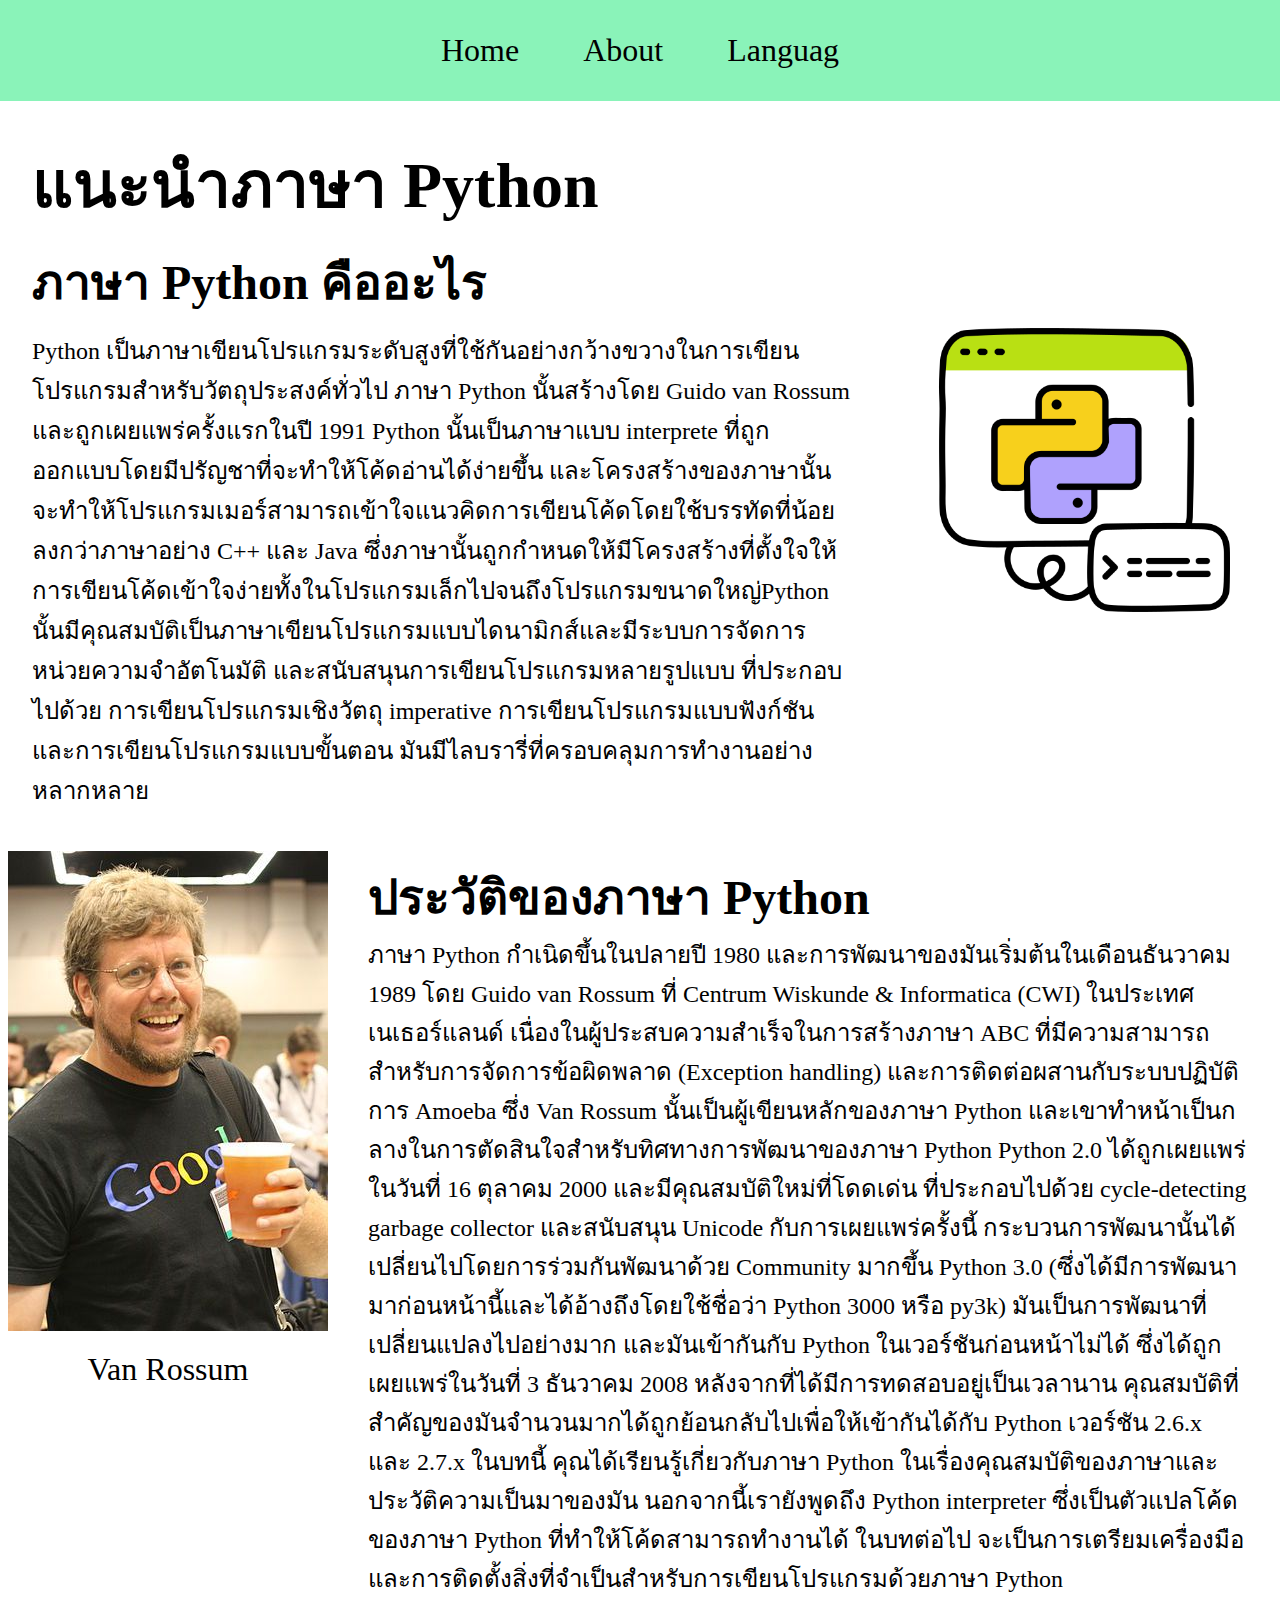
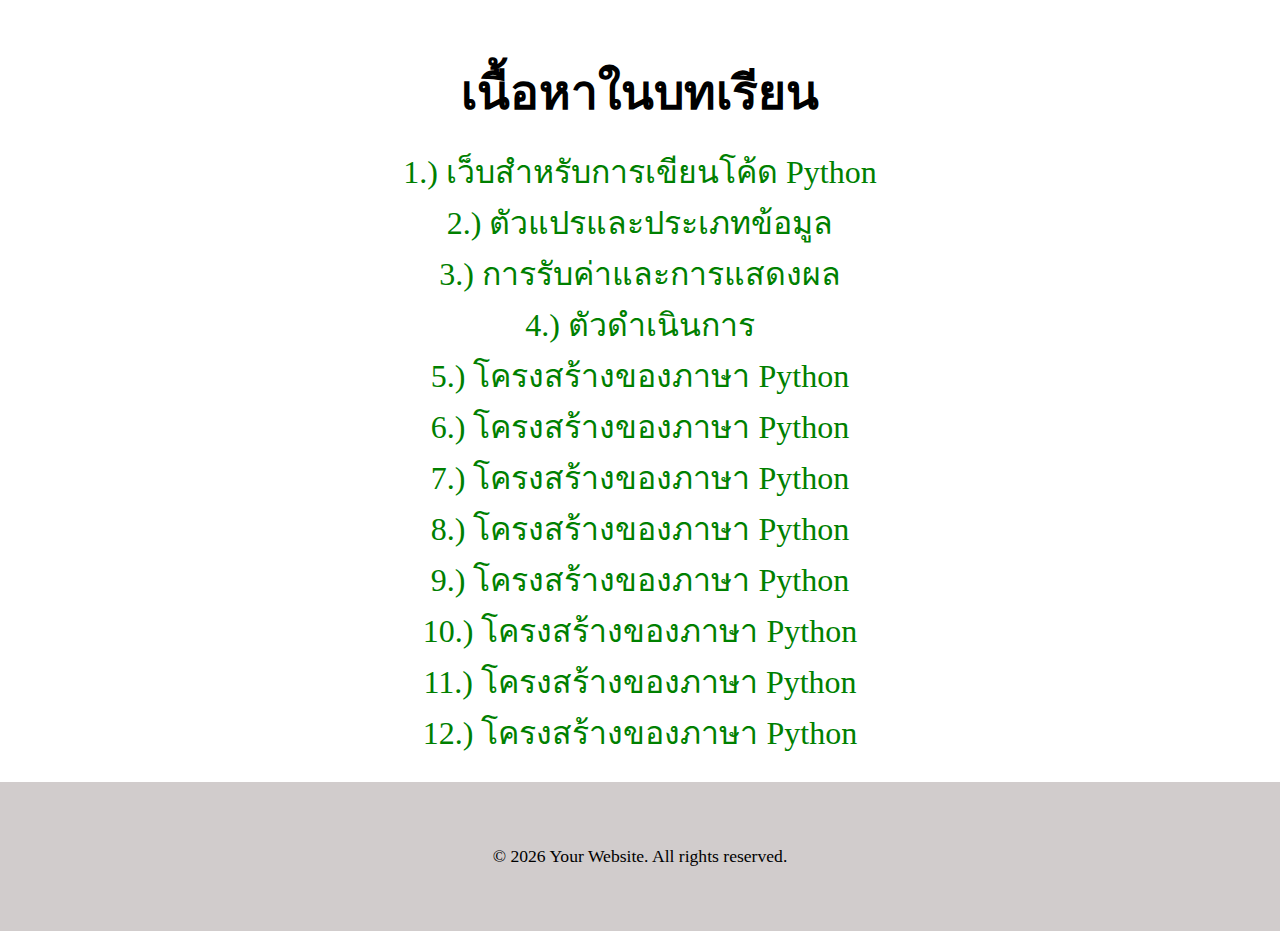
<file: python_page.html>
<!DOCTYPE html>
<html lang="en">
<head>
    <meta charset="UTF-8">
    <meta name="viewport" content="width=device-width, initial-scale=1.0">
    <title>HomePage</title>
    <link rel="stylesheet" href="assets/css/python.css">    
    <link href="https://fonts.googleapis.com/icon?family=Material+Icons" rel="stylesheet">
</head>
<body >
    <nav>
        <div class="container">
           <div class="navbar">
              <li><a href="http://127.0.0.1:5500/index.html">Home</a></li>
              <li><a href="http://127.0.0.1:5500/">About</a></li>
              <li><a href="http://127.0.0.1:5500/languag_page.html">Languag</a></li>
           </div>
        </div>
    </nav>
    <section class="content-1">
        <div class="container">
            <div class="content-con">
                <div class="content-info">
                    <h1>แนะนำภาษา Python</h1>
                    <h2>ภาษา Python คืออะไร</h2>
                    <p>Python เป็นภาษาเขียนโปรแกรมระดับสูงที่ใช้กันอย่างกว้างขวางในการเขียนโปรแกรมสำหรับวัตถุประสงค์ทั่วไป ภาษา Python นั้นสร้างโดย Guido van Rossum 
                       และถูกเผยแพร่ครั้งแรกในปี 1991 Python นั้นเป็นภาษาแบบ interprete ที่ถูกออกแบบโดยมีปรัญชาที่จะทำให้โค้ดอ่านได้ง่ายขึ้น และโครงสร้างของภาษานั้น
                       จะทำให้โปรแกรมเมอร์สามารถเข้าใจแนวคิดการเขียนโค้ดโดยใช้บรรทัดที่น้อยลงกว่าภาษาอย่าง C++ และ Java ซึ่งภาษานั้นถูกกำหนดให้มีโครงสร้างที่ตั้งใจให้
                       การเขียนโค้ดเข้าใจง่ายทั้งในโปรแกรมเล็กไปจนถึงโปรแกรมขนาดใหญ่Python นั้นมีคุณสมบัติเป็นภาษาเขียนโปรแกรมแบบไดนามิกส์และมีระบบการจัดการหน่วยความจำอัตโนมัติ
                       และสนับสนุนการเขียนโปรแกรมหลายรูปแบบ ที่ประกอบไปด้วย การเขียนโปรแกรมเชิงวัตถุ imperative การเขียนโปรแกรมแบบฟังก์ชัน และการเขียนโปรแกรมแบบขั้นตอน มันมีไลบรารี่ที่ครอบคลุมการทำงานอย่างหลากหลาย
                    </p>
                </div>
                <div class="content-img">
                    <img src="img/python.png" alt="">
                </div>
            </div>
        </div>
    </section>
    <section class="content-2">
        <div class="container">
            <div class="content-con1">
                <div class="content-img1">
                    <img src="img/Van Rossum.jpg" alt="Van Rossum">
                    <p>Van Rossum</p>
                </div>
                    <div class="content-info1">
                        <h1>ประวัติของภาษา Python</h1>
                        <p>ภาษา Python กำเนิดขึ้นในปลายปี 1980 และการพัฒนาของมันเริ่มต้นในเดือนธันวาคม 1989 โดย Guido van Rossum ที่ Centrum Wiskunde & Informatica (CWI) ในประเทศเนเธอร์แลนด์
                        เนื่องในผู้ประสบความสำเร็จในการสร้างภาษา ABC ที่มีความสามารถสำหรับการจัดการข้อผิดพลาด (Exception handling) และการติดต่อผสานกับระบบปฏิบัติการ Amoeba ซึ่ง Van Rossum นั้นเป็นผู้เขียนหลักของภาษา Python และเขาทำหน้าเป็นกลางในการตัดสินใจสำหรับทิศทางการพัฒนาของภาษา Python
                        Python 2.0 ได้ถูกเผยแพร่ในวันที่ 16 ตุลาคม 2000 และมีคุณสมบัติใหม่ที่โดดเด่น ที่ประกอบไปด้วย cycle-detecting garbage collector และสนับสนุน Unicode กับการเผยแพร่ครั้งนี้ กระบวนการพัฒนานั้นได้เปลี่ยนไปโดยการร่วมกันพัฒนาด้วย Community มากขึ้น
                        Python 3.0 (ซึ่งได้มีการพัฒนามาก่อนหน้านี้และได้อ้างถึงโดยใช้ชื่อว่า Python 3000 หรือ py3k) มันเป็นการพัฒนาที่เปลี่ยนแปลงไปอย่างมาก และมันเข้ากันกับ Python ในเวอร์ชันก่อนหน้าไม่ได้ 
                        ซึ่งได้ถูกเผยแพร่ในวันที่ 3 ธันวาคม 2008 หลังจากที่ได้มีการทดสอบอยู่เป็นเวลานาน คุณสมบัติที่สำคัญของมันจำนวนมากได้ถูกย้อนกลับไปเพื่อให้เข้ากันได้กับ Python เวอร์ชัน 2.6.x และ 2.7.x
                        ในบทนี้ คุณได้เรียนรู้เกี่ยวกับภาษา Python ในเรื่องคุณสมบัติของภาษาและประวัติความเป็นมาของมัน นอกจากนี้เรายังพูดถึง Python interpreter ซึ่งเป็นตัวแปลโค้ดของภาษา Python ที่ทำให้โค้ดสามารถทำงานได้ 
                        ในบทต่อไป จะเป็นการเตรียมเครื่องมือและการติดตั้งสิ่งที่จำเป็นสำหรับการเขียนโปรแกรมด้วยภาษา Python
                        </p>
                    </div>
            </div>
        </div>
    </section>
    <section class="lesson">
        <div class="container">
            <div class="lesson-con">
                <div class="lesson-info">
                    <h1>เนื้อหาในบทเรียน</h1>
                    <ul>
                        <li><a href="http://127.0.0.1:5500/Python-1.html">1.) เว็บสำหรับการเขียนโค้ด Python</a></li>
                        <li><a href="http://127.0.0.1:5500/Python-2.html">2.) ตัวแปรและประเภทข้อมูล</a></li>
                        <li><a href="http://127.0.0.1:5500/Python-3.html">3.) การรับค่าและการแสดงผล</a></li>
                        <li><a href="http://127.0.0.1:5500/Python-4.html">4.) ตัวดำเนินการ</a></li>
                        <li><a href="http://127.0.0.1:5500/Python-5.html">5.) โครงสร้างของภาษา Python</a></li>
                        <li><a href="http://127.0.0.1:5500/Python-6.html">6.) โครงสร้างของภาษา Python</a></li>
                        <li><a href="http://127.0.0.1:5500/Python-7.html">7.) โครงสร้างของภาษา Python</a></li>
                        <li><a href="http://127.0.0.1:5500/Python-8.html">8.) โครงสร้างของภาษา Python</a></li>
                        <li><a href="http://127.0.0.1:5500/Python-9.html">9.) โครงสร้างของภาษา Python</a></li>
                        <li><a href="http://127.0.0.1:5500/Python-10.html">10.) โครงสร้างของภาษา Python</a></li>
                        <li><a href="http://127.0.0.1:5500/Python-11.html">11.) โครงสร้างของภาษา Python</a></li>
                        <li><a href="http://127.0.0.1:5500/Python-12.html">12.) โครงสร้างของภาษา Python</a></li>
                    </ul>
                </div>
            </div>
        </div>
    </section> 
    <footer>
        <div class="container">
          <div class="row">
            <div class="copyright">
                <p>&copy; 2026 Your Website. All rights reserved.</p>
            </div>
          </div>
        </div>
      </footer>
</body>
</html>
</file>
<file: assets/css/style.css>
@import url('https://fonts.googleapis.com/css2?family=Itim&family=Niramit:ital,wght@0,200;0,300;0,400;0,500;0,600;0,700;1,200;1,300;1,400;1,500;1,600;1,700&family=Pridi:wght@200;300;400;500;600;700&display=swap');

* {
    margin: 0;
    padding: 0;
    box-sizing: border-box;
}

body {
    display: flex;
    justify-content: center;
    align-items: center;
    height: 100vh;
    margin: 0;
    background-image: linear-gradient(to bottom, rgb(241, 255, 241), rgb(139, 236, 139));
}

.header {
    display: grid;
    font-family: "Itim", cursive;
    font-weight: 400;
    font-style: normal;
    font-size: 90px;
    color: #111827;
    animation: slideUp 2s ease-out forwards;
    justify-content: space-between;
}

.bookicon {
    display: flex; 
    width: 215px;
    height: 215px;
    padding-bottom: 30px;
    margin-top: -150px;
}
@keyframes slideUp {
    from {
        transform: translateY(100px);
        opacity: 0;
    }
    to {
        transform: translateY(0);
        opacity: 1;
    }
}

.get-start-button {
    position: absolute;
    bottom: -67px;
    left: 50%;
    transform: translateX(-50%);
    background-color: #4CAF50;
    color: white;
    padding: 15px 32px;
    text-align: center;
    display: inline-block;
    font-family: "Itim", cursive;
    font-weight: 400;
    font-style: normal;
    font-size: 24px;
    border: none;
    border-radius: 60px;
}

.header1 h3 a {
    color: rgb(5, 119, 39);
    text-decoration: none;
}

.get-start-button:hover {
    background-color: white;
    color: #4CAF50;
    transition: all 0.6s ease;
    
}
</file>
<file: assets/css/languag.css>
@import url('https://fonts.googleapis.com/css2?family=Itim&family=Niramit:ital,wght@0,200;0,300;0,400;0,500;0,600;0,700;1,200;1,300;1,400;1,500;1,600;1,700&family=Pridi:wght@200;300;400;500;600;700&display=swap');


* {
    margin: 0;
    padding: 0;
    box-sizing: border-box;
}
  @media screen and (min-height: 767px) {
}

.container {
  max-width: 1500px;
  margin: 0 auto;
}

nav {
  padding: 2rem;
  background-color: rgb(138, 243, 185);
  display: flex;
}

.navbar {
  display: flex;
  list-style: none;
}

.navbar li {
  padding: 0 2rem;
  
}

.navbar li a {
  color: rgb(0, 0, 0);
  font-size: 2rem;
  text-decoration: none;
}

.navbar :hover {
  transition: 0.4s ease;
  font-size: 2.3rem;
  color: white;
}

.Languag-1 {
    background-color: rgb(241, 240, 240);
    font-family: "Kanit", serif;
    font-weight: 300;
    font-style: normal;
}

.L-python {
    background-color: rgb(255, 255, 255);
    align-items: center;
    border: 1rem solid rgb(78, 192, 78);
}

.img-python1  {
    text-align: center;
}

.img-python1 img {
    width: 25%;
    
}

.L-button {
    width: 100%;
    text-align: center;
    padding: 1.5rem;
}

.L-button p {
    font-size: 9rem;
}

.L-button a {
    font-size: 3rem;
    text-decoration: none;
    background-color: rgb(68, 218, 113);
    border-radius: 1rem;
    padding: 0.2rem 1rem;
    color: black;
}

.L-button a:hover {
    color: rgb(255, 255, 255);
    background-color: rgb(9, 83, 31);
    transition: 0.5s ease;
}

footer {
    background-color: rgb(209, 204, 204);
    padding: 3rem;
  }

  .row {
    padding: 1rem;
  }
  
  .copyright p {
    font-size: 1.1rem;
    text-align: center;
  }
</file>
<file: assets/css/python1-1.css>
@import url('https://fonts.googleapis.com/css2?family=Itim&family=Niramit:ital,wght@0,200;0,300;0,400;0,500;0,600;0,700;1,200;1,300;1,400;1,500;1,600;1,700&family=Pridi:wght@200;300;400;500;600;700&display=swap');


* {
    margin: 0;
    padding: 0;
    box-sizing: border-box;
}
  @media screen and (min-height: 767px) {
}

.container {
  max-width: 1500px;
  margin: 0 auto;
}

nav {
  padding: 2rem;
  background-color: rgb(138, 243, 185);
  display: flex;
}

.navbar {
  display: flex;
  list-style: none;
}

.navbar li {
  padding: 0 2rem;
  
}

.navbar li a {
  color: rgb(0, 0, 0);
  font-size: 2rem;
  text-decoration: none;
}

.navbar :hover {
  transition: 0.4s ease;
  font-size: 2.3rem;
  color: white;
}

.content-1 {
    background-color: rgb(241, 240, 240);
    font-family: "Kanit", serif;
    font-weight: 300;
    font-style: normal;
  }
  
  .content-con {
    background-color: rgb(255, 255, 255);
    display: flex;
    align-items: center;
  }
  
  .content-info {
    width: 100%;
    padding: 2rem;
  }
  
  .content-info h1 {
    font-size: 4rem;
  }
  
  .content-info p {
    font-size: 1.5rem;
    line-height: 2.5rem;
  }
  
  .content-img img {
    width: 100%;
    padding: 2rem;
  }

.content-2 {
    background-color: rgb(241, 240, 240);
    font-family: "Kanit", serif;
    font-weight: 300;
    font-style: normal;
  }
  
  .content-con2 {
    background-color: rgb(255, 255, 255);
    align-items: center;
  }
  
  .content-info2 {
    width: 100%;
    padding: 1rem;
  }
  
  .content-info2 h1 {
    font-size: 2rem;
    text-align: center;
  }
  
  .content-img2  {
    text-align: center;
  }

  .content-img2 img {
    width: 50%;
  }
.content-3 {
    background-color: rgb(241, 240, 240);
    font-family: "Kanit", serif;
    font-weight: 300;
    font-style: normal;
  }
  
  .content-con3 {
    background-color: rgb(255, 255, 255);
    align-items: center;
  }
  
  .content-info3 {
    width: 100%;
    padding: 2rem;
  }
  
  .content-info3 h1 {
    font-size: 2rem;
    text-align: center;
  }

  .content-info3 p {
    font-size: 1.5rem;
    line-height: 2.5rem;
    text-align: center;
  }
  
  .content-img3  {
    text-align: center;
  }

  .content-img3 img {
    width: 50%;
    padding: 1rem;
  }
.content-4 {
    background-color: rgb(241, 240, 240);
    font-family: "Kanit", serif;
    font-weight: 300;
    font-style: normal;
  }
  
  .content-con4 {
    background-color: rgb(255, 255, 255);
    align-items: center;
  }
  
  .content-info4 {
    width: 100%;
    padding: 2rem;
  }
  
  .content-info4 h1 {
    font-size: 2rem;
    text-align: center;
  }

  .content-info4 p {
    font-size: 1.5rem;
    line-height: 2.5rem;
    text-align: center;
  }
  
  .content-img4  {
    text-align: center;
  }

  .content-img4 img {
    width: 50%;
    padding: 1rem;
  }
.content-5 {
    background-color: rgb(241, 240, 240);
    font-family: "Kanit", serif;
    font-weight: 300;
    font-style: normal;
  }
  
  .content-con5 {
    background-color: rgb(255, 255, 255);
    align-items: center;
  }
  
  .content-info5 {
    width: 100%;
    padding: 2rem;
  }
  
  .content-info5 h1 {
    font-size: 2rem;
    text-align: center;
  }

  .content-info5 p {
    font-size: 1.5rem;
    line-height: 2.5rem;
    text-align: center;
  }
  
  .content-img5  {
    text-align: center;
  }

  .content-img5 img {
    width: 50%;
    padding: 1rem;
  }
.content-6 {
    background-color: rgb(241, 240, 240);
    font-family: "Kanit", serif;
    font-weight: 300;
    font-style: normal;
  }
  
  .content-con6 {
    background-color: rgb(255, 255, 255);
    align-items: center;
  }
  
  .content-info6 {
    width: 100%;
    padding: 2rem;
  }
  
  .content-info6 h1 {
    font-size: 2rem;
    text-align: center;
  }

  .content-info6 p {
    font-size: 1.5rem;
    line-height: 2.5rem;
    text-align: center;
  }
  
  .content-img6  {
    text-align: center;
  }

  .content-img6 img {
    width: 50%;
    padding: 1rem;
  }
.content-7 {
    background-color: rgb(241, 240, 240);
    font-family: "Kanit", serif;
    font-weight: 300;
    font-style: normal;
  }
  
  .content-con7 {
    background-color: rgb(255, 255, 255);
    align-items: center;
  }
  
  .content-info7 {
    width: 100%;
    padding: 2rem;
  }
  
  .content-info7 h1 {
    font-size: 2rem;
    text-align: center;
  }

  .content-info7 p {
    font-size: 1.5rem;
    line-height: 2.5rem;
    text-align: center;
  }
  
  .content-img7  {
    text-align: center;
  }

  .content-img7 img {
    width: 50%;
    padding: 1rem;
  }
.content-8 {
    background-color: rgb(241, 240, 240);
    font-family: "Kanit", serif;
    font-weight: 300;
    font-style: normal;
  }
  
  .content-con8 {
    background-color: rgb(255, 255, 255);
    align-items: center;
  }
  
  .content-info8 {
    width: 100%;
    padding: 2rem;
  }
  
  .content-info8 h1 {
    font-size: 2rem;
    text-align: center;
  }

  .content-info8 p {
    font-size: 1.5rem;
    line-height: 2.5rem;
    text-align: center;
  }
  
  .content-img8  {
    text-align: center;
  }

  .content-img8 img {
    width: 50%;
    padding: 1rem;
  }
.content-9 {
    background-color: rgb(241, 240, 240);
    font-family: "Kanit", serif;
    font-weight: 300;
    font-style: normal;
  }
  
  .content-con9 {
    background-color: rgb(255, 255, 255);
    align-items: center;
  }
  
  .content-info9 {
    width: 100%;
    padding: 2rem;
  }
  
  .content-info9 h1 {
    font-size: 2rem;
    text-align: center;
  }

  .content-info9 p {
    font-size: 1.5rem;
    line-height: 2.5rem;
    text-align: center;
  }
  
  .content-img9  {
    text-align: center;
  }

  .content-img9 img {
    width: 50%;
    padding: 1rem;
  }

  .button-container1 {
    background-color: rgb(241, 240, 240);
    font-family: "Kanit", serif;
    font-weight: 300;
    font-style: normal;
  }
  
  .button-container {
    text-align: center;
    padding: 2rem 2rem;
  }
  
  .button-container a {
    font-size: 1.5rem;
    background-color: rgb(75, 243, 75);
    padding: 1.5rem;
    border-radius: 2rem;
    text-decoration: none;
    color: black;

  }

  .button-container a:hover {
    transition: 0.8s ease;
    color: rgb(255, 255, 255);
    background-color: rgb(34, 167, 167);
    border: 2px solid rgb(0, 77, 128);
  }

  footer {
    background-color: rgb(209, 204, 204);
    padding: 3rem;
  }

  
  .row {
    padding: 1rem;
  }
  
  .copyright p {
    font-size: 1.1rem;
    text-align: center;
  }
</file>
<file: assets/css/python2-2.css>
@import url('https://fonts.googleapis.com/css2?family=Itim&family=Niramit:ital,wght@0,200;0,300;0,400;0,500;0,600;0,700;1,200;1,300;1,400;1,500;1,600;1,700&family=Pridi:wght@200;300;400;500;600;700&display=swap');


* {
    margin: 0;
    padding: 0;
    box-sizing: border-box;
}
  @media screen and (min-height: 767px) {
}

.container {
  max-width: 1500px;
  margin: 0 auto;
}

nav {
  padding: 2rem;
  background-color: rgb(138, 243, 185);
  display: flex;
}

.navbar {
  display: flex;
  list-style: none;
}

.navbar li {
  padding: 0 2rem;
  
}

.navbar li a {
  color: rgb(0, 0, 0);
  font-size: 2rem;
  text-decoration: none;
}

.navbar :hover {
  transition: 0.4s ease;
  font-size: 2.3rem;
  color: white;
}

.content-1 {
  background-color: rgb(241, 240, 240);
  font-family: "Kanit", serif;
  font-weight: 300;
  font-style: normal;
}

.content-con {
  background-color: rgb(255, 255, 255);
  display: flex;
  align-items: center;
}

.content-info {
  width: 100%;
  padding: 2rem;
}

.content-info h1 {
  font-size: 4rem;
  text-align: center;
}

.content-info p {
  font-size: 1.5rem;
  line-height: 2.5rem;
  padding: 0 2rem;
}

.content-2 {
  background-color: rgb(241, 240, 240);
  font-family: "Kanit", serif;
  font-weight: 300;
  font-style: normal;
}

.content-con2 {
  background-color: rgb(255, 255, 255);
  align-items: center;
}

.content-info2 {
  width: 100%;
  padding: 1rem;
}

.content-info2 h1 {
  font-size: 4rem;
  text-align: center;
}

.content-info2 p {
  font-size: 1.5rem;
  padding: 0 2rem;
}

.content-img2  {
  text-align: center;
}

.content-img2 img {
  width: 50%;
}

.content-3 {
  background-color: rgb(241, 240, 240);
  font-family: "Kanit", serif;
  font-weight: 300;
  font-style: normal;
}

.content-con3 {
  background-color: rgb(255, 255, 255);
  align-items: center;
}

.content-info3 {
  width: 100%;
  padding: 2rem;
}

.content-info3 h1 {
  font-size: 4rem;
  text-align: center;
}

.content-info3 p {
  font-size: 1.5rem;
  line-height: 2.5rem;
  text-align: center;
  padding: 0 2rem;
}

.content-img3  {
  text-align: center;
}

.content-img3 img {
  width: 50%;
  padding: 1rem;
}

.content-4 {
  background-color: rgb(241, 240, 240);
  font-family: "Kanit", serif;
  font-weight: 300;
  font-style: normal;
}

.content-con4 {
  background-color: rgb(255, 255, 255);
  align-items: center;
}

.content-info4 {
  width: 100%;
  padding: 2rem;
}

.content-info4 h1 {
  font-size: 4rem;
  text-align: center;
}

.content-info4 p {
  font-size: 1.5rem;
  line-height: 2.5rem;
  text-align: center;
  padding: 0 2rem;
}

.content-5 {
  background-color: rgb(241, 240, 240);
  font-family: "Kanit", serif;
  font-weight: 300;
  font-style: normal;
}

.content-con5 {
  background-color: rgb(255, 255, 255);
  align-items: center;
}

.content-info5 {
  width: 100%;
  padding: 2rem;
}

.content-info5 h1 {
  font-size: 4rem;
  text-align: center;
}

.content-info5 p {
  font-size: 1.5rem;
  line-height: 2.5rem;
  text-align: center;
  padding: 0 2rem;
}

.content-img5  {
  text-align: center;
}

.content-img5 img {
  width: 50%;
  padding: 1rem;
}

.content-img5 h2 {
  font-size: 2rem;
}

.content-img5 p {
  font-size: 1.5rem;
  padding: 0 2rem;
}

.content-6 {
  background-color: rgb(241, 240, 240);
  font-family: "Kanit", serif;
  font-weight: 300;
  font-style: normal;
}

.content-con6 {
  background-color: rgb(255, 255, 255);
  align-items: center;
}

.content-info6 {
  width: 100%;
  padding: 2rem;
}

.content-info6 h1 {
  font-size: 4rem;
  text-align: center;
}

.content-info6 p {
  font-size: 1.5rem;
  line-height: 2.5rem;
  text-align: center;
  padding: 0 2rem;
}

.content-img6  {
  text-align: center;
}

.content-img6 img {
  width: 75%;
  padding: 1rem;
}

.content-img6 p {
  font-size: 1.5rem;
  padding: 0 2rem;
}

.content-img6 h1 {
  font-size: 2rem;
}

.content-7 {
  background-color: rgb(241, 240, 240);
  font-family: "Kanit", serif;
  font-weight: 300;
  font-style: normal;
}

.content-con7 {
  background-color: rgb(255, 255, 255);
  align-items: center;
}

.content-info7 {
  width: 100%;
  padding: 2rem;
}

.content-info7 h1 {
  font-size: 2rem;
  text-align: center;
}

.content-info7 p {
  font-size: 1.5rem;
  line-height: 2.5rem;
  text-align: center;
  padding: 0 2rem;
}

.content-img7  {
  text-align: center;
}

.content-img7 img {
  width: 50%;
  padding: 1rem;
}

.content-img7 p {
  font-size: 1.5rem;
  padding: 0 2rem;
}

.content-img7 h1 {
  font-size: 2rem;
}

.content-8 {
  background-color: rgb(241, 240, 240);
  font-family: "Kanit", serif;
  font-weight: 300;
  font-style: normal;
}

.content-con8 {
  background-color: rgb(255, 255, 255);
  align-items: center;
}

.content-info8 {
  width: 100%;
  padding: 2rem;
}

.content-info8 h1 {
  font-size: 4rem;
  text-align: center;
}

.content-info8 p {
  font-size: 1.5rem;
  line-height: 2.5rem;
  text-align: center;
  padding: 0 2rem;
}

.content-img8  {
  text-align: center;
}

.content-img8 img {
  width: 50%;
  padding: 1rem;
}

.content-img8 p {
  font-size: 1.5rem;
  padding: 0 2rem;
}

.content-img8 h1 {
  font-size: 2rem;
}

.button-container1 {
  background-color: rgb(241, 240, 240);
  font-family: "Kanit", serif;
  font-weight: 300;
  font-style: normal;
}

.button-container {
  text-align: center;
  padding: 2rem 2rem;
}

.button-container a {
  font-size: 1.5rem;
  background-color: rgb(75, 243, 75);
  padding: 1.5rem;
  border-radius: 2rem;
  text-decoration: none;
  color: black;

}

.button-container a:hover {
  transition: 0.8s ease;
  color: rgb(255, 255, 255);
  background-color: rgb(34, 167, 167);
  border: 2px solid rgb(0, 77, 128);
}

footer {
  background-color: rgb(209, 204, 204);
  padding: 3rem;
}


.row {
  padding: 1rem;
}

.copyright p {
  font-size: 1.1rem;
  text-align: center;
}
</file>
<file: assets/css/python3-3.css>
@import url('https://fonts.googleapis.com/css2?family=Itim&family=Niramit:ital,wght@0,200;0,300;0,400;0,500;0,600;0,700;1,200;1,300;1,400;1,500;1,600;1,700&family=Pridi:wght@200;300;400;500;600;700&display=swap');


* {
    margin: 0;
    padding: 0;
    box-sizing: border-box;
}
  @media screen and (min-height: 767px) {
}

.container {
  max-width: 1500px;
  margin: 0 auto;
}

nav {
  padding: 2rem;
  background-color: rgb(138, 243, 185);
  display: flex;
}

.navbar {
  display: flex;
  list-style: none;
}

.navbar li {
  padding: 0 2rem;
  
}

.navbar li a {
  color: rgb(0, 0, 0);
  font-size: 2rem;
  text-decoration: none;
}

.navbar :hover {
  transition: 0.4s ease;
  font-size: 2.3rem;
  color: white;
}

.content-1 {
  background-color: rgb(241, 240, 240);
  font-family: "Kanit", serif;
  font-weight: 300;
  font-style: normal;
}

.content-con {
  background-color: rgb(255, 255, 255);
  display: flex;
  align-items: center;
}

.content-info {
  width: 100%;
}

.content-info h1 {
  font-size: 4rem;
  text-align: center;
}

.content-info p {
  font-size: 1.5rem;
  line-height: 2.5rem;
  padding: 0 8rem;
  text-align: center;
}

.content-2 {
  background-color: rgb(241, 240, 240);
  font-family: "Kanit", serif;
  font-weight: 300;
  font-style: normal;
}

.content-con2 {
  background-color: rgb(255, 255, 255);
  align-items: center;
}

.content-info2 {
  width: 100%;
}

.content-info2 h1 {
  font-size: 4rem;
  text-align: center;
}

.content-info2 p {
  font-size: 1.5rem;
  line-height: 2.5rem;
  padding: 1.5rem 8rem;
  text-align: center;
}

.content-img2  {
  text-align: center;
}

.content-img2 img {
  width: 50%;
}

.content-img2 p {
    font-size: 1.5rem;
    line-height: 2.5rem;
    padding: 1.5rem 8rem;
}

.content-3 {
  background-color: rgb(241, 240, 240);
  font-family: "Kanit", serif;
  font-weight: 300;
  font-style: normal;
}

.content-con3 {
  background-color: rgb(255, 255, 255);
  align-items: center;
}

.content-info3 {
  width: 100%;
}

.content-info3 h1 {
  font-size: 4rem;
  text-align: center;
}

.content-info3 p {
  font-size: 1.5rem;
  line-height: 2.5rem;
  text-align: center;
  padding: 1.5rem 8rem;
}

.content-img3  {
  text-align: center;
}

.content-img3 img {
  width: 50%;
  padding: 1rem;
}

.content-img3 p {
    font-size: 1.5rem;
    line-height: 2.5rem;
    padding: 1.5rem 8rem;
}

.button-container1 {
  background-color: rgb(241, 240, 240);
  font-family: "Kanit", serif;
  font-weight: 300;
  font-style: normal;
}

.button-container {
  text-align: center;
  padding: 2rem 2rem;
}

.button-container a {
  font-size: 1.5rem;
  background-color: rgb(75, 243, 75);
  padding: 1.5rem;
  border-radius: 2rem;
  text-decoration: none;
  color: black;

}

.button-container a:hover {
  transition: 0.8s ease;
  color: rgb(255, 255, 255);
  background-color: rgb(34, 167, 167);
  border: 2px solid rgb(0, 77, 128);
}

footer {
  background-color: rgb(209, 204, 204);
  padding: 3rem;
}


.row {
  padding: 1rem;
}

.copyright p {
  font-size: 1.1rem;
  text-align: center;
}
</file>
<file: assets/css/python5-5.css>
@import url('https://fonts.googleapis.com/css2?family=Itim&family=Niramit:ital,wght@0,200;0,300;0,400;0,500;0,600;0,700;1,200;1,300;1,400;1,500;1,600;1,700&family=Pridi:wght@200;300;400;500;600;700&display=swap');


* {
    margin: 0;
    padding: 0;
    box-sizing: border-box;
}
  @media screen and (min-height: 767px) {
}

.container {
  max-width: 1500px;
  margin: 0 auto;
}

nav {
  padding: 2rem;
  background-color: rgb(138, 243, 185);
  display: flex;
}

.navbar {
  display: flex;
  list-style: none;
}

.navbar li {
  padding: 0 2rem;
  
}

.navbar li a {
  color: rgb(0, 0, 0);
  font-size: 2rem;
  text-decoration: none;
}

.navbar :hover {
  transition: 0.4s ease;
  font-size: 2.3rem;
  color: white;
}

.content-1 {
    background-color: rgb(241, 240, 240);
    font-family: "Kanit", serif;
    font-weight: 300;
    font-style: normal;
  }
  
  .content-con {
    background-color: rgb(255, 255, 255);
    display: flex;
    align-items: center;
  }
  
  .content-info {
    width: 100%;
    padding: 2rem;
  }
  
  .content-info h1 {
    font-size: 4rem;
    text-align: center;
  }
  
  .content-info p {
    font-size: 1.5rem;
    line-height: 2.5rem;
    padding: 0 8rem;
    text-align: center;
  }

  .content-2 {
    background-color: rgb(241, 240, 240);
    font-family: "Kanit", serif;
    font-weight: 300;
    font-style: normal;
  }
  
  .content-con2 {
    background-color: rgb(255, 255, 255);
    align-items: center;
  }
  
  .content-info2 {
    width: 100%;
    padding: 1rem;
  }
  
  .content-info2 h1 {
    font-size: 4rem;
    text-align: center;
  }
  
  .content-info2 p {
    font-size: 1.5rem;
    line-height: 2.5rem;
    padding: 0 8rem;
  }
  
  .content-img2  {
    text-align: center;
  }
  
  .content-img2 img {
    width: 50%;
  }

  .content-img2 p {
    font-size: 1.5rem;
    line-height: 2.5rem;
    padding: 2rem 8rem;
  }

  .content-3 {
    background-color: rgb(241, 240, 240);
    font-family: "Kanit", serif;
    font-weight: 300;
    font-style: normal;
  }
  
  .content-con3 {
    background-color: rgb(255, 255, 255);
    align-items: center;
  }
  
  .content-info3 {
    width: 100%;
    padding: 2rem;
  }
  
  .content-info3 h1 {
    font-size: 4rem;
    text-align: center;
  }
  
  .content-info3 p {
    font-size: 1.5rem;
    line-height: 2.5rem;
    text-align: center;
    padding: 0 8rem;
  }
  
  .content-img3  {
    text-align: center;
  }
  
  .content-img3 img {
    width: 50%;
    padding: 1rem;
  }

  .content-img3 p {
    font-size: 1.5rem;
    line-height: 2.5rem;
    padding: 0 8rem;
  }

  .content-img3 h1 {
    font-size: 2rem;
    padding: 0 4em;
  }

  .content-4 {
    background-color: rgb(241, 240, 240);
    font-family: "Kanit", serif;
    font-weight: 300;
    font-style: normal;
  }
  
  .content-con4 {
    background-color: rgb(255, 255, 255);
    align-items: center;
  }
  
  .content-info4 {
    width: 100%;
    padding: 2rem;
  }
  
  .content-info4 h1 {
    font-size: 4rem;
    text-align: center;
  }
  
  .content-info4 p {
    font-size: 1.5rem;
    line-height: 2.5rem;
    text-align: center;
    padding: 0 8rem;
  }
  
  .content-img4  {
    text-align: center;
  }
  
  .content-img4 img {
    width: 50%;
    padding: 1rem;
  }

  .content-img4 p {
    font-size: 1.5rem;
    line-height: 2.5rem;
    padding: 2rem 8rem;
  }

  .button-container1 {
    background-color: rgb(241, 240, 240);
    font-family: "Kanit", serif;
    font-weight: 300;
    font-style: normal;
  }
  
  .button-container {
    text-align: center;
    padding: 2rem 2rem;
  }
  
  .button-container a {
    font-size: 1.5rem;
    background-color: rgb(75, 243, 75);
    padding: 1.5rem;
    border-radius: 2rem;
    text-decoration: none;
    color: black;

  }

  .button-container a:hover {
    transition: 0.8s ease;
    color: rgb(255, 255, 255);
    background-color: rgb(34, 167, 167);
    border: 2px solid rgb(0, 77, 128);
  }

  footer {
    background-color: rgb(209, 204, 204);
    padding: 3rem;
  }
  
  
  .row {
    padding: 1rem;
  }
  
  .copyright p {
    font-size: 1.1rem;
    text-align: center;
  }
</file>
<file: assets/css/python6-6.css>
@import url('https://fonts.googleapis.com/css2?family=Itim&family=Niramit:ital,wght@0,200;0,300;0,400;0,500;0,600;0,700;1,200;1,300;1,400;1,500;1,600;1,700&family=Pridi:wght@200;300;400;500;600;700&display=swap');


* {
    margin: 0;
    padding: 0;
    box-sizing: border-box;
}
  @media screen and (min-height: 767px) {
}

.container {
  max-width: 1500px;
  margin: 0 auto;
}

nav {
  padding: 2rem;
  background-color: rgb(138, 243, 185);
  display: flex;
}

.navbar {
  display: flex;
  list-style: none;
}

.navbar li {
  padding: 0 2rem;
  
}

.navbar li a {
  color: rgb(0, 0, 0);
  font-size: 2rem;
  text-decoration: none;
}

.navbar :hover {
  transition: 0.4s ease;
  font-size: 2.3rem;
  color: white;
}

.content-1 {
    background-color: rgb(241, 240, 240);
    font-family: "Kanit", serif;
    font-weight: 300;
    font-style: normal;
  }
  
  .content-con {
    background-color: rgb(255, 255, 255);
    display: flex;
    align-items: center;
  }
  
  .content-info {
    width: 100%;
    padding: 2rem;
  }
  
  .content-info h1 {
    font-size: 4rem;
    text-align: center;
  }
  
  .content-info p {
    font-size: 1.5rem;
    line-height: 2.5rem;
    padding: 0 8rem;
    text-align: center;
  }
  
  .content-img img {
    width: 100%;
    padding: 2rem;
  }

  .content-2 {
    background-color: rgb(241, 240, 240);
    font-family: "Kanit", serif;
    font-weight: 300;
    font-style: normal;
  }
  
  .content-con2 {
    background-color: rgb(255, 255, 255);
    align-items: center;
  }
  
  .content-info2 {
    width: 100%;
    padding: 1rem;
  }
  
  .content-info2 h1 {
    font-size: 4rem;
    text-align: center;
  }
  
  .content-info2 p {
    font-size: 1.5rem;
    padding: 0 8rem;
  }
  
  .content-img2  {
    text-align: center;
  }
  
  .content-img2 img {
    width: 50%;
  }

  .content-img2 p {
    font-size: 1.5rem;
    line-height: 2.5rem;
    padding: 2rem 8rem;
  }

  .content-3 {
    background-color: rgb(241, 240, 240);
    font-family: "Kanit", serif;
    font-weight: 300;
    font-style: normal;
  }
  
  .content-con3 {
    background-color: rgb(255, 255, 255);
    align-items: center;
  }
  
  .content-info3 {
    width: 100%;
    padding: 2rem;
  }
  
  .content-info3 h1 {
    font-size: 4rem;
    text-align: center;
  }
  
  .content-info3 p {
    font-size: 1.5rem;
    line-height: 2.5rem;
    text-align: center;
    padding: 0 8rem;
  }
  
  .content-img3  {
    text-align: center;
  }
  
  .content-img3 img {
    width: 50%;
    padding: 1rem;
  }

  .content-img3 p {
    font-size: 1.5rem;
    line-height: 2.5rem;
    padding: 0 8rem;
  }

  .content-img3 h1 {
    font-size: 2rem;
    padding: 0 4em;
  }

  .content-4 {
    background-color: rgb(241, 240, 240);
    font-family: "Kanit", serif;
    font-weight: 300;
    font-style: normal;
  }
  
  .content-con4 {
    background-color: rgb(255, 255, 255);
    align-items: center;
  }
  
  .content-info4 {
    width: 100%;
    padding: 2rem;
  }
  
  .content-info4 h1 {
    font-size: 4rem;
    text-align: center;
  }
  
  .content-info4 p {
    font-size: 1.5rem;
    line-height: 2.5rem;
    text-align: center;
    padding: 0 8rem;
  }
  
  .content-img4  {
    text-align: center;
  }
  
  .content-img4 img {
    width: 50%;
    padding: 1rem;
  }

  .content-img4 p {
    font-size: 1.5rem;
    line-height: 2.5rem;
    padding: 0 8rem;
  }

  .content-5 {
    background-color: rgb(241, 240, 240);
    font-family: "Kanit", serif;
    font-weight: 300;
    font-style: normal;
  }
  
  .content-con5 {
    background-color: rgb(255, 255, 255);
    align-items: center;
  }
  
  .content-info5 {
    width: 100%;
    padding: 2rem;
  }
  
  .content-info5 h1 {
    font-size: 4rem;
    text-align: center;
  }
  
  .content-info5 p {
    font-size: 1.5rem;
    line-height: 2.5rem;
    text-align: center;
    padding: 0 8rem;
  }
  
  .content-img5  {
    text-align: center;
  }
  
  .content-img5 img {
    width: 50%;
    padding: 1rem;
  }
  
  .content-img5 h2 {
    font-size: 2rem;
  }
  
  .content-img5 p {
    font-size: 1.5rem;
    line-height: 2.5rem;
    padding: 0 8rem;
  }

  .content-6 {
    background-color: rgb(241, 240, 240);
    font-family: "Kanit", serif;
    font-weight: 300;
    font-style: normal;
  }
  
  .content-con6 {
    background-color: rgb(255, 255, 255);
    align-items: center;
  }
  
  .content-info6 {
    width: 100%;
    padding: 2rem;
  }
  
  .content-info6 h1 {
    font-size: 4rem;
    text-align: center;
  }
  
  .content-info6 p {
    font-size: 1.5rem;
    line-height: 2.5rem;
    text-align: center;
    padding: 0 8rem;
  }
  
  .content-img6  {
    text-align: center;
  }
  
  .content-img6 img {
    width: 75%;
    padding: 1rem;
  }
  
  .content-img6 p {
    font-size: 1.5rem;
    line-height: 2.5rem;
    padding: 0 8rem;
  }
  
  .content-img6 h1 {
    font-size: 2rem;
  }

  .content-7 {
    background-color: rgb(241, 240, 240);
    font-family: "Kanit", serif;
    font-weight: 300;
    font-style: normal;
  }
  
  .content-con7 {
    background-color: rgb(255, 255, 255);
    align-items: center;
  }
  
  .content-info7 {
    width: 100%;
    padding: 2rem;
  }
  
  .content-info7 h1 {
    font-size: 2rem;
    text-align: center;
  }
  
  .content-info7 p {
    font-size: 1.5rem;
    line-height: 2.5rem;
    text-align: center;
    padding: 0 8rem;
  }
  
  .content-img7  {
    text-align: center;
  }
  
  .content-img7 img {
    width: 50%;
    padding: 1rem;
  }
  
  .content-img7 p {
    font-size: 1.5rem;
    line-height: 2.5rem;
    padding: 0 8rem;
  }
  
  .content-img7 h1 {
    font-size: 2rem;
  }

  .button-container1 {
    background-color: rgb(241, 240, 240);
    font-family: "Kanit", serif;
    font-weight: 300;
    font-style: normal;
  }
  
  .button-container {
    text-align: center;
    padding: 2rem 2rem;
  }
  
  .button-container a {
    font-size: 1.5rem;
    background-color: rgb(75, 243, 75);
    padding: 1.5rem;
    border-radius: 2rem;
    text-decoration: none;
    color: black;

  }

  .button-container a:hover {
    transition: 0.8s ease;
    color: rgb(255, 255, 255);
    background-color: rgb(34, 167, 167);
    border: 2px solid rgb(0, 77, 128);
  }

  footer {
    background-color: rgb(209, 204, 204);
    padding: 3rem;
  }
  
  
  .row {
    padding: 1rem;
  }
  
  .copyright p {
    font-size: 1.1rem;
    text-align: center;
  }
</file>
<file: assets/css/python7-7.css>
@import url('https://fonts.googleapis.com/css2?family=Itim&family=Niramit:ital,wght@0,200;0,300;0,400;0,500;0,600;0,700;1,200;1,300;1,400;1,500;1,600;1,700&family=Pridi:wght@200;300;400;500;600;700&display=swap');


* {
    margin: 0;
    padding: 0;
    box-sizing: border-box;
}
  @media screen and (min-height: 767px) {
}

.container {
  max-width: 1500px;
  margin: 0 auto;
}

nav {
  padding: 2rem;
  background-color: rgb(138, 243, 185);
  display: flex;
}

.navbar {
  display: flex;
  list-style: none;
}

.navbar li {
  padding: 0 2rem;
  
}

.navbar li a {
  color: rgb(0, 0, 0);
  font-size: 2rem;
  text-decoration: none;
}

.navbar :hover {
  transition: 0.4s ease;
  font-size: 2.3rem;
  color: white;
}

.content-1 {
    background-color: rgb(241, 240, 240);
    font-family: "Kanit", serif;
    font-weight: 300;
    font-style: normal;
  }
  
  .content-con {
    background-color: rgb(255, 255, 255);
    display: flex;
    align-items: center;
  }
  
  .content-info {
    width: 100%;
    padding-top: 1.5rem;
    padding-bottom: 0.5rem;
    border-top: 0.5rem solid greenyellow;
    border-bottom: 0.5rem solid greenyellow;
  }
  
  .content-info h1 {
    font-size: 3rem;
    text-align: justify;
    text-decoration: underline rgb(66, 223, 66) ;
    padding: 0 8rem;
  }
  
  .content-info p {
    font-size: 1.5rem;
    line-height: 2.5rem;
    padding: 0 8rem;
    text-align: center;
    text-align: justify;
  }
  
  .content-img img {
    width: 100%;
    padding: 2rem;
  }

  .content-2 {
    background-color: rgb(241, 240, 240);
    font-family: "Kanit", serif;
    font-weight: 300;
    font-style: normal;
  }
  
  .content-con2 {
    background-color: rgb(255, 255, 255);
    align-items: center;
  }
  
  .content-info2 {
    width: 100%;
    padding-top: 1rem;
  }
  
  .content-info2 h1 {
    font-size: 3rem;
    text-align: justify;
    text-decoration: underline rgb(66, 223, 66) ;
    padding: 0 8rem;
  }
  
  .content-info2 p {
    font-size: 1.5rem;
    line-height: 2.5rem;
    padding: 0 8rem;
    text-align: justify;
  }
  
  .content-img2  {
    text-align: center;
    border-bottom: 0.5rem solid greenyellow;
    padding: 1rem;
  }
  
  .content-img2 img {
    width: 40%;
    padding: 1rem 0;
    border-radius: 2rem;
  }

  .content-img2 p {
    text-align: justify;
    font-size: 1.5rem;
    line-height: 2.5rem;
    padding: 0rem 8rem;
  }

  .content-3 {
    background-color: rgb(241, 240, 240);
    font-family: "Kanit", serif;
    font-weight: 300;
    font-style: normal;
  }
  
  .content-con3 {
    background-color: rgb(255, 255, 255);
    align-items: center;
  }
  
  .content-info3 {
    width: 100%;
    padding-top: 1rem;
  }
  
  .content-info3 h1 {
    font-size: 3rem;
    text-align: justify;
    text-decoration: underline rgb(66, 223, 66) ;
    padding: 0 8rem;
  }
  
  .content-info3 p {
    font-size: 1.5rem;
    line-height: 2.5rem;
    text-align: justify;
    padding: 0 8rem;
  }
  
  .content-img3  {
    text-align: center;
    padding: 1rem;
    border-bottom: 0.5rem solid greenyellow;
  }
  
  .content-img3 img {
    width: 40%;
    padding: 1rem 0;
    border-radius: 2rem;
  }

  .content-img3 p {
    font-size: 1.5rem;
    line-height: 2.5rem;
    padding: 0 8rem;
    text-align: justify;
  }

  .content-4 {
    background-color: rgb(241, 240, 240);
    font-family: "Kanit", serif;
    font-weight: 300;
    font-style: normal;
  }
  
  .content-con4 {
    background-color: rgb(255, 255, 255);
    align-items: center;
  }
  
  .content-info4 {
    width: 100%;
    padding-top: 1rem;
  }
  
  .content-info4 h1 {
    font-size: 3rem;
    text-align: justify;
    text-decoration: underline rgb(66, 223, 66) ;
    padding: 0 8rem;
  }
  
  .content-info4 p {
    font-size: 1.5rem;
    line-height: 2.5rem;
    text-align: justify;
    padding: 0 8rem;
  }
  
  .content-img4  {
    text-align: center;
    border-bottom: 0.5rem solid greenyellow;
  }
  
  .content-img4 img {
    width: 40%;
    padding: 1rem 0;
    border-radius: 2rem;
  }

  .content-img4 p {
    font-size: 1.5rem;
    line-height: 2.5rem;
    padding: 0 8rem;
    text-align: justify;
  }

  .content-5 {
    background-color: rgb(241, 240, 240);
    font-family: "Kanit", serif;
    font-weight: 300;
    font-style: normal;
  }
  
  .content-con5 {
    background-color: rgb(255, 255, 255);
    align-items: center;
  }
  
  .content-info5 {
    width: 100%;
    padding-top: 1rem;
  }
  
  .content-info5 h1 {
    font-size: 3rem;
    text-align: justify;
    text-decoration: underline rgb(66, 223, 66) ;
    padding: 0 8rem;
  }
  
  .content-info5 p {
    font-size: 1.5rem;
    line-height: 2.5rem;
    text-align: justify;
    padding: 0 8rem;
  }
  
  .content-img5  {
    text-align: center;
    border-bottom: 0.5rem solid greenyellow;
  }
  
  .content-img5 img {
    width: 40%;
    padding: 1rem 0;
    border-radius: 2rem;
  }
  
  .content-img5 h2 {
    font-size: 2rem;
  }
  
  .content-img5 p {
    font-size: 1.5rem;
    line-height: 2.5rem;
    padding: 0 8rem;
    text-align: justify;
  }

  .content-6 {
    background-color: rgb(241, 240, 240);
    font-family: "Kanit", serif;
    font-weight: 300;
    font-style: normal;
  }

  .content-con6 {
    background-color: rgb(255, 255, 255);
    align-items: center;
  }
  
  .content-info6 {
    width: 100%;
    padding: 2rem;
  }
  
  .content-info6 h1 {
    font-size: 3rem;
    text-align: justify;
    text-decoration: underline rgb(66, 223, 66) ;
    padding: 0 8rem;
  }
  
  .content-info6 p {
    font-size: 1.5rem;
    line-height: 2.5rem;
    text-align: justify;
    padding: 0 8rem;
  }
  
  .content-img6  {
    text-align: center;
    border-bottom: 0.5rem solid greenyellow;
  }
  
  .content-img6 img {
    width: 40%;
    padding: 1rem 0;
    border-radius: 2rem;
  }
  
  .content-img6 p {
    font-size: 1.5rem;
    line-height: 2.5rem;
    text-align: justify;
    padding: 0 8rem;
  }
  
  .content-img6 h1 {
    font-size: 2rem;
  }

  .button-container1 {
    background-color: rgb(241, 240, 240);
    font-family: "Kanit", serif;
    font-weight: 300;
    font-style: normal;
  }
  
  .button-container {
    text-align: center;
    padding: 2rem 2rem;
  }
  
  .button-container a {
    font-size: 1.5rem;
    background-color: rgb(75, 243, 75);
    padding: 1.5rem;
    border-radius: 2rem;
    text-decoration: none;
    color: black;
  }

  .button-container a:hover {
    transition: 0.8s ease;
    color: rgb(255, 255, 255);
    background-color: rgb(34, 167, 167);
    border: 2px solid rgb(0, 77, 128);
  }
  footer {
    background-color: rgb(209, 204, 204);
    padding: 3rem;
  }
  
  .row {
    padding: 1rem;
  }
  
  .copyright p {
    font-size: 1.1rem;
    text-align: center;
  }
</file>
<file: assets/css/python.css>
@import url('https://fonts.googleapis.com/css2?family=Itim&family=Niramit:ital,wght@0,200;0,300;0,400;0,500;0,600;0,700;1,200;1,300;1,400;1,500;1,600;1,700&family=Pridi:wght@200;300;400;500;600;700&display=swap');


* {
    margin: 0;
    padding: 0;
    box-sizing: border-box;
}
  @media screen and (min-height: 767px) {
}

.container {
  max-width: 1500px;
  margin: 0 auto;
}

nav {
  padding: 2rem;
  background-color: rgb(138, 243, 185);
  display: flex;
}

.navbar {
  display: flex;
  list-style: none;
}

.navbar li {
  padding: 0 2rem;
  
}

.navbar li a {
  color: rgb(0, 0, 0);
  font-size: 2rem;
  text-decoration: none;
}

.navbar :hover {
  transition: 0.4s ease;
  font-size: 2.3rem;
  color: white;
}

.content-1 {
  background-color: rgb(241, 240, 240);
  font-family: "Kanit", serif;
  font-weight: 300;
  font-style: normal;
}

.content-con {
  background-color: rgb(255, 255, 255);
  display: flex;
  align-items: center;
}

.content-info {
  width: 100%;
  padding: 2rem;
}

.content-info h1 {
  font-size: 4rem;
}

.content-info h2  {
  font-size: 3rem;
  line-height: 6rem;
}

.content-info p {
  font-size: 1.5rem;
  line-height: 2.5rem;
}

.content-img img {
  width: 100%;
  padding: 2rem;
}

.content-2 {
  background-color: rgb(241, 240, 240);
  font-family: "Kanit", serif;
  font-weight: 300;
  font-style: normal;
}

.content-con1 {
  background-color: rgb(255, 255, 255);
  display: flex;
}

.content-info1 {
  max-width: 100%;
  padding: 1rem 2rem;
}

.content-img1 img {
  padding: 0.5rem;
}

.content-img1 p {
  font-size: 2rem;
  text-align: center;
  padding: 0.5rem;
}

.content-2 h1 {
  font-size: 3rem;
}

.content-info1 p {
  font-size: 1.5rem;
}

.lesson {
  background-color: rgb(241, 240, 240);
  font-family: "Kanit", serif;
  font-weight: 300;
  font-style: normal;
}

.lesson-con {
  background-color: rgb(255, 255, 255);
}

.lesson-info {
  padding: 1.5rem;
}

.lesson-info h1 {
  text-align: center;
  font-size: 3rem;
  padding: 1rem;
}

.lesson-info ul {
  list-style: none;
  text-align: center;
  font-size: 2rem;
}

.lesson-info a {
  text-decoration: none;
  color: green;
}

.lesson-info li :hover {
  font-size: 3rem;
  text-decoration: underline 0.3rem;
  text-decoration-color: rgb(215, 169, 219);
  transition: 0.14s ease;
  text-shadow: 0 4px 7px rgb(82, 80, 80);
}

footer {
  background-color: rgb(209, 204, 204);
  padding: 3rem;
}

.row {
  padding: 1rem;
}

.copyright p {
  font-size: 1.1rem;
  text-align: center;
}
</file>
